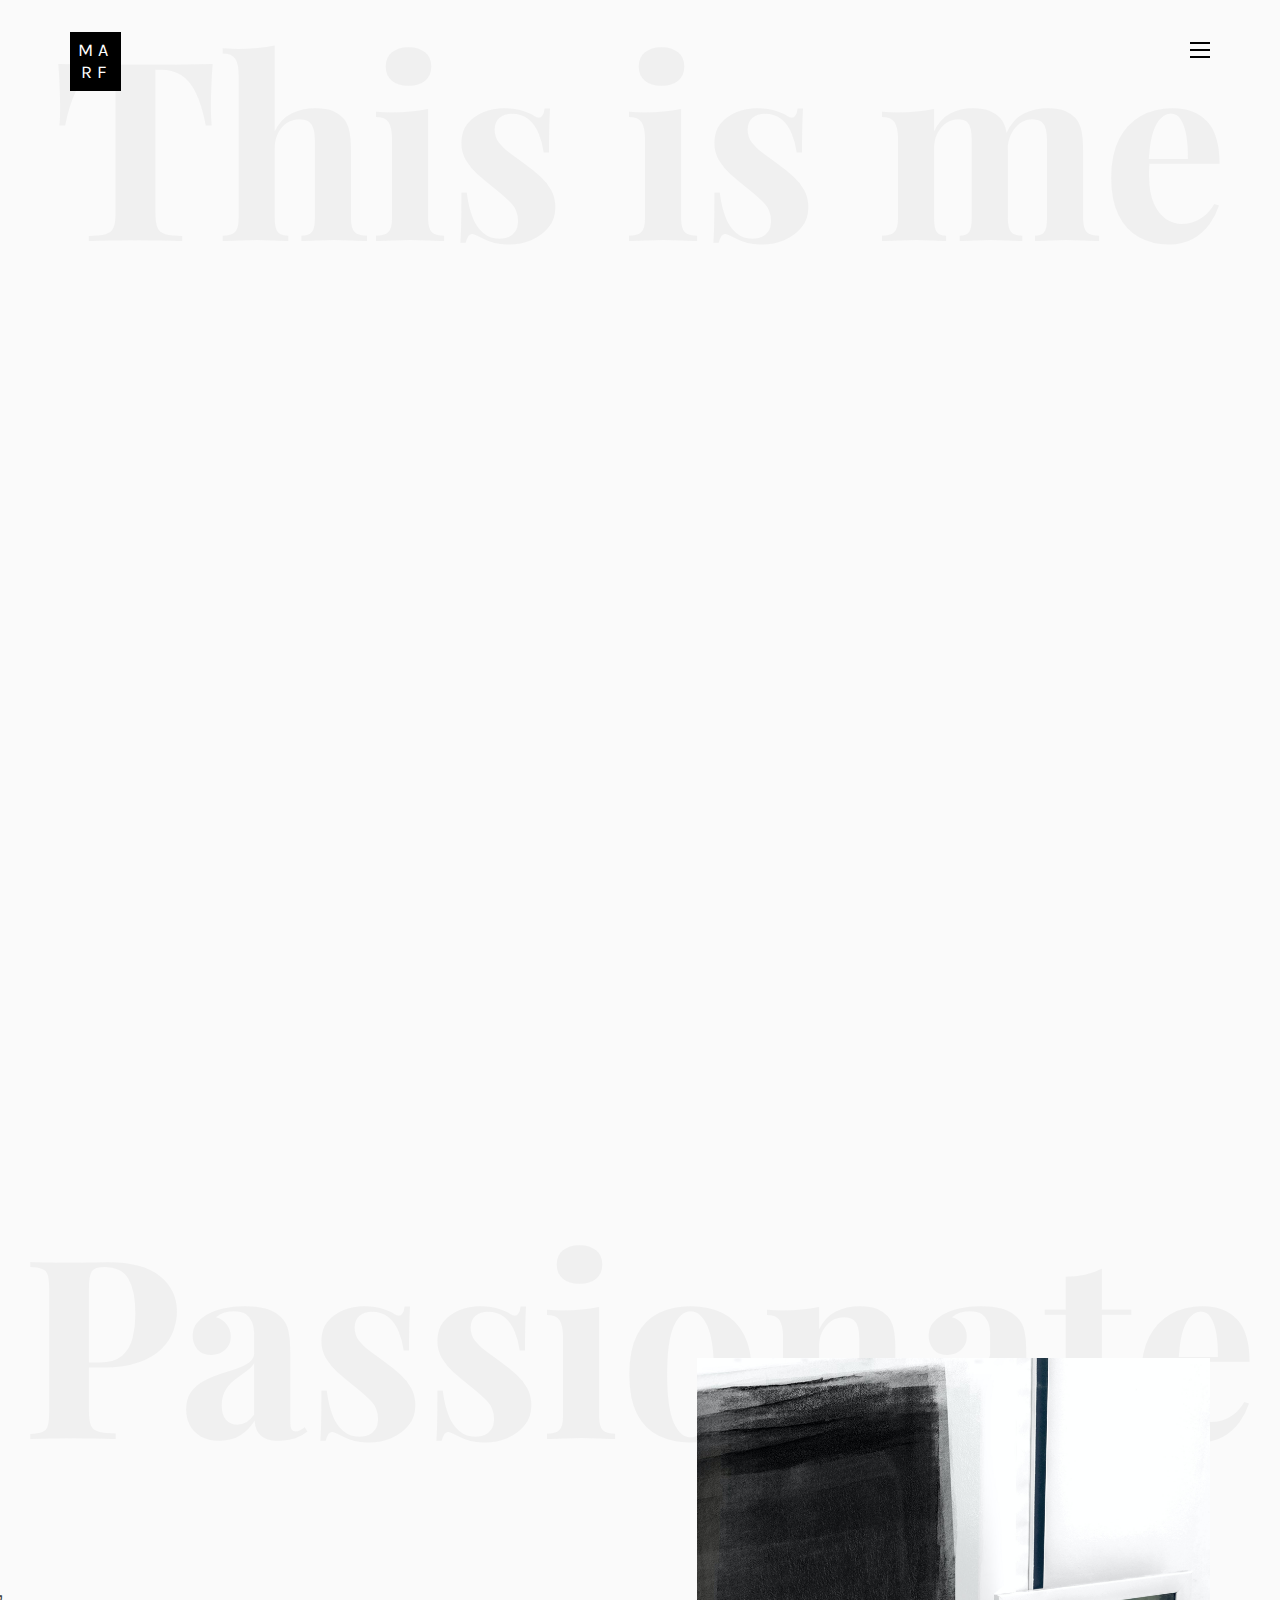
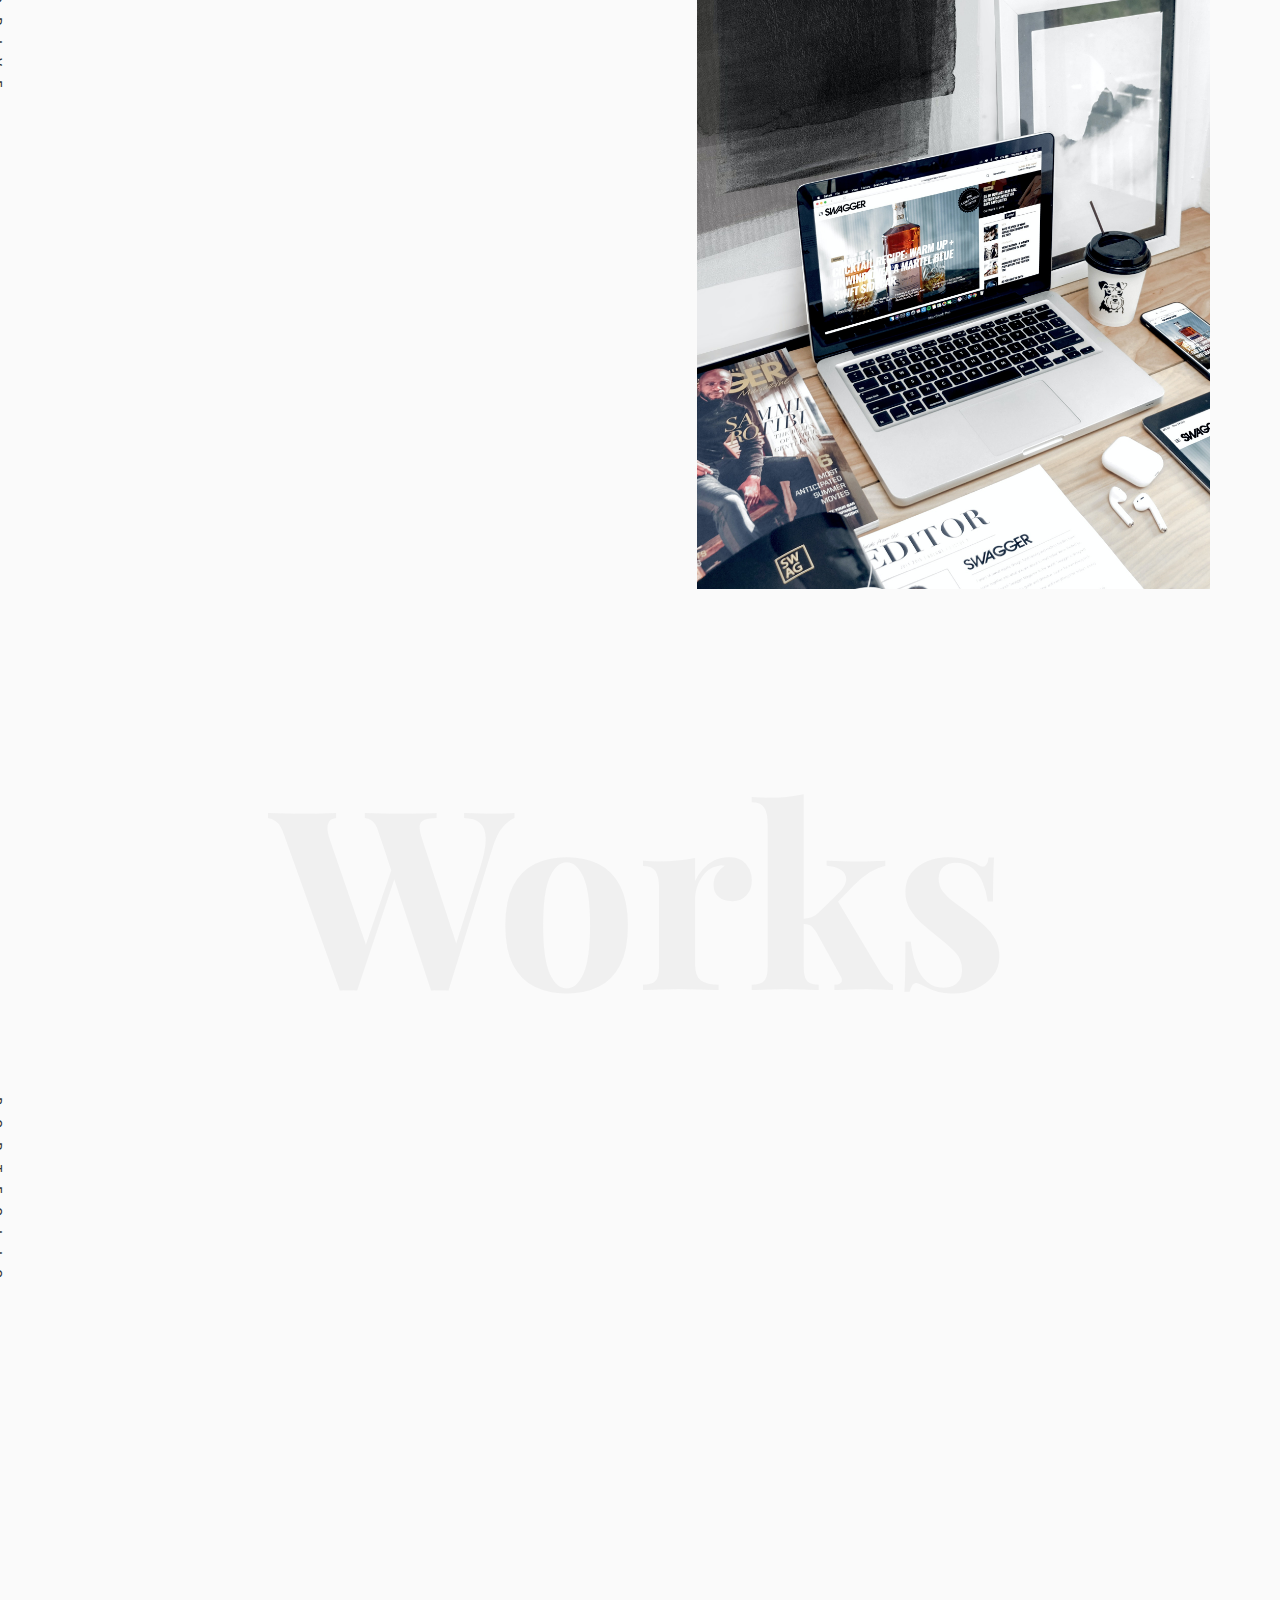
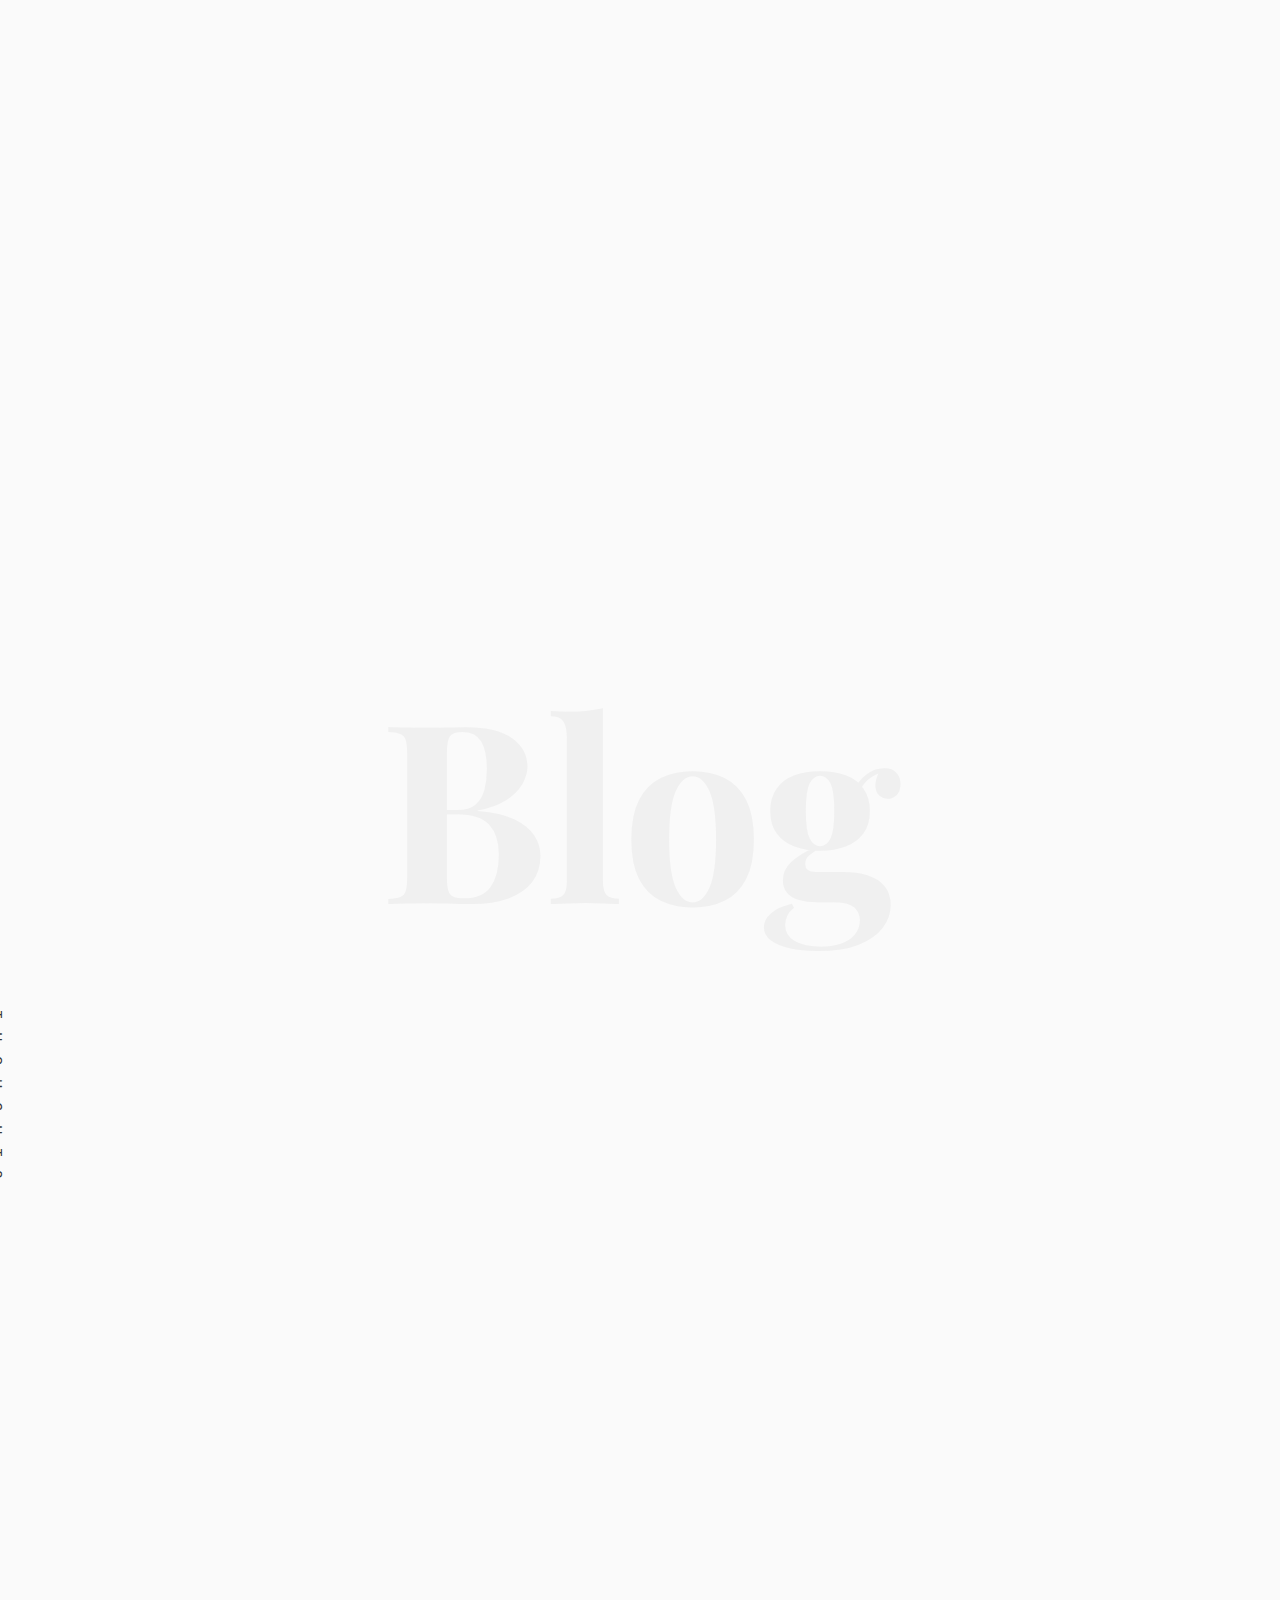
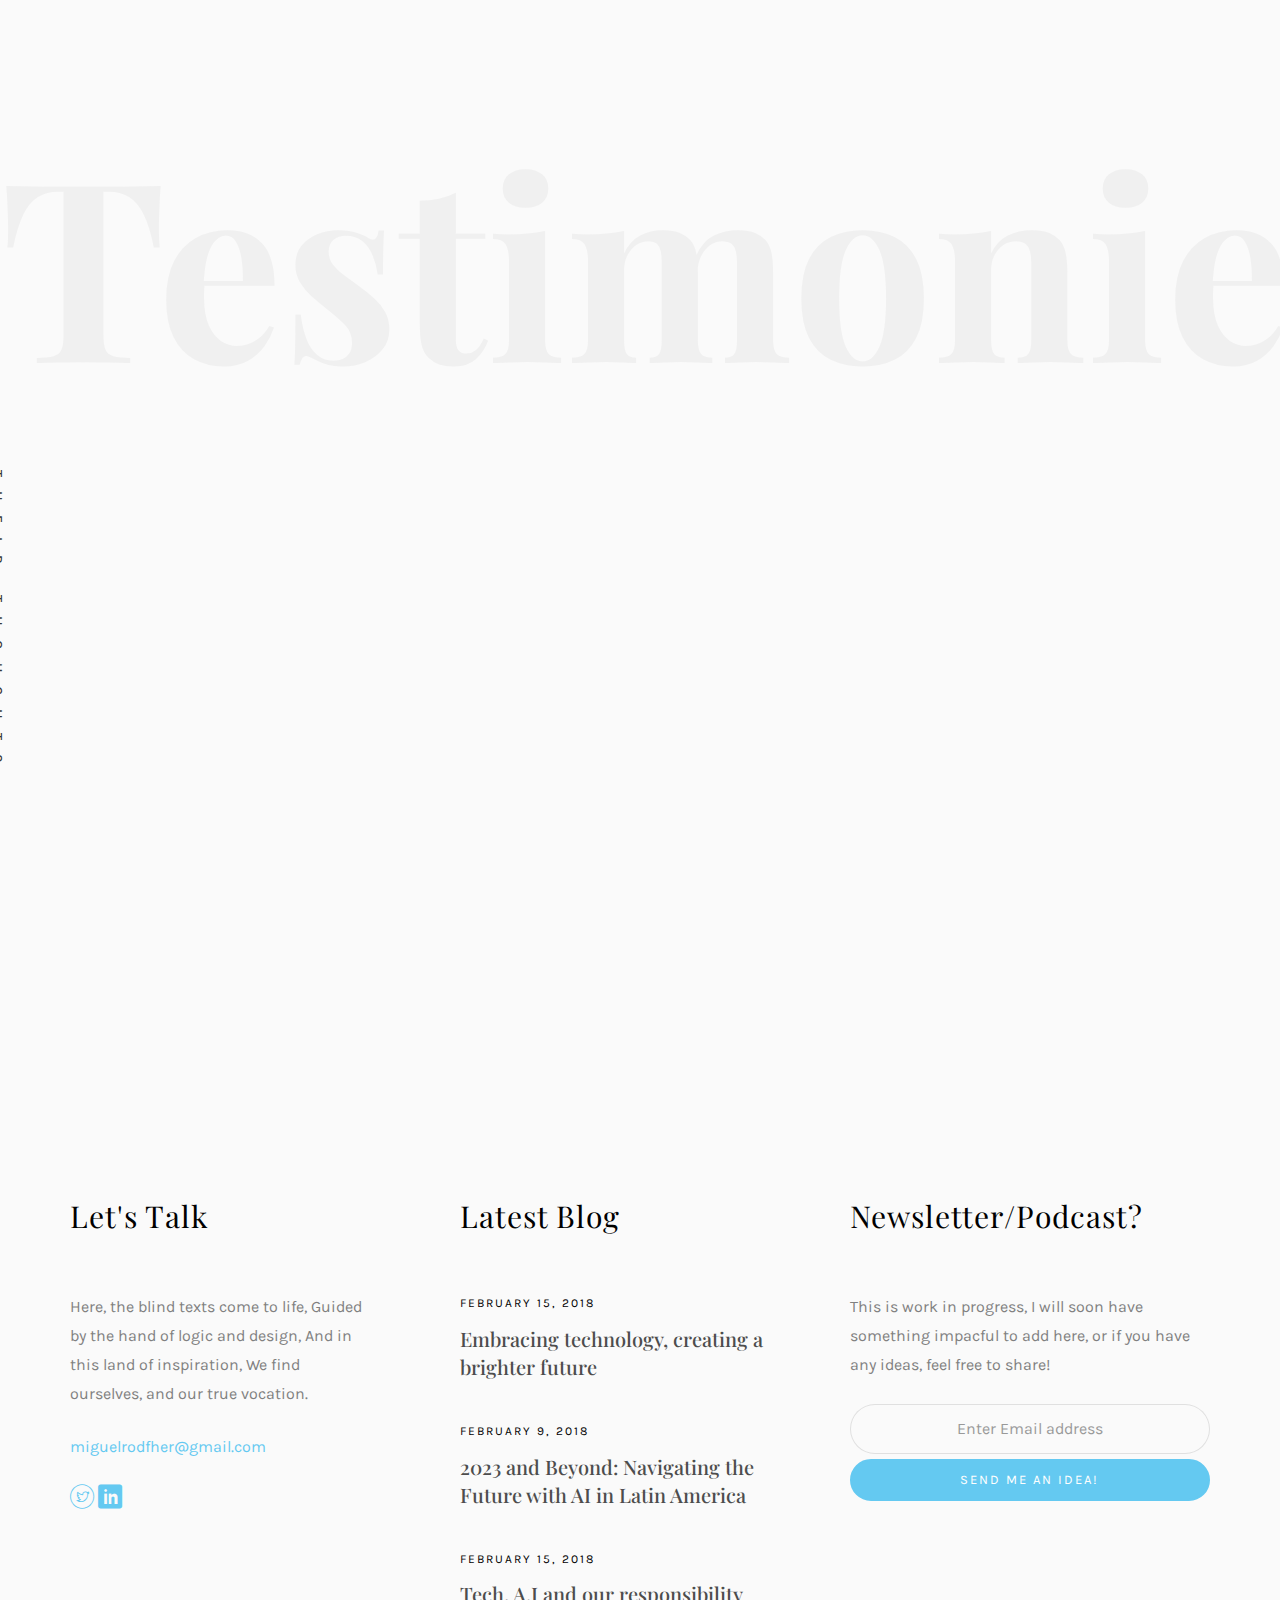
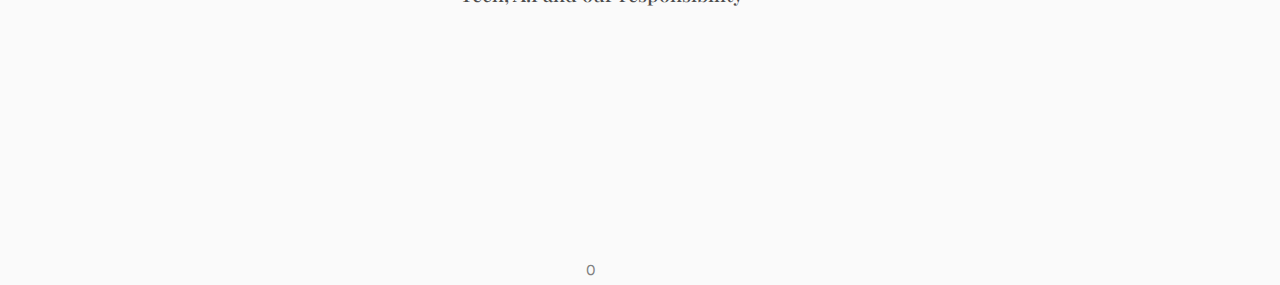
<file: index.html>
<!DOCTYPE HTML>
<html lang="en">

<head>
	<meta charset="utf-8">
	<meta http-equiv="X-UA-Compatible" content="IE=edge">
	<title>Miguel Rodriguez</title>
	<meta name="viewport" content="width=device-width, initial-scale=1">
	<meta name="description" content="" />
	<meta name="keywords" content="" />
	<meta name="author" content="" />
<!-- This is a test update to verify GitHub Pages deployment -->

	<!-- Facebook and Twitter integration -->
	<meta property="og:title" content="" />
	<meta property="og:image" content="" />
	<meta property="og:url" content="" />
	<meta property="og:site_name" content="" />
	<meta property="og:description" content="" />
	<meta name="twitter:title" content="" />
	<meta name="twitter:image" content="" />
	<meta name="twitter:url" content="" />
	<meta name="twitter:card" content="" />

	<!-- Place favicon.ico and apple-touch-icon.png in the root directory -->
	<link rel="shortcut icon" href="favicon.ico">

	<link href="https://fonts.googleapis.com/css?family=Karla:400,700" rel="stylesheet">
	<link href="https://fonts.googleapis.com/css?family=Playfair+Display:400,400i,700" rel="stylesheet">

	<!-- Animate.css -->
	<link rel="stylesheet" href="css/animate.css">
	<!-- Icomoon Icon Fonts-->
	<link rel="stylesheet" href="css/icomoon.css">
	<!-- Bootstrap  -->
	<link rel="stylesheet" href="css/bootstrap.css">
	<!-- Owl Carousel -->
	<link rel="stylesheet" href="css/owl.carousel.min.css">
	<link rel="stylesheet" href="css/owl.theme.default.min.css">
	<!-- Magnific Popup -->
	<link rel="stylesheet" href="css/magnific-popup.css">

	<link rel="stylesheet" href="css/style.css">


	<!-- Modernizr JS -->
	<script src="js/modernizr-2.6.2.min.js"></script>
	<!-- FOR IE9 below -->
	<!--[if lt IE 9]>
	<script src="js/respond.min.js"></script>
	<![endif]-->

</head>

<body>

	<nav id="my_resume-main-nav" role="navigation">
		<a href="#" class="js-my_resume-nav-toggle my_resume-nav-toggle active"><i></i></a>
		<div class="js-fullheight my_resume-table">
			<div class="my_resume-table-cell js-fullheight">
				<div class="row">
					<div class="col-md-12">
						<!-- <div class="form-group">
							<input type="text" class="form-control" id="search"
								placeholder="Enter any key to search...">
							<button type="submit" class="btn btn-primary"><i class="icon-search3"></i></button>
						</div> -->
					</div>
				</div>
				<div class="row">
					<div class="col-md-12">
						<ul>
							<li class="active"><a href="index.html">Home</a></li>
							<li><a href="focus.html">Focus</a></li>
							<li><a href="work.html">Work</a></li>
							<li><a href="blog.html">Blog</a></li>
							<li><a href="about.html">About</a></li>
							<li><a href="web_dev_work.html">WebDev</a></li>
							<!--<li><a href="contact.html">Contact</a></li>-->
						</ul>
					</div>
				</div>
				<!-- <div class="row">
					<div class="col-md-12">
						<h2 class="head-title">Works</h2>
						<a href="images/work-1.jpg" class="gallery image-popup-link text-center"
							style="background-image: url(images/work-1.jpg);">
							<span><i class="icon-search3"></i></span>
						</a>
						<a href="images/work-2.jpg" class="gallery image-popup-link text-center"
							style="background-image: url(images/work-2.jpg);">
							<span><i class="icon-search3"></i></span>
						</a>
						<a href="images/work-3.jpg" class="gallery image-popup-link text-center"
							style="background-image: url(images/work-3.jpg);">
							<span><i class="icon-search3"></i></span>
						</a>
						<a href="images/work-4.jpg" class="gallery image-popup-link text-center"
							style="background-image: url(images/work-4.jpg);">
							<span><i class="icon-search3"></i></span>
						</a>
					</div>
				</div> -->
			</div>
		</div>
	</nav>

	<div id="my_resume-page">
		<header>
			<div class="container">
				<div class="row">
					<div class="col-md-12">
						<div class="my_resume-navbar-brand">
							<a class="my_resume-logo" href="index.html"><span>MA</span><span>RF</span></a>
						</div>
						<a href="#" class="js-my_resume-nav-toggle my_resume-nav-toggle"><i></i></a>
					</div>
				</div>
			</div>
		</header>
		<div id="my_resume-about">
			<div class="container">
				<div class="row text-center">
					<h2 class="bold">This is me</h2>
				</div>
				<div class="row">
					<div class="col-md-5 animate-box">
						<div class="owl-carousel3">
							<div class="item">
								<div class="svg-container">
									<img src="./images/me_Union.jpeg" alt="Experience in various industries"
										style="width: 458px; height: 611px; object-fit: cover;">
								</div>
								<p>Bringing 20+ years of experience across finance, technology, and communications.</p>
							</div>
							<div class="item">
								<div class="svg-container">
									<img src="./images/tesla_truck.png" alt="Creative Problem Solving"
										style="width: 458px; height: 611px; object-fit: cover;">
								</div>
								<p>Creative approaches to solve challenging problems with a focus on user experience.</p>
							</div>
							<div class="item">
								<div class="svg-container">
									<img src="./images/site_mock.png" alt="Collaboration"
										style="width: 458px; height: 611px; object-fit: cover;">
									</div>
								<p>Passionate about teamwork and leading cross-functional collaboration for impactful
									results.</p>
								</div>
								<div class="item">
									<div class="svg-container">
									<img src="./images/three_card_design.png" alt="Technology and UX"
										style="width: 458px; height: 611px; object-fit: cover;">
									</div>
								<p>Combining technical skills and design thinking to build seamless user experiences.</p>
							</div>
						</div>
					</div>
					<div class="col-md-6 col-md-push-1 animate-box">
						<div class="about-desc">
							<div class="owl-carousel3">
								<div class="item">
									<h2><span>Miguel</span><span>Rodriguez</span></h2>
								</div>
								<div class="item">
									<h2><span>I'm</span><span>A Dreamer</span></h2>
								</div>
							</div>
							<div class="desc">
								<div class="rotate">
									<h2 class="heading">About</h2>
								</div>
								<p>
									I love finding creative ways to solve challenging problems. Over the past 20 years,
									I've had the opportunity to work across different industries—from finance to
									technology and communications—helping teams create better products, improve processes,
									and deliver impactful results.<br><br>
									I’m all about making things work better, whether it’s building seamless client
									experiences, managing effective marketing campaigns, or guiding a product from concept to
									launch. I bring a blend of technical skills, like full-stack development and UX/UI design,
									with a focus on understanding what people need to make sure we're always moving in the
									right direction.<br><br>
									What drives me is working with great people, tackling new challenges, and finding
									solutions that truly make a difference. I'm excited by opportunities that let me grow,
									collaborate, and leave a positive impact.</p>

								<p class="my_resume-social-icons">
									<a href="https://www.linkedin.com/in/miguelrodfher/" target="_blank" rel="noopener"
										title="Connect with me on LinkedIn"><i class="icon-linkedin"></i></a>
								</p>
								<!-- <p><a href="#" class="btn btn-primary btn-outline">Contact Me!</a></p> -->
								<div class="container col-md-12">
									<div class="col-sm-3 text-center">
										<p>
											<a href="#">
											<form action="mailto:miguelrodfher@gmail.com?subject=New%20Idea%20Submission&body=A%20user%20has%20submitted%20the%20following%20idea:" method="post" enctype="text/plain">
											  <input type="submit" value="Contact Me!" class="btn btn-primary btn-custom">
											</form>
										  </a>
										</p>
										
									</div>
									<div class="col-sm-3  col-md-push-2 text-center">
										<p>
											<a href="https://drive.google.com/file/d/1ZrQ_y9EPHlNu3cCNeQkdVrDNLftYQfXh/view?usp=drive_link"
												target="_blank" rel="noopener" title="Download my CV">
											<form action="">
											<input value="Download my CV" class="btn btn-primary btn-custom" title="Download my CV">
											</form>
										  </a>
										</p>
									</div>
								</div>
								<!-- <p>
									<a href="#">
									<form action="mailto:miguelrodfher@gmail.com?subject=New%20Idea%20Submission&body=A%20user%20has%20submitted%20the%20following%20idea:" method="post" enctype="text/plain">
									  <input type="submit" value="Contact Me!" class="btn btn-primary btn-custom">
									</form>
								  </a>
								</p> -->	  
							</div>
						</div>
					</div>
				</div>
			</div>
		</div>
		<div id="my_resume-services">
			<div class="container">
				<div class="row text-center">
					<h2 class="bold">Passionate</h2>
				</div>
				<div class="row">
					<div class="col-md-12">
						<div class="services-flex">
							<div class="one-third">
								<div class="row">
									<div class="col-md-12 col-md-offset-0 animate-box intro-heading">
										<span>My focus</span>
										<h2>Here Are Some of My Skills</h2>
									</div>
								</div>
								<div class="row">
									<div class="col-md-12">
										<div class="rotate">
											<h2 class="heading">Drive</h2>
										</div>
									</div>
									<div class="col-md-6">
										<div class="services animate-box">
											<h3>1 - Program Management</h3>
											<ul>
												<li>Program Management</li>
												<li>Product Management</li>
												<li>Digital Marketing</li>
												<li>Customer Experience</li>
												<li>Data Analytics</li>
											</ul>
											</div>
											<div class="services animate-box">
												<h3>2 - Design</h3>
											<ul>
												<li>UI Design</li>
												<li>Website &amp; Digital Design</li>
												<li>Brading &amp; Visual Identity</li>
												<li>Print Design</li>
											</ul>
										</div>
										
									</div>
									<div class="col-md-6">
										<div class="services animate-box">
											<h3>3 - Front End Development</h3>
											<ul>
												<li>HTML / CSS</li>
												<li>JS &amp; Jquery Startup</li>
											     <li>SQL</li>
											</ul>
										</div>
										<div class="services animate-box">
											<h3>4 - User Centric</h3>
											<ul>
												<li>Content Writing</li>
												<li>Narrative</li>
												<li>Motion Graphics</li>
												<li>Animation</li>
												<li>Visual Effects</li>
											</ul>
										</div>
									</div>
								</div>
							</div>
							<div class="one-forth services-img"
								style="background-image: url(images/work-desk.jpg);">
							</div>
						</div>
					</div>
				</div>
			</div>
		</div>

		<div id="my_resume-work">
			<div class="container">
				<div class="row text-center">
					<h2 class="bold">Works</h2>
				</div>
				<div class="row">
					<div class="col-md-12 col-md-offset-0 text-center animate-box intro-heading">
						<span>Portfolio</span>
						<h2>Done Projects</h2>
					</div>
				</div>
				<div class="row">
					<div class="col-md-12">
						<div class="rotate">
							<h2 class="heading">Portfolio</h2>
						</div>
					</div>
				</div>
				<div class="row">
					<div class="col-md-12">
						<div class="work-entry animate-box">
							<a href="work.html" class="work-img" style="background-image: url(images/work-1.jpg);">
								<div class="display-t">
									<div class="work-name">
										<h2>Pursuing Best</h2>
									</div>
								</div>
							</a>
							<div class="col-md-4 col-md-offset-4">
								<div class="desc">
									<p>Beyond the realms of reason and logic,
										Lies a land of inspiration and design,
										Where physics and human-centered thought,
										Unite to create a work that's never been wrought.</p>
									<p class="read"><a href="work.html" >View details</a></p>
								</div>
							</div>
						</div>
					</div>
				</div>
			</div>
		</div>

		<div id="my_resume-blog">
			<div class="container">
				<div class="row text-center">
					<h2 class="bold">Blog</h2>
				</div>
				<div class="row">
					<div class="col-md-12 col-md-offset-0 text-center animate-box intro-heading">
						<span>Blog</span>
						<h2>Sharing my thoughts</h2>
					</div>
				</div>
				<div class="row">
					<div class="col-md-12">
						<div class="rotate">
							<h2 class="heading">Thoughts</h2>
						</div>
					</div>
				</div>
				<div class="row animate-box">
					<div class="owl-carousel1">
						<div class="item">
							<div class="col-md-12">
								<div class="article">
									<a href="https://www.linkedin.com/pulse/2023-beyond-navigating-future-ai-latin-america-miguel-rodriguez/"
										target="_blank" rel="noopener" class="blog-img"
										title="Read more about AI in Latin America">
										<img class="img-responsive" src="images/Latam_Ai.jpg"
											alt="html5 bootstrap by my_resume.com">
										<div class="overlay"></div>
										<div class="link">
											<span class="read">Read more</h2>
										</div>
									</a>
									<div class="desc">
										<span class="meta">Jan. 12, 2023</span>
										<h2><a href="https://www.linkedin.com/pulse/2023-beyond-navigating-future-ai-latin-america-miguel-rodriguez/"
												target="_blank" rel="noopener" title="Read more about AI in Latin America">2023
												and Beyond: Navigating the Future with AI in Latin America</a></h2>
										<p>How the adoption of innovative technologies, particularly artificial intelligence (AI), could help the region to overcome  challenges</p>
									</div>
								</div>
							</div>
						</div>
						<div class="item">
							<div class="col-md-12">
								<div class="article">
									<a href="https://www.linkedin.com/pulse/embracing-technology-creating-brighter-future-miguel-rodriguez/"
										target="_blank" rel="noopener" class="blog-img"
										title="Read more about embracing technology">
										<img class="img-responsive" src="images/Tech_future.jpg"
											alt="html5 bootstrap by my_resume.com">
										<div class="overlay"></div>
										<div class="link">
											<span class="read">Read more</h2>
										</div>
									</a>
									<div class="desc">
										<span class="meta">Jan. 3, 2022</span>
										<h2><a href="https://www.linkedin.com/pulse/embracing-technology-creating-brighter-future-miguel-rodriguez/"
												target="_blank" rel="noopener"
												title="Read more about embracing technology">Embracing technology, creating a
												brighter future</a></h2>
										<p>Is it is natural to feel a sense of uncertainty about what the future holds? Here are my two cents about it</p>
									</div>
								</div>
							</div>
						</div>
						<div class="item">
							<div class="col-md-12">
								<div class="article">
									<a href="https://www.linkedin.com/pulse/tech-ai-our-responsibility-miguel-rodriguez/"
										target="_blank" rel="noopener" class="blog-img"
										title="Read more about tech and AI responsibility">
										<img class="img-responsive" src="images/Ai_arm.jpg"
											alt="html5 bootstrap by my_resume.com">
										<div class="overlay"></div>
										<div class="link">
											<span class="read">Read more</h2>
										</div>
									</a>
									<div class="desc">
										<span class="meta">Dec. 8, 2023</span>
										<h2><a href="https://www.linkedin.com/pulse/tech-ai-our-responsibility-miguel-rodriguez/"
												target="_blank" rel="noopener"
												title="Read more about tech and AI responsibility">Tech, A.I and our
												responsibility</a></h2>
										<p>What will be the impact of A.I. and new tech trends in our day to day life</p>
									</div>
								</div>
							</div>
						</div>
					</div>
				</div>
			</div>
		</div>

		<div id="my_resume-testimony">
			<div class="container">
				<div class="row text-center">
					<h2 class="bold">Testimonies</h2>
				</div>
				<div class="row">
					<div class="col-md-12 col-md-offset-0 text-center animate-box intro-heading">
						<span>Testimonies</span>
						<h2>What my collaborators say</h2>
					</div>
				</div>
				<div class="row">
					<div class="col-md-12">
						<div class="rotate">
							<h2 class="heading">Their thoughts</h2>
						</div>
					</div>
				</div>
				<div class="row animate-box">
					<div class="owl-carousel">
						<div class="item">
							<div class="col-md-12 text-center">
								<div class="testimony">
									<blockquote>
										<p>"Miguel is a fantastic person to work with. He is willing to log in early and stay late to assist the team in any project or campaign that we might be working on. I think people like Miguel challenge organizations to think, to question, and to challenge the status quo. Miguel would be great asset on any team. My time working with him was great.</p>
										<span>" &mdash; Zoie Brown-Galbraith - Microsoft</span>
									</blockquote>
								</div>
							</div>
						</div>
						<div class="item">
							<div class="col-md-12 text-center">
								<div class="testimony">
									<blockquote>
										<p>"Miguel & I collaborated on enhancing communication and tools being used for a Business Resource Group we were involved in. Miguel is generous with his time in helping others up-skill and quickly became a go to, invaluable resource</p>
										<span>" &mdash; Vanessa Pope - JP Morgan Chase</span>
									</blockquote>
								</div>
							</div>
						</div>
						<div class="item">
							<div class="col-md-12 text-center">
								<div class="testimony">
									<blockquote>
										<p>"Miguel is an enthusiastic and eternally optimistic person. I had the pleasure of guiding him through coursework during his coding bootcamp. He’s not afraid of a challenge, and always keeps perspective that tough moments lead to a wealth of growth</p>
										<span>" &mdash; Katrinka Swenson - Software Developer - NACM</span>
									</blockquote>
								</div>
							</div>
						</div>
					</div>
				</div>
			</div>
		</div>

		<footer>
			<div id="footer">
				<div class="container">
					<div class="row">
						<div class="col-md-4 col-pb-sm">
							<div class="row">
								<div class="col-md-10">
									<h2>Let's Talk</h2>
									<p>Here, the blind texts come to life,
										Guided by the hand of logic and design,
										And in this land of inspiration,
										We find ourselves, and our true vocation.</p>
									<p><a href="#">miguelrodfher@gmail.com</a></p>
									<p class="my_resume-social-icons">
				
										<a href="https://twitter.com/miguelrodfher" target="_blank" rel="noopener"
											title="Follow me on Twitter"><i class="icon-twitter3"></i></a>
										<a href="https://www.linkedin.com/in/miguelrodfher/" target="_blank" rel="noopener"
											title="Connect with me on LinkedIn"><i class="icon-linkedin"></i></a>
									</p>
								</div>
							</div>
						</div>
						<div class="col-md-4 col-pb-sm">
							<h2>Latest Blog</h2>
							<div class="f-entry">
								<a href="#" class="featured-img" style="background-image: url(images/img-1.jpg);"></a>
								<div class="desc">
									<span>February 15, 2018</span>
									<h3><a href="#">Embracing technology, creating a brighter future</a></h3>
								</div>
							</div>
							<div class="f-entry">
								<a href="#" class="featured-img" style="background-image: url(images/img-2.jpg);"></a>
								<div class="desc">
									<span>February 9, 2018</span>
									<h3><a href="#">2023 and Beyond: Navigating the Future with AI in Latin America</a></h3>
								</div>
							</div>
							<div class="f-entry">
								<a href="#" class="featured-img" style="background-image: url(images/img-3.jpg);"></a>
								<div class="desc">
									<span>February 15, 2018</span>
									<h3><a href="#">Tech, A.I and our responsibility</a></h3>
								</div>
							</div>
						</div>
						<div class="col-md-4 col-pb-sm">
							<h2>Newsletter/Podcast?</h2>
							<p>This is work in progress, I will soon have something impacful to add here, or if you have any ideas, feel free to share!</p>
							<div class="subscribe text-center">
								<div class="form-group">
									<form action="mailto:miguelrodfher@gmail.com?subject=New%20Idea%20Submission&body=A%20user%20has%20submitted%20the%20following%20idea:" method="post" enctype="text/plain">
										<input type="text" class="form-control text-center" placeholder="Enter Email address" id="emailAddress">
										<!--<textarea class="form-control" rows="5" placeholder="Enter your idea here (no more than 250 words)" id="idea"></textarea>-->
										<input type="submit" value="Send me an idea!" class="btn btn-primary btn-custom">
									  </form>
								</div>
							</div>
						</div>

					</div>
				</div>
			</div>
		</footer>
		<div class="container">
			<div class="row">
				<div class="col-md-3 col-md-offset-4 text-center">
					<div id="view-count">
						0
					</div>
				</div>
			</div>
		</div>

	</div>

	

	<!-- jQuery -->
	<script src="js/jquery.min.js"></script>
	<!-- jQuery Easing -->
	<script src="js/jquery.easing.1.3.js"></script>
	<!-- Bootstrap -->
	<script src="js/bootstrap.min.js"></script>
	<!-- Waypoints -->
	<script src="js/jquery.waypoints.min.js"></script>
	<!-- Owl Carousel -->
	<script src="js/owl.carousel.min.js"></script>
	<!-- Magnific Popup -->
	<script src="js/jquery.magnific-popup.min.js"></script>
	<script src="js/magnific-popup-options.js"></script>
	<script src="js/ideas.js"></script>

	<!-- Main JS (Do not remove) -->
	<script src="js/main.js"></script>



</body>

</html>
</file>
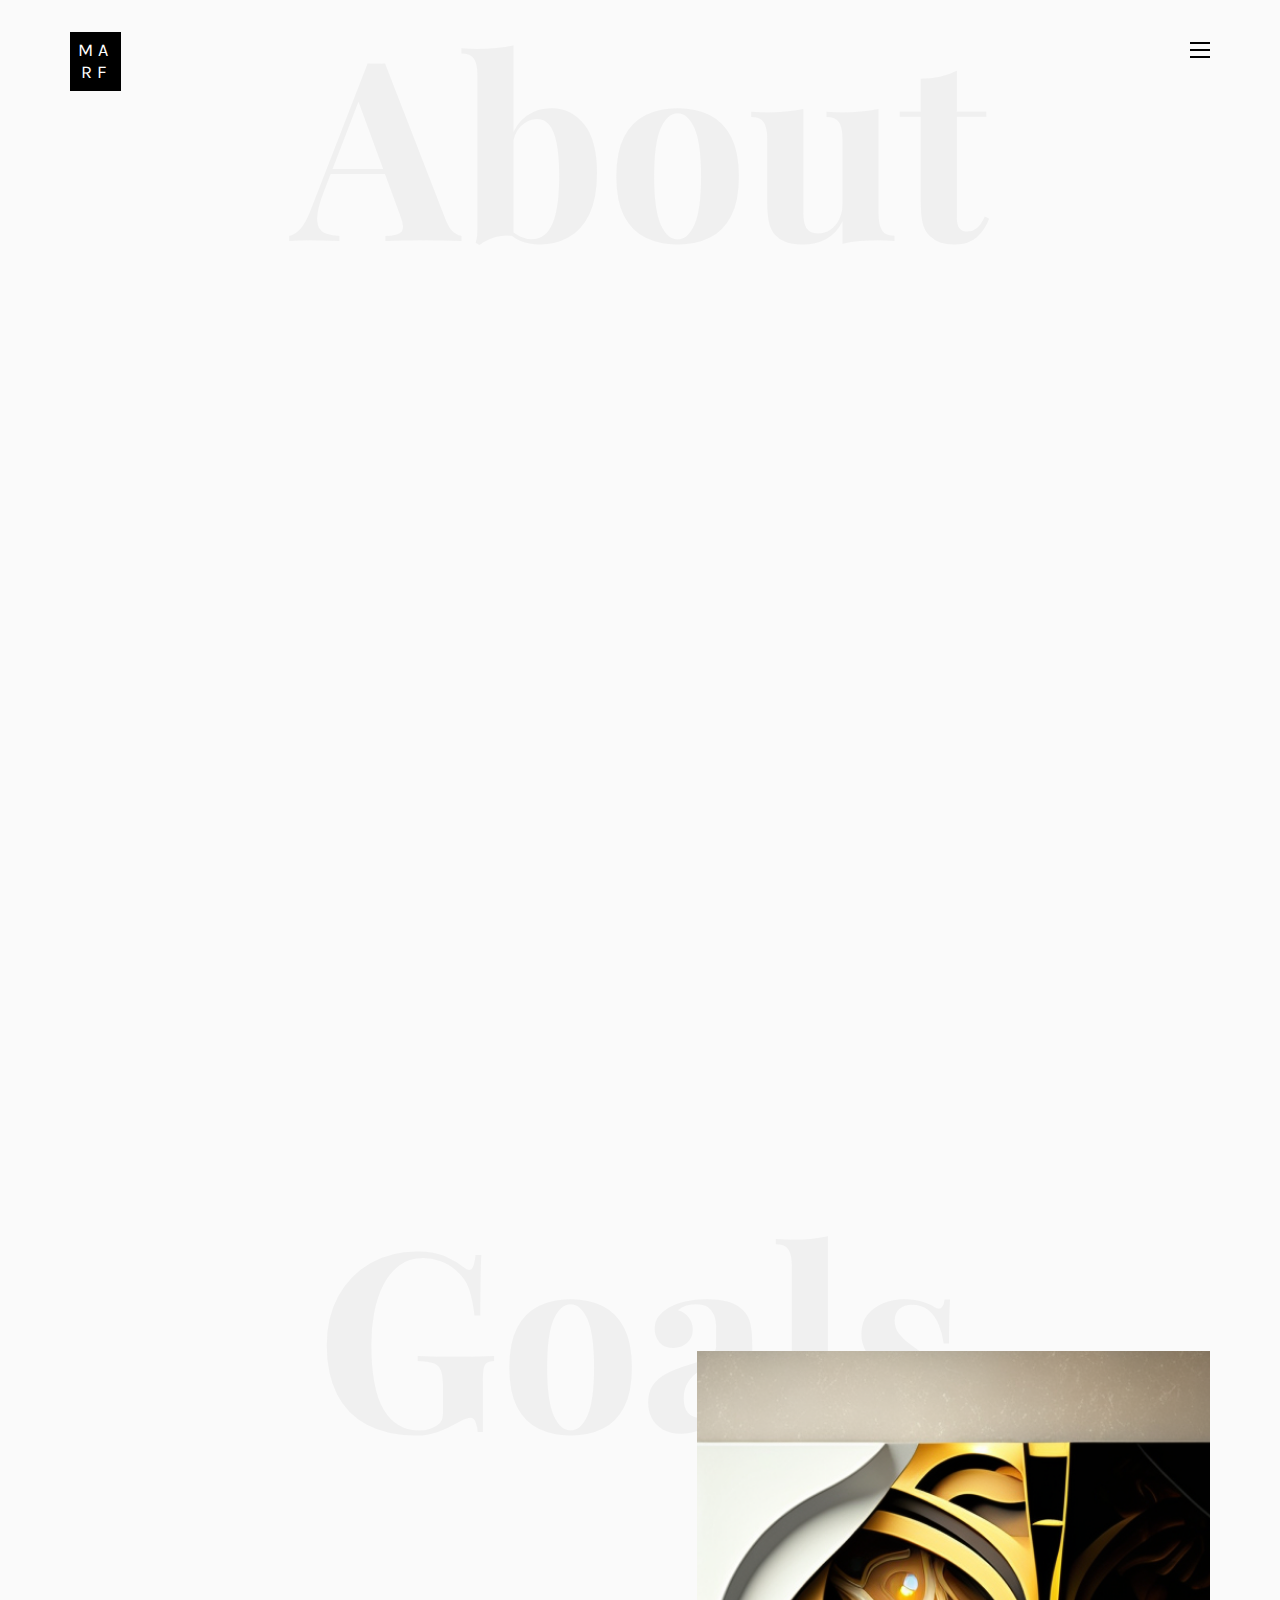
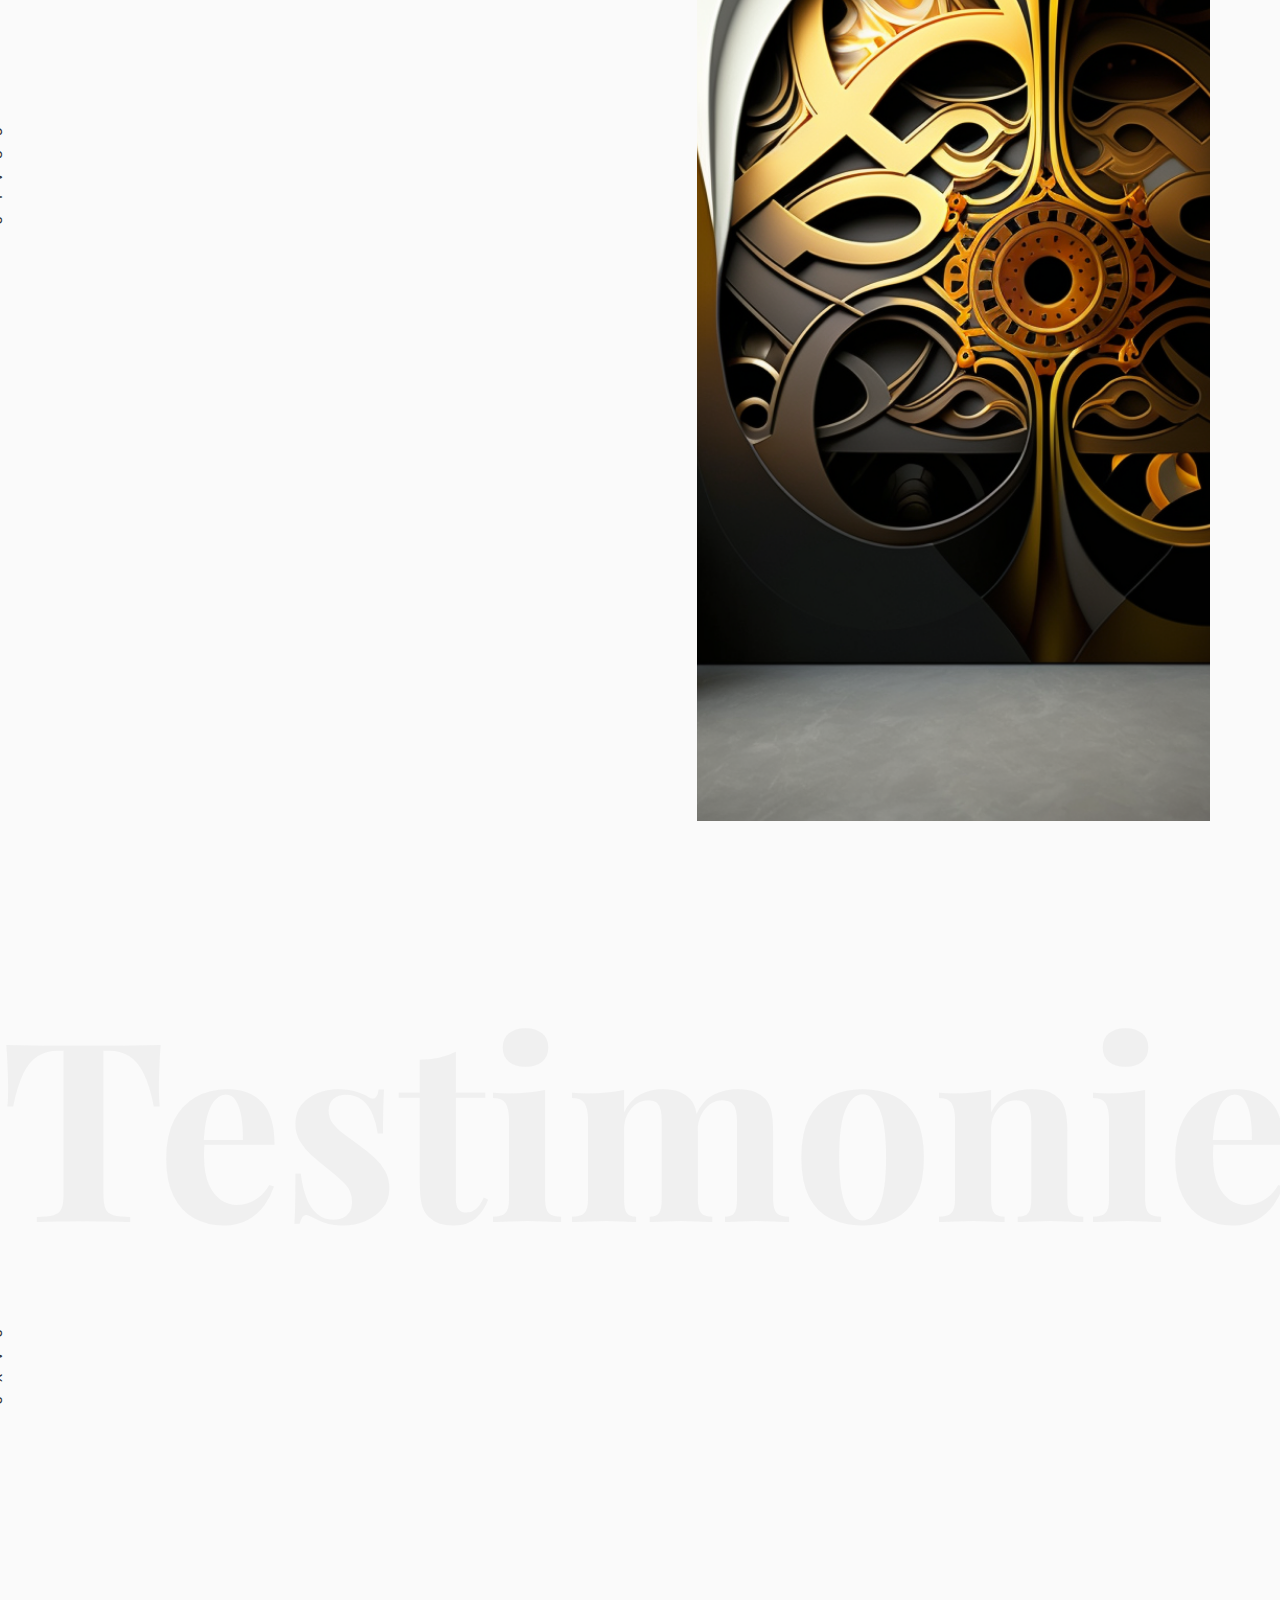
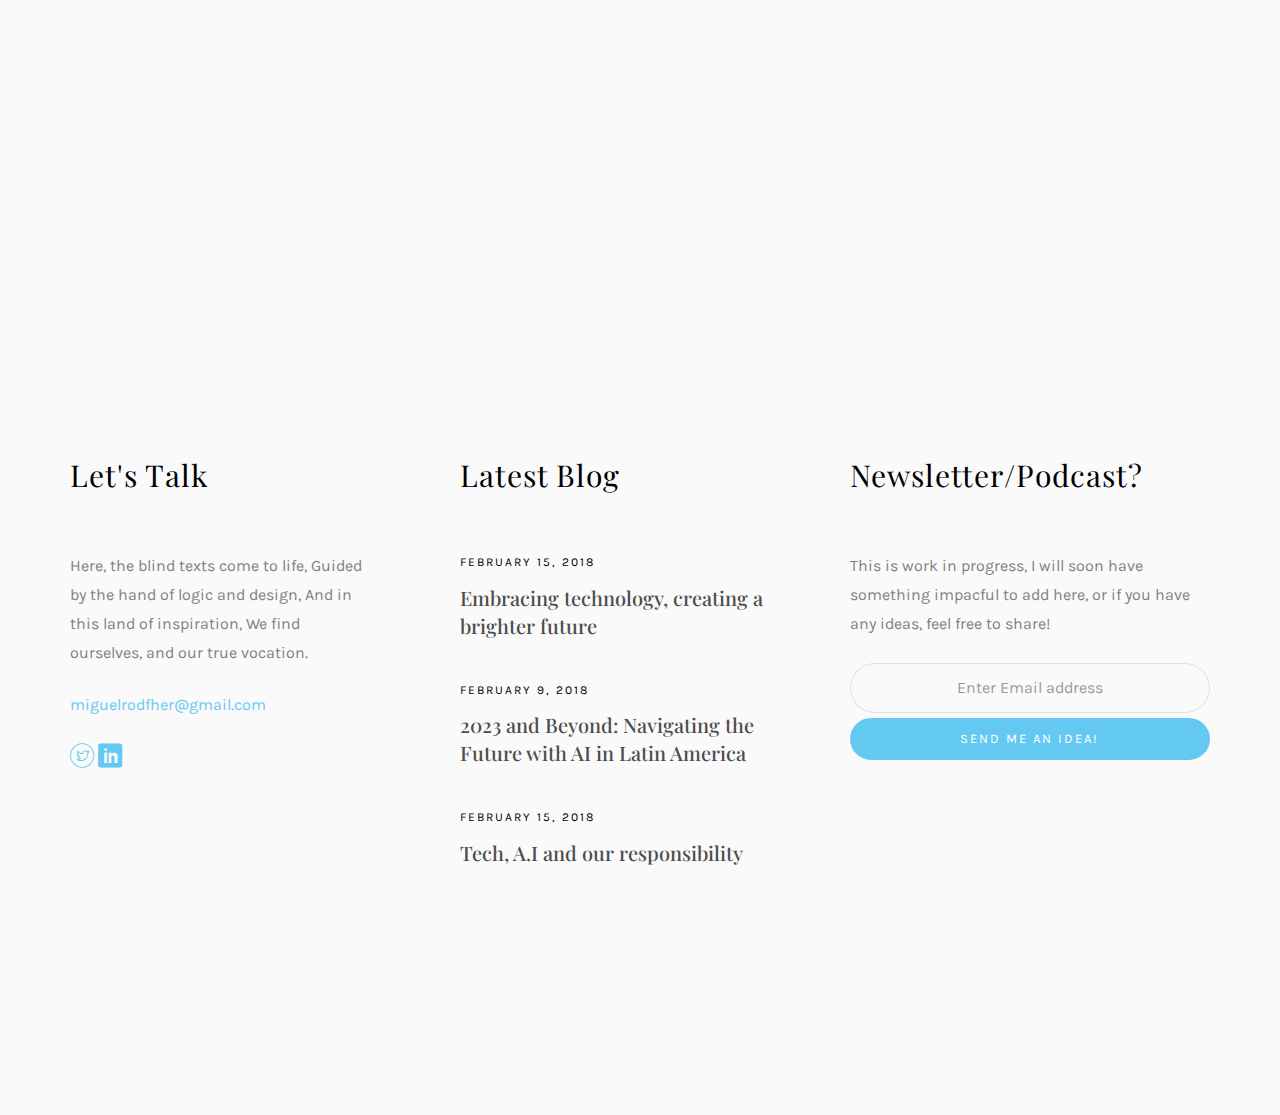
<file: about.html>
<!DOCTYPE HTML>
<html>
	<head>
	<meta charset="utf-8">
	<meta http-equiv="X-UA-Compatible" content="IE=edge">
	<title>Miguel Rodriguez</title>
	<meta name="viewport" content="width=device-width, initial-scale=1">
	<meta name="description" content="" />
	<meta name="keywords" content="" />
	<meta name="author" content="" />

  <!-- Facebook and Twitter integration -->
	<meta property="og:title" content=""/>
	<meta property="og:image" content=""/>
	<meta property="og:url" content=""/>
	<meta property="og:site_name" content=""/>
	<meta property="og:description" content=""/>
	<meta name="twitter:title" content="" />
	<meta name="twitter:image" content="" />
	<meta name="twitter:url" content="" />
	<meta name="twitter:card" content="" />

	<!-- Place favicon.ico and apple-touch-icon.png in the root directory -->
	<link rel="shortcut icon" href="favicon.ico">

	<link href="https://fonts.googleapis.com/css?family=Karla:400,700" rel="stylesheet">
	<link href="https://fonts.googleapis.com/css?family=Playfair+Display:400,400i,700" rel="stylesheet">
	
	<!-- Animate.css -->
	<link rel="stylesheet" href="css/animate.css">
	<!-- Icomoon Icon Fonts-->
	<link rel="stylesheet" href="css/icomoon.css">
	<!-- Bootstrap  -->
	<link rel="stylesheet" href="css/bootstrap.css">
	<!-- Owl Carousel -->
	<link rel="stylesheet" href="css/owl.carousel.min.css">
	<link rel="stylesheet" href="css/owl.theme.default.min.css">
	<!-- Magnific Popup -->
	<link rel="stylesheet" href="css/magnific-popup.css">

	<link rel="stylesheet" href="css/style.css">


	<!-- Modernizr JS -->
	<script src="js/modernizr-2.6.2.min.js"></script>
	<!-- FOR IE9 below -->
	<!--[if lt IE 9]>
	<script src="js/respond.min.js"></script>
	<![endif]-->

	</head>
	<body>

	<nav id="my_resume-main-nav" role="navigation">
		<a href="#" class="js-my_resume-nav-toggle my_resume-nav-toggle active"><i></i></a>
		<div class="js-fullheight my_resume-table">
			<div class="my_resume-table-cell js-fullheight">
				<div class="row">
					<div class="col-md-12">
						<!-- <div class="form-group">
							<input type="text" class="form-control" id="search" placeholder="Enter any key to search...">
							<button type="submit" class="btn btn-primary"><i class="icon-search3"></i></button>
						</div> -->
					</div>
				</div>
				<div class="row">
					<div class="col-md-12">
						<ul>
							<li class="active"><a href="index.html">Home</a></li>
							<li><a href="focus.html">Focus</a></li>
							<li><a href="work.html">Work</a></li>
							<li><a href="blog.html">Blog</a></li>
							<li><a href="about.html">About</a></li>
							<!--<li><a href="contact.html">Contact</a></li>-->
						</ul>
					</div>
				</div>
				<!-- <div class="row">
					<div class="col-md-12">
						<h2 class="head-title">Works</h2>
						<a href="images/work-1.jpg" class="gallery image-popup-link text-center" style="background-image: url(images/work-1.jpg);">
							<span><i class="icon-search3"></i></span>
						</a>
						<a href="images/work-2.jpg" class="gallery image-popup-link text-center" style="background-image: url(images/work-2.jpg);">
							<span><i class="icon-search3"></i></span>
						</a>
						<a href="images/work-3.jpg" class="gallery image-popup-link text-center" style="background-image: url(images/work-3.jpg);">
							<span><i class="icon-search3"></i></span>
						</a>
						<a href="images/work-4.jpg" class="gallery image-popup-link text-center" style="background-image: url(images/work-4.jpg);">
							<span><i class="icon-search3"></i></span>
						</a>
					</div>
				</div> -->
			</div>
		</div>
	</nav>
	
	<div id="my_resume-page">
		<header>
			<div class="container">
				<div class="row">
					<div class="col-md-12">
						<div class="my_resume-navbar-brand">
							<a class="my_resume-logo" href="index.html"><span>MA</span><span>RF</span></a>
						</div>
						<a href="#" class="js-my_resume-nav-toggle my_resume-nav-toggle"><i></i></a>
					</div>
				</div>
			</div>
		</header>
		<div id="my_resume-about">
			<div class="container">
				<div class="row text-center">
					<h2 class="bold">About</h2>
				</div>
				<div class="row row-padded-bottom">
					<div class="col-md-5 animate-box">
						<img class="img-responsive about-img" src="images/about_pic.jpg" alt="html5 bootstrap template by my_resume.com">
					</div>
					<div class="col-md-6 col-md-push-1 animate-box">
						<div class="about-desc">
							<h2><span>Miguel</span><span>Rodriguez</span></h2>
							<div class="desc">
								<div class="rotate">
									<h2 class="heading">About</h2>
								</div>
								<p>Program manager, designer and technologist, with a love for the arts.
									Bringing solutions to those in need, with tech as my tool.
									A son and the piano, bring peace to my soul.
									Solitude, sunsets, and mountains, a simple life I hold.
									Reading and learning, a journey with no end.
									A life full of love, laughter, and creativity, that knows no bend.</p>
								<p class="my_resume-social-icons">
									<a href="https://twitter.com/miguelrodfher"  target="_blank"><i class="icon-twitter3"></i></a>
									<a href="https://www.linkedin.com/in/miguelrodfher/" target="_blank"><i class="icon-linkedin"></i></a>
								</p>
								<p><a href="work.html" class="btn btn-primary btn-outline">View My Works</a></p>
							</div>
						</div>
					</div>
				</div>
				<div class="row">
					<div class="col-md-4 animate-box">
						<p>As a highly motivated and driven individual, I have dedicated myself to developing a strong skill set in various areas of expertise. With a background in program management, I bring a unique perspective and a passion for problem-solving to every project I work on.</p>
					</div>
					<div class="col-md-4 animate-box">
						<p>Throughout my career, I have honed my ability to work effectively in fast-paced, high-pressure environments, consistently delivering high-quality results. My ability to quickly adapt to new technologies and methodologies has allowed me to stay ahead of the curve and excel in my field.</p>
					</div>
					<div class="col-md-4 animate-box">
						<p>In addition to my professional accomplishments, I am also committed to giving back to my community through Latin Business Resource Groups. I believe in using my skills and knowledge to make a positive impact and better the world around me.</p>
					</div>
				</div>
			</div>
		</div>
		<div id="my_resume-services">
			<div class="container">
				<div class="row text-center">
					<h2 class="bold">Goals</h2>
				</div>
				<div class="row">
					<div class="col-md-12">
						<div class="services-flex">
							<div class="one-third">
								<div class="row">
									<div class="col-md-12 col-md-offset-0 animate-box intro-heading">
										<span>What I strive for</span>
										<h2>My North</h2>
										<p>Tech solutions, design and inclusion unite,
											Bringing progress, bridging divides.
											The river Duden flows, supplying all need,
											Creating a paradise, where all are freed.
											Roasted sentences, now soar with grace,
											Shaping a world, full of diversity and space..</p>
									</div>
								</div>
								<div class="row">
									<div class="col-md-12">
										<div class="rotate">
											<h2 class="heading">Goals</h2>
										</div>
									</div>
									<div class="col-md-12">
										<div class="services animate-box">
											<h3>1 - EXCEPTIONAL RESULTS</h3>
											<p>Dedicated to producing outstanding outcomes in every project I undertake, I am unwavering in my commitment to excellence. I go above and beyond to ensure that each project meets or surpasses expectations and creates a positive impact for my clients and their businesses.</p>
										</div>
										<div class="services animate-box">
											<h3>2 - USER-CENTERED APPROACH</h3>
											<p>With the goal of delivering a remarkable experience, I prioritize user satisfaction. My methods incorporate cutting-edge technologies, stylish design, and inclusive practices to exceed expectations and foster long-lasting relationships.</p>
										</div>
										<div class="services animate-box">
											<h3>3 - STRONG CONNECTIONS</h3>
											<p>Building and maintaining positive relationships is crucial. I believe in open communication, active listening, and working together towards shared goals with clients, colleagues, and the community. This focus on strong connections drives my efforts to deliver exceptional results and ensure overall satisfaction.</p>
										</div>
									</div>
								</div>
							</div>
							<div class="one-forth services-img" style="background-image: url(images/Digital_Art_Render\ \(9\).png);">
							</div>
						</div>
					</div>
				</div>
			</div>
		</div>

		<div id="my_resume-testimony">
			<div class="container">
				<div class="row text-center">
					<h2 class="bold">Testimonies</h2>
				</div>
				<div class="row">
					<div class="col-md-12 col-md-offset-0 text-center animate-box intro-heading">
						<span>Testimonies</span>
						<h2>Their thoughts</h2>
					</div>
				</div>
				<div class="row">
					<div class="col-md-12">
						<div class="rotate">
							<h2 class="heading">Says</h2>
						</div>
					</div>
				</div>
				<div class="row animate-box">
					<div class="owl-carousel">
						<div class="item">
							<div class="col-md-12 text-center">
								<div class="testimony">
									<blockquote>
										<p>"From day 1 of working with Miguel, I knew that he’d always be a major asset to any team he was on. From staying late to analyze the dashboards to making improvements to his persona creations to help with better understanding MSA customers and their needs/pain points. Miguel is always bringing others in and creating an inclusive environment around his collaborative brainstorming sessions and stirs excitement while doing so! .</p>
										<span>" &mdash; Guilene Griffin - Microsoft</span>
									</blockquote>
								</div>
							</div>
						</div>
						<div class="item">
							<div class="col-md-12 text-center">
								<div class="testimony">
									<blockquote>
										<p>"It was a pleasure working with Miguel. If I had one word to describe Miguel, it’s his curiosity. For me, it shines through, when he steps outside his comfort zone and explore new avenues like the power of LinkedIn articles. His “learn it all” attitude brings him to share his articles with others to enrich them by taking into account others perspective. Hence, the growth mindset that Miguel exhibits is what makes him a tremendous talent for any organization that will be lucky to have him. In my view, Miguel is a great visionary and leader that inspire everyone who is lucky to cross his path</p>
										<span>" &mdash; Sarah Reveillard - Didomi</span>
									</blockquote>
								</div>
							</div>
						</div>
						<div class="item">
							<div class="col-md-12 text-center">
								<div class="testimony">
									<blockquote>
										<p>"I've had the pleasure to work with Miguel over the trailing year. His customer-centric approach to marketing as a vehicle for retention was inspiring. He blends both the art and science of marketing deftly, leveraging strong analytical capabilities to surface key target audiences and then delivering high-impact campaigns aimed at adjusting customer perception and programmatic enablement to delivery strong results.</p>
										<span>" &mdash; Eric Duer - Microsoft</span>
									</blockquote>
								</div>
							</div>
						</div>
					</div>
				</div>
			</div>
		</div>

		<footer>
			<div id="footer">
				<div class="container">
					<div class="row">
						<div class="col-md-4 col-pb-sm">
							<div class="row">
								<div class="col-md-10">
									<h2>Let's Talk</h2>
									<p>Here, the blind texts come to life,
										Guided by the hand of logic and design,
										And in this land of inspiration,
										We find ourselves, and our true vocation.</p>
									<p><a href="#">miguelrodfher@gmail.com</a></p>
									<p class="my_resume-social-icons">
				
										<a href="https://twitter.com/miguelrodfher" target="_blank"><i class="icon-twitter3"></i></a>
										<a href="https://www.linkedin.com/in/miguelrodfher/" target="_blank"><i class="icon-linkedin"></i></a>
									</p>
								</div>
							</div>
						</div>
						<div class="col-md-4 col-pb-sm">
							<h2>Latest Blog</h2>
							<div class="f-entry">
								<a href="#" class="featured-img" style="background-image: url(images/img-1.jpg);"></a>
								<div class="desc">
									<span>February 15, 2018</span>
									<h3><a href="#">Embracing technology, creating a brighter future</a></h3>
								</div>
							</div>
							<div class="f-entry">
								<a href="#" class="featured-img" style="background-image: url(images/img-2.jpg);"></a>
								<div class="desc">
									<span>February 9, 2018</span>
									<h3><a href="#">2023 and Beyond: Navigating the Future with AI in Latin America</a></h3>
								</div>
							</div>
							<div class="f-entry">
								<a href="#" class="featured-img" style="background-image: url(images/img-3.jpg);"></a>
								<div class="desc">
									<span>February 15, 2018</span>
									<h3><a href="#">Tech, A.I and our responsibility</a></h3>
								</div>
							</div>
						</div>
						<div class="col-md-4 col-pb-sm">
							<h2>Newsletter/Podcast?</h2>
							<p>This is work in progress, I will soon have something impacful to add here, or if you have any ideas, feel free to share!</p>
							<div class="subscribe text-center">
								<div class="form-group">
									<form action="mailto:miguelrodfher@gmail.com?subject=New%20Idea%20Submission&body=A%20user%20has%20submitted%20the%20following%20idea:" method="post" enctype="text/plain">
										<input type="text" class="form-control text-center" placeholder="Enter Email address" id="emailAddress">
										<!--<textarea class="form-control" rows="5" placeholder="Enter your idea here (no more than 250 words)" id="idea"></textarea>-->
										<input type="submit" value="Send me an idea!" class="btn btn-primary btn-custom">
									  </form>
								</div>
							</div>
						</div>

					</div>
				</div>
			</div>
		</footer>

	
	</div>

	<!-- jQuery -->
	<script src="js/jquery.min.js"></script>
	<!-- jQuery Easing -->
	<script src="js/jquery.easing.1.3.js"></script>
	<!-- Bootstrap -->
	<script src="js/bootstrap.min.js"></script>
	<!-- Waypoints -->
	<script src="js/jquery.waypoints.min.js"></script>
	<!-- Owl Carousel -->
	<script src="js/owl.carousel.min.js"></script>
	<!-- Magnific Popup -->
	<script src="js/jquery.magnific-popup.min.js"></script>
	<script src="js/magnific-popup-options.js"></script>

	<!-- Main JS (Do not remove) -->
	<script src="js/main.js"></script>

	</body>
</html>
</file>
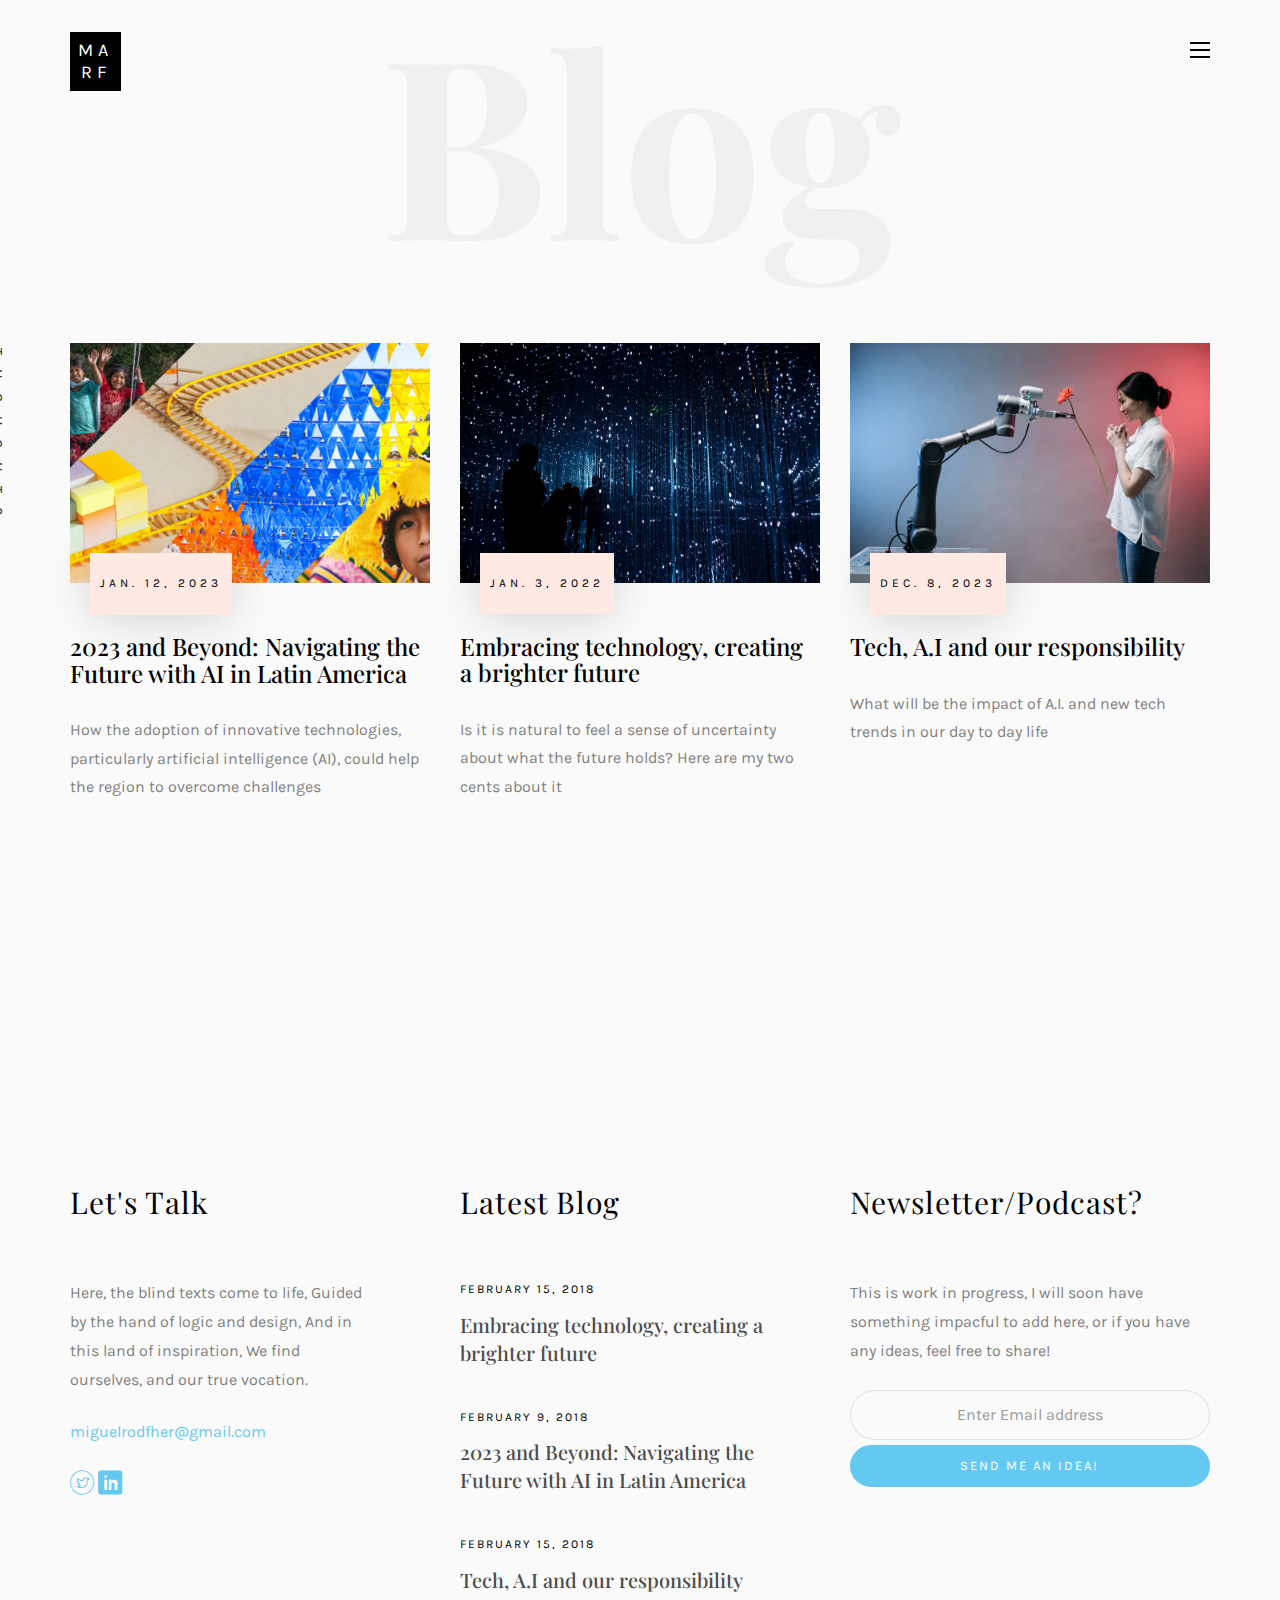
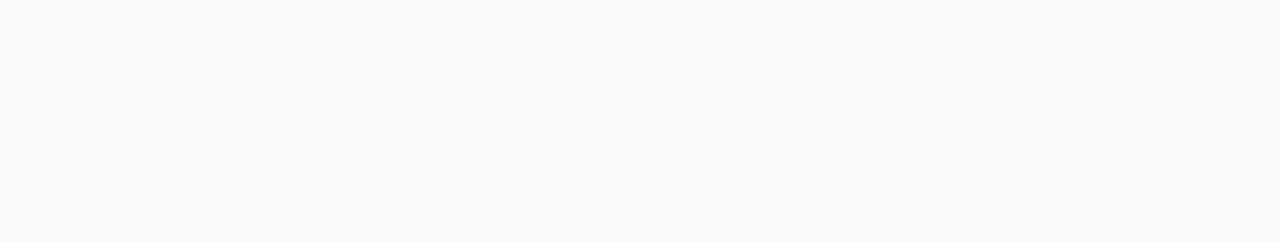
<file: blog.html>
<!DOCTYPE HTML>
<html>
	<head>
	<meta charset="utf-8">
	<meta http-equiv="X-UA-Compatible" content="IE=edge">
	<title>Miguel Rodriguez</title>
	<meta name="viewport" content="width=device-width, initial-scale=1">
	<meta name="description" content="" />
	<meta name="keywords" content="" />
	<meta name="author" content="" />

  <!-- Facebook and Twitter integration -->
	<meta property="og:title" content=""/>
	<meta property="og:image" content=""/>
	<meta property="og:url" content=""/>
	<meta property="og:site_name" content=""/>
	<meta property="og:description" content=""/>
	<meta name="twitter:title" content="" />
	<meta name="twitter:image" content="" />
	<meta name="twitter:url" content="" />
	<meta name="twitter:card" content="" />

	<!-- Place favicon.ico and apple-touch-icon.png in the root directory -->
	<link rel="shortcut icon" href="favicon.ico">

	<link href="https://fonts.googleapis.com/css?family=Karla:400,700" rel="stylesheet">
	<link href="https://fonts.googleapis.com/css?family=Playfair+Display:400,400i,700" rel="stylesheet">
	
	<!-- Animate.css -->
	<link rel="stylesheet" href="css/animate.css">
	<!-- Icomoon Icon Fonts-->
	<link rel="stylesheet" href="css/icomoon.css">
	<!-- Bootstrap  -->
	<link rel="stylesheet" href="css/bootstrap.css">
	<!-- Owl Carousel -->
	<link rel="stylesheet" href="css/owl.carousel.min.css">
	<link rel="stylesheet" href="css/owl.theme.default.min.css">
	<!-- Magnific Popup -->
	<link rel="stylesheet" href="css/magnific-popup.css">

	<link rel="stylesheet" href="css/style.css">


	<!-- Modernizr JS -->
	<script src="js/modernizr-2.6.2.min.js"></script>
	<!-- FOR IE9 below -->
	<!--[if lt IE 9]>
	<script src="js/respond.min.js"></script>
	<![endif]-->

	</head>
	<body>

	<nav id="my_resume-main-nav" role="navigation">
		<a href="#" class="js-my_resume-nav-toggle my_resume-nav-toggle active"><i></i></a>
		<div class="js-fullheight my_resume-table">
			<div class="my_resume-table-cell js-fullheight">
				<div class="row">
					<div class="col-md-12">
						<!-- <div class="form-group">
							<input type="text" class="form-control" id="search" placeholder="Enter any key to search...">
							<button type="submit" class="btn btn-primary"><i class="icon-search3"></i></button>
						</div> -->
					</div>
				</div>
				<div class="row">
					<div class="col-md-12">
						<ul>
							<li class="active"><a href="index.html">Home</a></li>
							<li><a href="focus.html">Focus</a></li>
							<li><a href="work.html">Work</a></li>
							<li><a href="blog.html">Blog</a></li>
							<li><a href="about.html">About</a></li>
							<!--<li><a href="contact.html">Contact</a></li>-->
						</ul>
					</div>
				</div>
				<!-- <div class="row">
					<div class="col-md-12">
						<h2 class="head-title">Works</h2>
						<a href="images/work-1.jpg" class="gallery image-popup-link text-center" style="background-image: url(images/work-1.jpg);">
							<span><i class="icon-search3"></i></span>
						</a>
						<a href="images/work-2.jpg" class="gallery image-popup-link text-center" style="background-image: url(images/work-2.jpg);">
							<span><i class="icon-search3"></i></span>
						</a>
						<a href="images/work-3.jpg" class="gallery image-popup-link text-center" style="background-image: url(images/work-3.jpg);">
							<span><i class="icon-search3"></i></span>
						</a>
						<a href="images/work-4.jpg" class="gallery image-popup-link text-center" style="background-image: url(images/work-4.jpg);">
							<span><i class="icon-search3"></i></span>
						</a>
					</div>
				</div> -->
			</div>
		</div>
	</nav>
	
	<div id="my_resume-page">
		<header>
			<div class="container">
				<div class="row">
					<div class="col-md-12">
						<div class="my_resume-navbar-brand">
							<a class="my_resume-logo" href="index.html"><span>MA</span><span>RF</span></a>
						</div>
						<a href="#" class="js-my_resume-nav-toggle my_resume-nav-toggle"><i></i></a>
					</div>
				</div>
			</div>
		</header>
		
		<div id="my_resume-blog">
			<div class="container">
				<div class="row text-center">
					<h2 class="bold">Blog</h2>
				</div>
				<div class="row">
					<div class="col-md-12 col-md-offset-0 text-center animate-box intro-heading">
						<span>Blog</span>
						<h2>Sharing my thoughts</h2>
					</div>
				</div>
				<div class="row">
					<div class="col-md-12">
						<div class="rotate">
							<h2 class="heading">Thoughts</h2>
						</div>
					</div>
				</div>
				<div class="row">
					<div class="col-md-4">
						<!-- <div class="article animate-box">
							<a href="blog.html" class="blog-img">
								<img class="img-responsive" src="images/img-1.jpg" alt="html5 bootstrap by my_resume.com">
								<div class="overlay"></div>
								<div class="link">
									<span class="read">Read more</h2>
								</div>
							</a>
							<div class="desc">
								<span class="meta">15, Feb 2018</span>
								<h2><a href="blog.html">A Japanese Constellation</a></h2>
								<p>When she reached the first hills of the Italic Mountains, she had a last view back on the skyline of her hometown Bookmarksgrove</p>
							</div>
						</div> -->
						<div class="article">
							<a href="https://www.linkedin.com/pulse/2023-beyond-navigating-future-ai-latin-america-miguel-rodriguez/" target="_blank" class="blog-img">
								<img class="img-responsive" src="images/Latam_Ai.jpg"
									alt="html5 bootstrap by my_resume.com">
								<div class="overlay"></div>
								<div class="link">
									<span class="read">Read more</h2>
								</div>
							</a>
							<div class="desc">
								<span class="meta">Jan. 12, 2023</span>
								<h2><a href="https://www.linkedin.com/pulse/2023-beyond-navigating-future-ai-latin-america-miguel-rodriguez/" target="_blank">2023 and Beyond: Navigating the Future with AI in Latin America</a></h2>
								<p>How the adoption of innovative technologies, particularly artificial intelligence (AI), could help the region to overcome  challenges</p>
							</div>
						</div>

					</div>


					<div class="col-md-4">
						<!-- <div class="article animate-box">
							<a href="blog.html" class="blog-img">
								<img class="img-responsive" src="images/img-2.jpg" alt="html5 bootstrap by my_resume.com">
								<div class="overlay"></div>
								<div class="link">
									<span class="read">Read more</h2>
								</div>
							</a>
							<div class="desc">
								<span class="meta">15, Feb 2018</span>
								<h2><a href="blog.html">A Japanese Constellation</a></h2>
								<p>When she reached the first hills of the Italic Mountains, she had a last view back on the skyline of her hometown Bookmarksgrove</p>
							</div>
						</div> -->
						<div class="article">
							<a href="https://www.linkedin.com/pulse/embracing-technology-creating-brighter-future-miguel-rodriguez/" target="_blank" class="blog-img">
								<img class="img-responsive" src="images/Tech_future.jpg"
									alt="html5 bootstrap by my_resume.com">
								<div class="overlay"></div>
								<div class="link">
									<span class="read">Read more</h2>
								</div>
							</a>
							<div class="desc">
								<span class="meta">Jan. 3, 2022</span>
								<h2><a href="https://www.linkedin.com/pulse/embracing-technology-creating-brighter-future-miguel-rodriguez/" target="_blank">Embracing technology, creating a brighter future</a></h2>
								<p>Is it is natural to feel a sense of uncertainty about what the future holds? Here are my two cents about it</p>
							</div>
						</div>
					</div>


					<div class="col-md-4">
						<!-- <div class="article animate-box">
							<a href="blog.html" class="blog-img">
								<img class="img-responsive" src="images/img-3.jpg" alt="html5 bootstrap by my_resume.com">
								<div class="overlay"></div>
								<div class="link">
									<span class="read">Read more</h2>
								</div>
							</a>
							<div class="desc">
								<span class="meta">15, Feb 2018</span>
								<h2><a href="blog.html">A Japanese Constellation</a></h2>
								<p>When she reached the first hills of the Italic Mountains, she had a last view back on the skyline of her hometown Bookmarksgrove</p>
							</div>
						</div> -->
						<div class="article">
							<a href="https://www.linkedin.com/pulse/tech-ai-our-responsibility-miguel-rodriguez/" target="_blank" class="blog-img">
								<img class="img-responsive" src="images/Ai_arm.jpg"
									alt="html5 bootstrap by my_resume.com">
								<div class="overlay"></div>
								<div class="link">
									<span class="read">Read more</h2>
								</div>
							</a>
							<div class="desc">
								<span class="meta">Dec. 8, 2023</span>
								<h2><a href="https://www.linkedin.com/pulse/tech-ai-our-responsibility-miguel-rodriguez/" target="_blank">Tech, A.I and our responsibility</a></h2>
								<p>What will be the impact of A.I. and new tech trends in our day to day life</p>
							</div>
						</div>

					</div>
				</div>
			</div>
		</div>


		<footer>
			<div id="footer">
				<div class="container">
					<div class="row">
						<div class="col-md-4 col-pb-sm">
							<div class="row">
								<div class="col-md-10">
									<h2>Let's Talk</h2>
									<p>Here, the blind texts come to life,
										Guided by the hand of logic and design,
										And in this land of inspiration,
										We find ourselves, and our true vocation.</p>
									<p><a href="#">miguelrodfher@gmail.com</a></p>
									<p class="my_resume-social-icons">
				
										<a href="https://twitter.com/miguelrodfher" target="_blank"><i class="icon-twitter3"></i></a>
										<a href="https://www.linkedin.com/in/miguelrodfher/" target="_blank"><i class="icon-linkedin"></i></a>
									</p>
								</div>
							</div>
						</div>
						<div class="col-md-4 col-pb-sm">
							<h2>Latest Blog</h2>
							<div class="f-entry">
								<a href="#" class="featured-img" style="background-image: url(images/img-1.jpg);"></a>
								<div class="desc">
									<span>February 15, 2018</span>
									<h3><a href="#">Embracing technology, creating a brighter future</a></h3>
								</div>
							</div>
							<div class="f-entry">
								<a href="#" class="featured-img" style="background-image: url(images/img-2.jpg);"></a>
								<div class="desc">
									<span>February 9, 2018</span>
									<h3><a href="#">2023 and Beyond: Navigating the Future with AI in Latin America</a></h3>
								</div>
							</div>
							<div class="f-entry">
								<a href="#" class="featured-img" style="background-image: url(images/img-3.jpg);"></a>
								<div class="desc">
									<span>February 15, 2018</span>
									<h3><a href="#">Tech, A.I and our responsibility</a></h3>
								</div>
							</div>
						</div>
						<div class="col-md-4 col-pb-sm">
							<h2>Newsletter/Podcast?</h2>
							<p>This is work in progress, I will soon have something impacful to add here, or if you have any ideas, feel free to share!</p>
							<div class="subscribe text-center">
								<div class="form-group">
									<form action="mailto:miguelrodfher@gmail.com?subject=New%20Idea%20Submission&body=A%20user%20has%20submitted%20the%20following%20idea:" method="post" enctype="text/plain">
										<input type="text" class="form-control text-center" placeholder="Enter Email address" id="emailAddress">
										<!--<textarea class="form-control" rows="5" placeholder="Enter your idea here (no more than 250 words)" id="idea"></textarea>-->
										<input type="submit" value="Send me an idea!" class="btn btn-primary btn-custom">
									  </form>
								</div>
							</div>
						</div>

					</div>
				</div>
			</div>
		</footer>

	
	</div>

	<!-- jQuery -->
	<script src="js/jquery.min.js"></script>
	<!-- jQuery Easing -->
	<script src="js/jquery.easing.1.3.js"></script>
	<!-- Bootstrap -->
	<script src="js/bootstrap.min.js"></script>
	<!-- Waypoints -->
	<script src="js/jquery.waypoints.min.js"></script>
	<!-- Owl Carousel -->
	<script src="js/owl.carousel.min.js"></script>
	<!-- Magnific Popup -->
	<script src="js/jquery.magnific-popup.min.js"></script>
	<script src="js/magnific-popup-options.js"></script>

	<!-- Main JS (Do not remove) -->
	<script src="js/main.js"></script>

	</body>
</html>
</file>
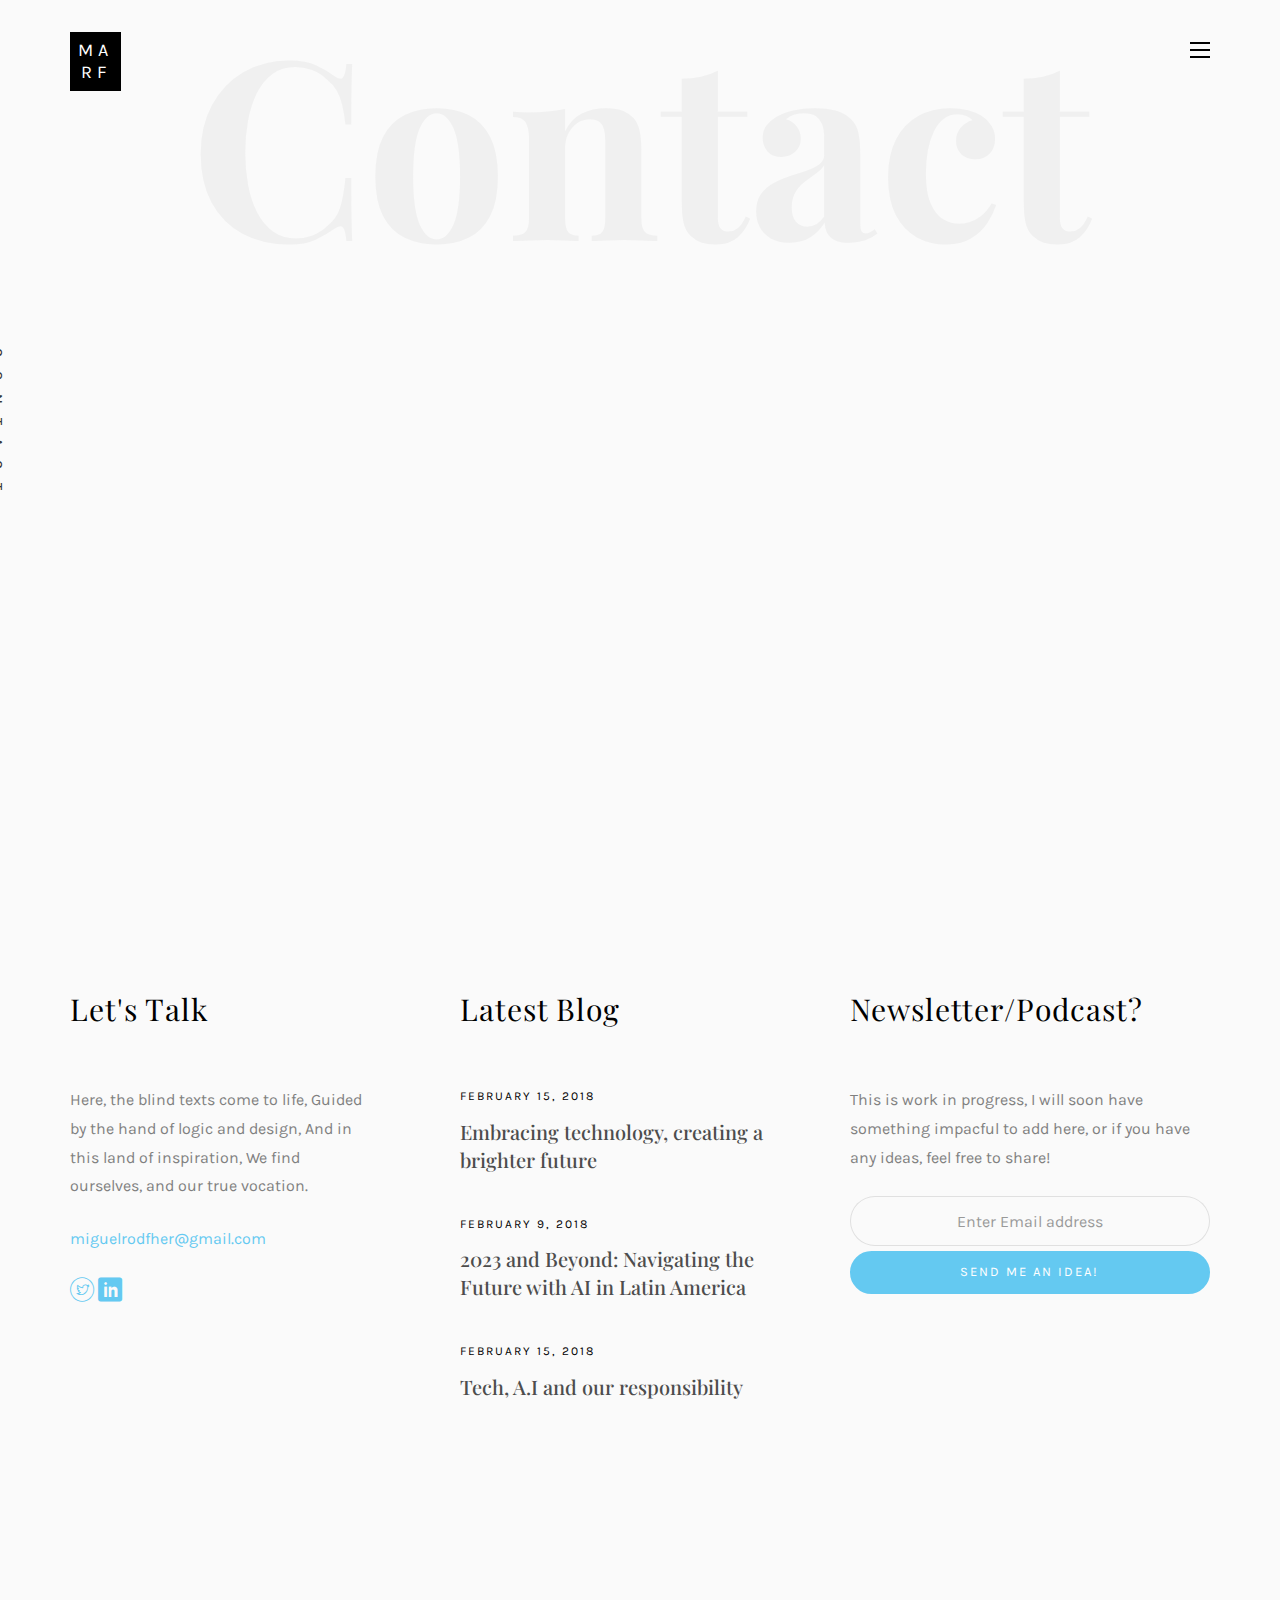
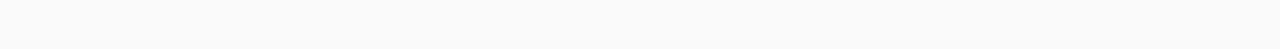
<file: contact.html>
<!DOCTYPE HTML>
<html>
	<head>
	<meta charset="utf-8">
	<meta http-equiv="X-UA-Compatible" content="IE=edge">
	<title>Miguel Rodriguez</title>
	<meta name="viewport" content="width=device-width, initial-scale=1">
	<meta name="description" content="" />
	<meta name="keywords" content="" />
	<meta name="author" content="" />

  <!-- Facebook and Twitter integration -->
	<meta property="og:title" content=""/>
	<meta property="og:image" content=""/>
	<meta property="og:url" content=""/>
	<meta property="og:site_name" content=""/>
	<meta property="og:description" content=""/>
	<meta name="twitter:title" content="" />
	<meta name="twitter:image" content="" />
	<meta name="twitter:url" content="" />
	<meta name="twitter:card" content="" />

	<!-- Place favicon.ico and apple-touch-icon.png in the root directory -->
	<link rel="shortcut icon" href="favicon.ico">

	<link href="https://fonts.googleapis.com/css?family=Karla:400,700" rel="stylesheet">
	<link href="https://fonts.googleapis.com/css?family=Playfair+Display:400,400i,700" rel="stylesheet">
	
	<!-- Animate.css -->
	<link rel="stylesheet" href="css/animate.css">
	<!-- Icomoon Icon Fonts-->
	<link rel="stylesheet" href="css/icomoon.css">
	<!-- Bootstrap  -->
	<link rel="stylesheet" href="css/bootstrap.css">
	<!-- Owl Carousel -->
	<link rel="stylesheet" href="css/owl.carousel.min.css">
	<link rel="stylesheet" href="css/owl.theme.default.min.css">
	<!-- Magnific Popup -->
	<link rel="stylesheet" href="css/magnific-popup.css">

	<link rel="stylesheet" href="css/style.css">


	<!-- Modernizr JS -->
	<script src="js/modernizr-2.6.2.min.js"></script>
	<!-- FOR IE9 below -->
	<!--[if lt IE 9]>
	<script src="js/respond.min.js"></script>
	<![endif]-->

	</head>
	<body>

	<nav id="my_resume-main-nav" role="navigation">
		<a href="#" class="js-my_resume-nav-toggle my_resume-nav-toggle active"><i></i></a>
		<div class="js-fullheight my_resume-table">
			<div class="my_resume-table-cell js-fullheight">
				<div class="row">
					<div class="col-md-12">
						<!-- <div class="form-group">
							<input type="text" class="form-control" id="search" placeholder="Enter any key to search...">
							<button type="submit" class="btn btn-primary"><i class="icon-search3"></i></button>
						</div> -->
					</div>
				</div>
				<div class="row">
					<div class="col-md-12">
						<ul>
							<li class="active"><a href="index.html">Home</a></li>
							<li><a href="focus.html">Focus</a></li>
							<li><a href="work.html">Work</a></li>
							<li><a href="blog.html">Blog</a></li>
							<li><a href="about.html">About</a></li>
							<!--<li><a href="contact.html">Contact</a></li>-->
						</ul>
					</div>
				</div>
				<div class="row">
					<div class="col-md-12">
						<h2 class="head-title">Works</h2>
						<a href="images/work-1.jpg" class="gallery image-popup-link text-center" style="background-image: url(images/work-1.jpg);">
							<span><i class="icon-search3"></i></span>
						</a>
						<a href="images/work-2.jpg" class="gallery image-popup-link text-center" style="background-image: url(images/work-2.jpg);">
							<span><i class="icon-search3"></i></span>
						</a>
						<a href="images/work-3.jpg" class="gallery image-popup-link text-center" style="background-image: url(images/work-3.jpg);">
							<span><i class="icon-search3"></i></span>
						</a>
						<a href="images/work-4.jpg" class="gallery image-popup-link text-center" style="background-image: url(images/work-4.jpg);">
							<span><i class="icon-search3"></i></span>
						</a>
					</div>
				</div>
			</div>
		</div>
	</nav>
	
	<div id="my_resume-page">
		<header>
			<div class="container">
				<div class="row">
					<div class="col-md-12">
						<div class="my_resume-navbar-brand">
							<a class="my_resume-logo" href="index.html"><span>MA</span><span>RF</span></a>
						</div>
						<a href="#" class="js-my_resume-nav-toggle my_resume-nav-toggle"><i></i></a>
					</div>
				</div>
			</div>
		</header>
		
		<div id="my_resume-contact">
			<div class="container">
				<div class="row text-center">
					<h2 class="bold">Contact</h2>
				</div>
				<div class="row">
					<div class="col-md-12 col-md-offset-0 text-center animate-box intro-heading">
						<span>Contact</span>
						<h2>Contact Me</h2>
					</div>
				</div>
				<div class="row">
					<div class="col-md-12">
						<div class="rotate">
							<h2 class="heading">Contact</h2>
						</div>
					</div>
				</div>
				<div class="row">
					<div class="col-md-12 col-md-offset-0">
						<div class="row">
							<div class="col-md-4 animate-box">
								<h3>My Address</h3>
								<ul class="contact-info">
									<li><span><i class="icon-map5"></i></span>88 West 21th Street, Suite 721 New York NY 10016</li>
									<li><span><i class="icon-phone4"></i></span>+ 1235 2355 98</li>
									<li><span><i class="icon-envelope2"></i></span><a href="#">info@yoursite.com</a></li>
									<li><span><i class="icon-globe3"></i></span><a href="#">www.yoursite.com</a></li>
								</ul>
							</div>
							<!--<div class="col-md-7 col-md-push-1 animate-box">
								<div class="row">
									<div class="col-md-12">
										<div class="form-group">
											<textarea name="" class="form-control" id="" cols="30" rows="7" placeholder="Message"></textarea>
										</div>
									</div>
									<div class="col-md-6">
										<div class="form-group">
											<input type="text" class="form-control" placeholder="Name">
										</div>
									</div>
									<div class="col-md-6">
										<div class="form-group">
											<input type="text" class="form-control" placeholder="Email">
										</div>
									</div>
									<div class="col-md-12">
										<div class="form-group">
											<input type="submit" value="Send Message" class="btn btn-primary">
										</div>
									</div>
								</div>
							</div>-->
							<form action="submit_form.php" method="post">
								<div class="col-md-7 col-md-push-1 animate-box">
								  <div class="row">
									<div class="col-md-12">
									  <div class="form-group">
										<textarea name="" class="form-control" id="" cols="30" rows="7" placeholder="Message"></textarea>
									  </div>
									</div>
									<div class="col-md-6">
									  <div class="form-group">
										<input type="text" class="form-control" placeholder="Name">
									  </div>
									</div>
									<div class="col-md-6">
									  <div class="form-group">
										<input type="text" class="form-control" placeholder="Email">
									  </div>
									</div>
									<div class="col-md-12">
									  <div class="form-group">
										<input type="submit" value="Send Message" class="btn btn-primary">
									  </div>
									</div>
								  </div>
								</div>
								</form>
								
							
						</div>
					</div>
				</div>
			</div>
		</div>

		<footer>
			<div id="footer">
				<div class="container">
					<div class="row">
						<div class="col-md-4 col-pb-sm">
							<div class="row">
								<div class="col-md-10">
									<h2>Let's Talk</h2>
									<p>Here, the blind texts come to life,
										Guided by the hand of logic and design,
										And in this land of inspiration,
										We find ourselves, and our true vocation.</p>
									<p><a href="#">miguelrodfher@gmail.com</a></p>
									<p class="my_resume-social-icons">
				
										<a href="twitter.com/miguelrodfher"><i class="icon-twitter3"></i></a>
										<a href="https://www.linkedin.com/in/miguelrodfher/"><i class="icon-linkedin"></i></a>
									</p>
								</div>
							</div>
						</div>
						<div class="col-md-4 col-pb-sm">
							<h2>Latest Blog</h2>
							<div class="f-entry">
								<a href="#" class="featured-img" style="background-image: url(images/img-1.jpg);"></a>
								<div class="desc">
									<span>February 15, 2018</span>
									<h3><a href="#">Embracing technology, creating a brighter future</a></h3>
								</div>
							</div>
							<div class="f-entry">
								<a href="#" class="featured-img" style="background-image: url(images/img-2.jpg);"></a>
								<div class="desc">
									<span>February 9, 2018</span>
									<h3><a href="#">2023 and Beyond: Navigating the Future with AI in Latin America</a></h3>
								</div>
							</div>
							<div class="f-entry">
								<a href="#" class="featured-img" style="background-image: url(images/img-3.jpg);"></a>
								<div class="desc">
									<span>February 15, 2018</span>
									<h3><a href="#">Tech, A.I and our responsibility</a></h3>
								</div>
							</div>
						</div>
						<div class="col-md-4 col-pb-sm">
							<h2>Newsletter/Podcast?</h2>
							<p>This is work in progress, I will soon have something impacful to add here, or if you have any ideas, feel free to share!</p>
							<div class="subscribe text-center">
								<div class="form-group">
									<form action="mailto:miguelrodfher@gmail.com?subject=New%20Idea%20Submission&body=A%20user%20has%20submitted%20the%20following%20idea:" method="post" enctype="text/plain">
										<input type="text" class="form-control text-center" placeholder="Enter Email address" id="emailAddress">
										<!--<textarea class="form-control" rows="5" placeholder="Enter your idea here (no more than 250 words)" id="idea"></textarea>-->
										<input type="submit" value="Send me an idea!" class="btn btn-primary btn-custom">
									  </form>
								</div>
							</div>
						</div>

					</div>
				</div>
			</div>
		</footer>
	
	</div>

	<!-- jQuery -->
	<script src="js/jquery.min.js"></script>
	<!-- jQuery Easing -->
	<script src="js/jquery.easing.1.3.js"></script>
	<!-- Bootstrap -->
	<script src="js/bootstrap.min.js"></script>
	<!-- Waypoints -->
	<script src="js/jquery.waypoints.min.js"></script>
	<!-- Owl Carousel -->
	<script src="js/owl.carousel.min.js"></script>
	<!-- Magnific Popup -->
	<script src="js/jquery.magnific-popup.min.js"></script>
	<script src="js/magnific-popup-options.js"></script>

	<!-- Main JS (Do not remove) -->
	<script src="js/main.js"></script>

	</body>
</html>
</file>
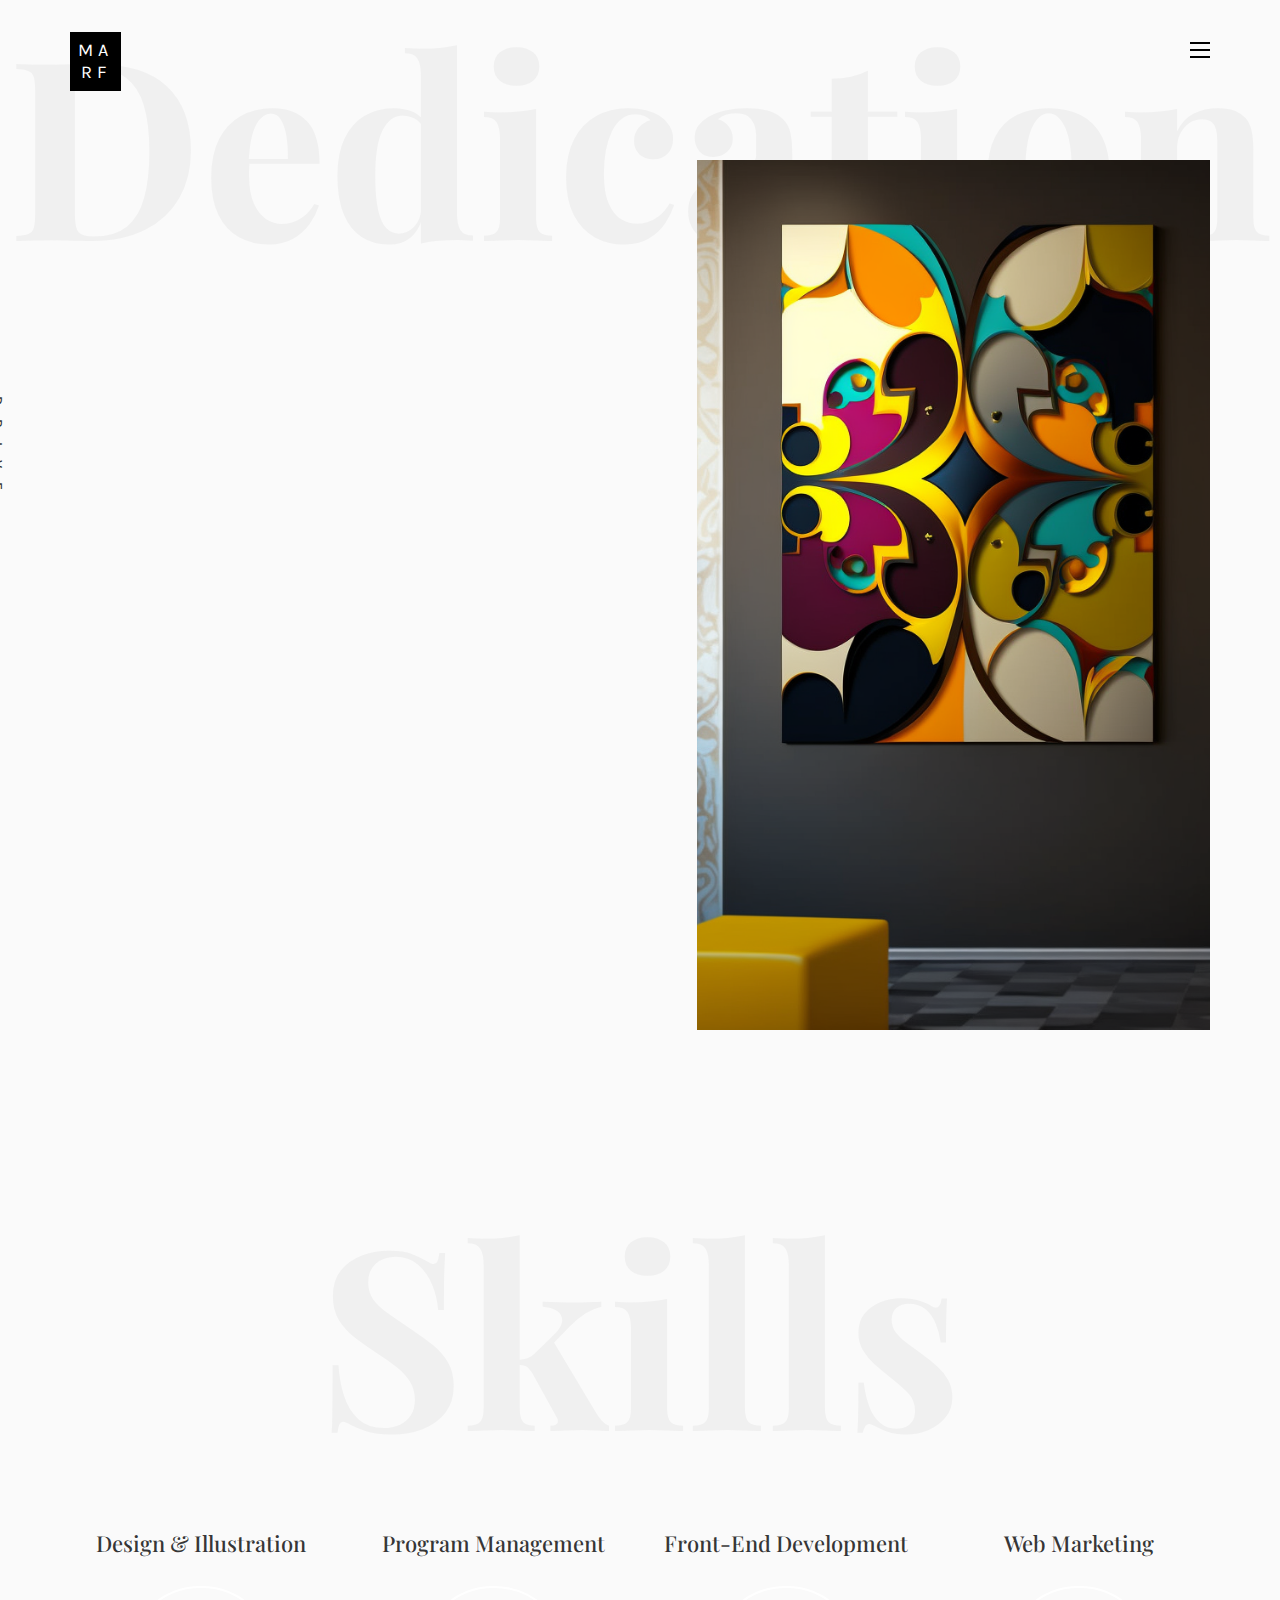
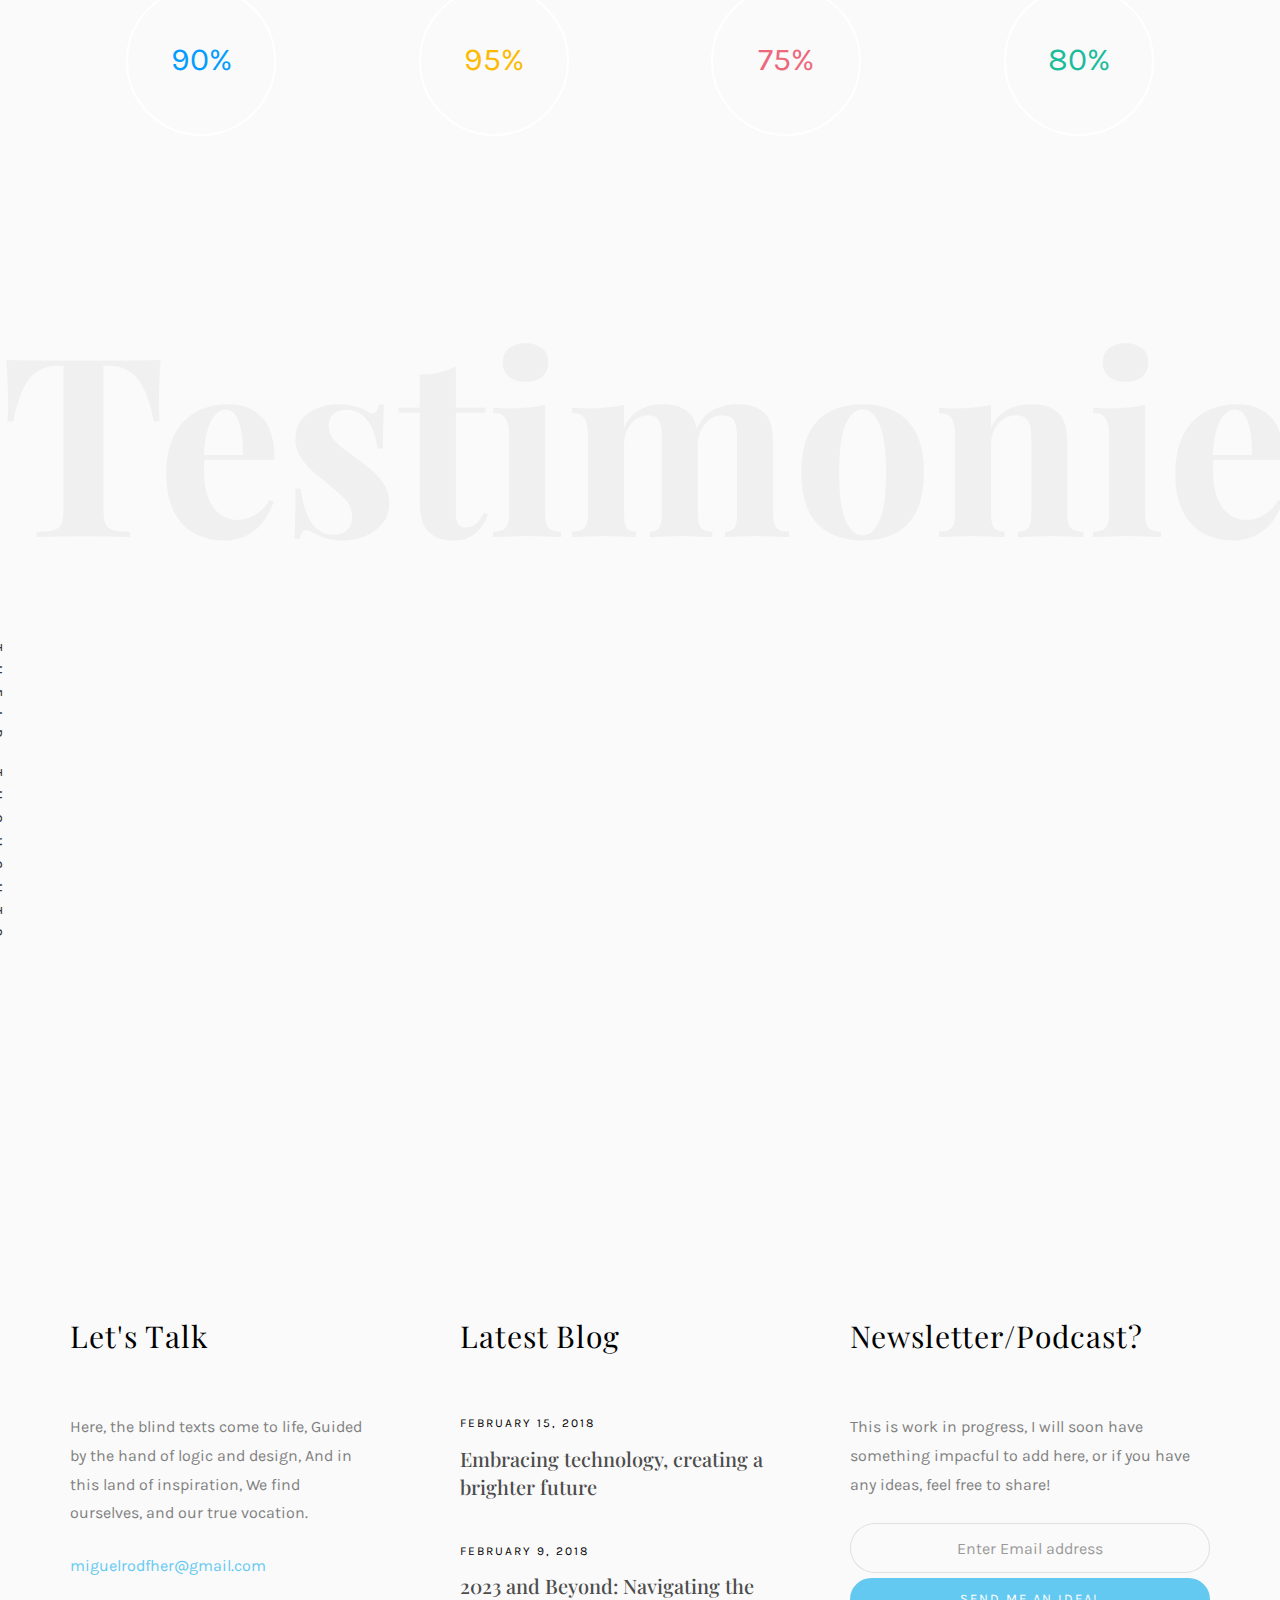
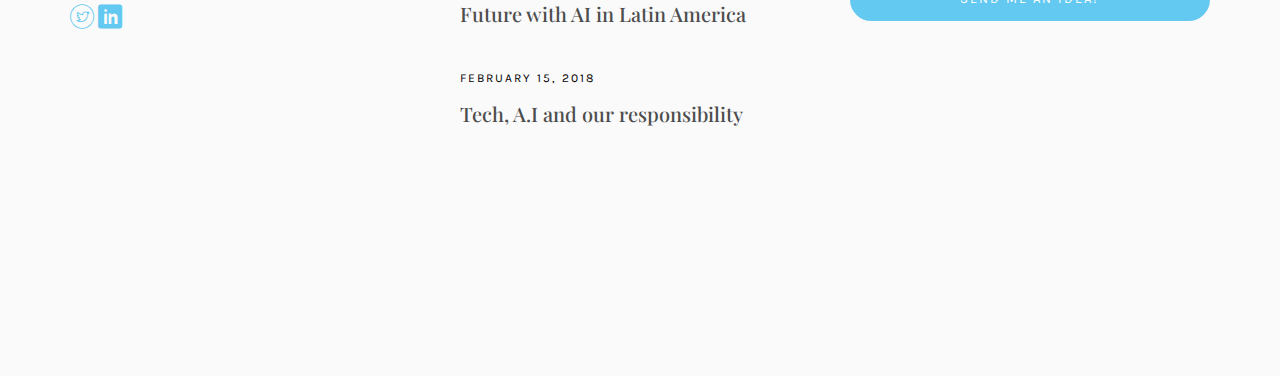
<file: focus.html>
<!DOCTYPE HTML>
<html>
	<head>
	<meta charset="utf-8">
	<meta http-equiv="X-UA-Compatible" content="IE=edge">
	<title>Miguel Rodriguez</title>
	<meta name="viewport" content="width=device-width, initial-scale=1">
	<meta name="description" content="" />
	<meta name="keywords" content="" />
	<meta name="author" content="" />

  <!-- Facebook and Twitter integration -->
	<meta property="og:title" content=""/>
	<meta property="og:image" content=""/>
	<meta property="og:url" content=""/>
	<meta property="og:site_name" content=""/>
	<meta property="og:description" content=""/>
	<meta name="twitter:title" content="" />
	<meta name="twitter:image" content="" />
	<meta name="twitter:url" content="" />
	<meta name="twitter:card" content="" />

	<!-- Place favicon.ico and apple-touch-icon.png in the root directory -->
	<link rel="shortcut icon" href="favicon.ico">

	<link href="https://fonts.googleapis.com/css?family=Karla:400,700" rel="stylesheet">
	<link href="https://fonts.googleapis.com/css?family=Playfair+Display:400,400i,700" rel="stylesheet">
	
	<!-- Animate.css -->
	<link rel="stylesheet" href="css/animate.css">
	<!-- Icomoon Icon Fonts-->
	<link rel="stylesheet" href="css/icomoon.css">
	<!-- Bootstrap  -->
	<link rel="stylesheet" href="css/bootstrap.css">
	<!-- Owl Carousel -->
	<link rel="stylesheet" href="css/owl.carousel.min.css">
	<link rel="stylesheet" href="css/owl.theme.default.min.css">
	<!-- Magnific Popup -->
	<link rel="stylesheet" href="css/magnific-popup.css">

	<link rel="stylesheet" href="css/style.css">


	<!-- Modernizr JS -->
	<script src="js/modernizr-2.6.2.min.js"></script>
	<!-- FOR IE9 below -->
	<!--[if lt IE 9]>
	<script src="js/respond.min.js"></script>
	<![endif]-->

	</head>
	<body>

	<nav id="my_resume-main-nav" role="navigation">
		<a href="#" class="js-my_resume-nav-toggle my_resume-nav-toggle active"><i></i></a>
		<div class="js-fullheight my_resume-table">
			<div class="my_resume-table-cell js-fullheight">
				<div class="row">
					<div class="col-md-12">
						<!-- <div class="form-group">
							<input type="text" class="form-control" id="search" placeholder="Enter any key to search...">
							<button type="submit" class="btn btn-primary"><i class="icon-search3"></i></button>
						</div> -->
					</div>
				</div>
				<div class="row">
					<div class="col-md-12">
						<ul>
							<li class="active"><a href="index.html">Home</a></li>
							<li><a href="focus.html">Focus</a></li>
							<li><a href="work.html">Work</a></li>
							<li><a href="blog.html">Blog</a></li>
							<li><a href="about.html">About</a></li>
							<!--<li><a href="contact.html">Contact</a></li>-->
						</ul>
					</div>
				</div>
				<!-- <div class="row">
					<div class="col-md-12">
						<h2 class="head-title">Works</h2>
						<a href="images/work-1.jpg" class="gallery image-popup-link text-center" style="background-image: url(images/work-1.jpg);">
							<span><i class="icon-search3"></i></span>
						</a>
						<a href="images/work-2.jpg" class="gallery image-popup-link text-center" style="background-image: url(images/work-2.jpg);">
							<span><i class="icon-search3"></i></span>
						</a>
						<a href="images/work-3.jpg" class="gallery image-popup-link text-center" style="background-image: url(images/work-3.jpg);">
							<span><i class="icon-search3"></i></span>
						</a>
						<a href="images/work-4.jpg" class="gallery image-popup-link text-center" style="background-image: url(images/work-4.jpg);">
							<span><i class="icon-search3"></i></span>
						</a>
					</div>
				</div> -->
			</div>
		</div>
	</nav>
	
	<div id="my_resume-page">
		<header>
			<div class="container">
				<div class="row">
					<div class="col-md-12">
						<div class="my_resume-navbar-brand">
							<a class="my_resume-logo" href="index.html"><span>MA</span><span>RF</span></a>
						</div>
						<a href="#" class="js-my_resume-nav-toggle my_resume-nav-toggle"><i></i></a>
					</div>
				</div>
			</div>
		</header>
		<div id="my_resume-services">
			<div class="container">
				<div class="row text-center">
					<h2 class="bold">Dedication</h2>
				</div>
				<div class="row">
					<div class="col-md-12">
						<div class="services-flex">
							<div class="one-third">
								<div class="row">
									<div class="col-md-12 col-md-offset-0 animate-box intro-heading">
										<span>My Focus</span>
										<h2>Here Are Some of My Skills</h2>
									</div>
								</div>
								<div class="row">
									<div class="col-md-12">
										<div class="rotate">
											<h2 class="heading">Drive</h2>
										</div>
									</div>
									<div class="col-md-6">
										<div class="services animate-box">
											<h3>1 - Graphic Design</h3>
											<ul>
												<li>UI Design</li>
												<li>Website &amp; Digital Design</li>
												<li>Brading &amp; Visual Identity</li>
												<li>Print Design</li>
											</ul>
										</div>
										<div class="services animate-box">
											<h3>3 - Front End Development</h3>
											<ul>
												<li>HTML / CSS</li>
												<li>JS &amp; Jquery Startup</li>
											     <li>SQL</li>
											</ul>
										</div>
									</div>
									<div class="col-md-6">
										<div class="services animate-box">
											<h3>2 - Illustration</h3>
											<ul>
												<li>Content Writing</li>
												<li>Narrative</li>
												<li>Motion Graphics</li>
												<li>Animation</li>
												<li>Visual Effects</li>
											</ul>
										</div>
										<div class="services animate-box">
											<h3>4 - Marketing</h3>
											<ul>
												<li>Digital Marketing</li>
												<li>Customer Experience</li>
												<li>Program Management</li>
												<li>Product Management</li>
												<li>Data Analytics</li>
											</ul>
										</div>
									</div>
								</div>
							</div>
							<div class="one-forth services-img" style="background-image: url(images/Digital_Art_Render\ \(10\).png);">
							</div>
						</div>
					</div>
				</div>
			</div>
		</div>

		<div id="my_resume-progress">
			<div class="container">
				<div class="row text-center">
					<h2 class="bold">Skills</h2>
				</div>
				<div class="row">
					<div class="col-md-12 col-md-offset-0 text-center animate-box intro-heading">
						<span>Skills</span>
						<h2>My Skills</h2>
					</div>
				</div>
				<div class="row">
			      <div class="col-md-3 col-sm-6 text-center">
			      	<h2 class="progress-head">Design & Illustration</h2>
		            <div class="progress blue">
		                <span class="progress-left">
		                    <span class="progress-bar"></span>
		                </span>
		                <span class="progress-right">
		                    <span class="progress-bar"></span>
		                </span>
		                <div class="progress-value">90%</div>
		            </div>
		         </div>
			 
		         <div class="col-md-3 col-sm-6 text-center">
		         	<h2 class="progress-head">Program Management</h2>
		            <div class="progress yellow">
		                <span class="progress-left">
		                    <span class="progress-bar"></span>
		                </span>
		                <span class="progress-right">
		                    <span class="progress-bar"></span>
		                </span>
		                <div class="progress-value">95%</div>
		            </div>
		         </div>

		         <div class="col-md-3 col-sm-6 text-center">
		         	<h2 class="progress-head">Front-End Development</h2>
		            <div class="progress pink">
		                <span class="progress-left">
		                    <span class="progress-bar"></span>
		                </span>
		                <span class="progress-right">
		                    <span class="progress-bar"></span>
		                </span>
		                <div class="progress-value">75%</div>
		            </div>
		         </div>

		         <div class="col-md-3 col-sm-6 text-center">
		         	<h2 class="progress-head">Web Marketing</h2>
		            <div class="progress green">
		                <span class="progress-left">
		                    <span class="progress-bar"></span>
		                </span>
		                <span class="progress-right">
		                    <span class="progress-bar"></span>
		                </span>
		                <div class="progress-value">80%</div>
		            </div>
		         </div>

				 
			   </div>
			</div>
		</div>

		<div id="my_resume-testimony">
			<div class="container">
				<div class="row text-center">
					<h2 class="bold">Testimonies</h2>
				</div>
				<div class="row">
					<div class="col-md-12 col-md-offset-0 text-center animate-box intro-heading">
						<span>Testimonies</span>
						<h2>What my collaborators say</h2>
					</div>
				</div>
				<div class="row">
					<div class="col-md-12">
						<div class="rotate">
							<h2 class="heading">Their thoughts</h2>
						</div>
					</div>
				</div>
				<div class="row animate-box">
					<div class="owl-carousel">
						<div class="item">
							<div class="col-md-12 text-center">
								<div class="testimony">
									<blockquote>
										<p>"Miguel is a fantastic person to work with. He is willing to log in early and stay late to assist the team in any project or campaign that we might be working on. I think people like Miguel challenge organizations to think, to question, and to challenge the status quo. Miguel would be great asset on any team. My time working with him was great.</p>
										<span>" &mdash; Zoie Brown-Galbraith - Microsoft</span>
									</blockquote>
								</div>
							</div>
						</div>
						<div class="item">
							<div class="col-md-12 text-center">
								<div class="testimony">
									<blockquote>
										<p>"Miguel & I collaborated on enhancing communication and tools being used for a Business Resource Group we were involved in. Miguel is generous with his time in helping others up-skill and quickly became a go to, invaluable resource</p>
										<span>" &mdash; Vanessa Pope - JP Morgan Chase</span>
									</blockquote>
								</div>
							</div>
						</div>
						<div class="item">
							<div class="col-md-12 text-center">
								<div class="testimony">
									<blockquote>
										<p>"Miguel is an enthusiastic and eternally optimistic person. I had the pleasure of guiding him through coursework during his coding bootcamp. He’s not afraid of a challenge, and always keeps perspective that tough moments lead to a wealth of growth</p>
										<span>" &mdash; Katrinka Swenson - Software Developer - NACM</span>
									</blockquote>
								</div>
							</div>
						</div>
					</div>
				</div>
			</div>
		</div>

		<footer>
			<div id="footer">
				<div class="container">
					<div class="row">
						<div class="col-md-4 col-pb-sm">
							<div class="row">
								<div class="col-md-10">
									<h2>Let's Talk</h2>
									<p>Here, the blind texts come to life,
										Guided by the hand of logic and design,
										And in this land of inspiration,
										We find ourselves, and our true vocation.</p>
									<p><a href="#">miguelrodfher@gmail.com</a></p>
									<p class="my_resume-social-icons">
				
										<a href="https://twitter.com/miguelrodfher" target="_blank"><i class="icon-twitter3"></i></a>
										<a href="https://www.linkedin.com/in/miguelrodfher/" target="_blank"><i class="icon-linkedin"></i></a>
									</p>
								</div>
							</div>
						</div>
						<div class="col-md-4 col-pb-sm">
							<h2>Latest Blog</h2>
							<div class="f-entry">
								<a href="#" class="featured-img" style="background-image: url(images/img-1.jpg);"></a>
								<div class="desc">
									<span>February 15, 2018</span>
									<h3><a href="#">Embracing technology, creating a brighter future</a></h3>
								</div>
							</div>
							<div class="f-entry">
								<a href="#" class="featured-img" style="background-image: url(images/img-2.jpg);"></a>
								<div class="desc">
									<span>February 9, 2018</span>
									<h3><a href="#">2023 and Beyond: Navigating the Future with AI in Latin America</a></h3>
								</div>
							</div>
							<div class="f-entry">
								<a href="#" class="featured-img" style="background-image: url(images/img-3.jpg);"></a>
								<div class="desc">
									<span>February 15, 2018</span>
									<h3><a href="#">Tech, A.I and our responsibility</a></h3>
								</div>
							</div>
						</div>
						<div class="col-md-4 col-pb-sm">
							<h2>Newsletter/Podcast?</h2>
							<p>This is work in progress, I will soon have something impacful to add here, or if you have any ideas, feel free to share!</p>
							<div class="subscribe text-center">
								<div class="form-group">
									<form action="mailto:miguelrodfher@gmail.com?subject=New%20Idea%20Submission&body=A%20user%20has%20submitted%20the%20following%20idea:" method="post" enctype="text/plain">
										<input type="text" class="form-control text-center" placeholder="Enter Email address" id="emailAddress">
										<!--<textarea class="form-control" rows="5" placeholder="Enter your idea here (no more than 250 words)" id="idea"></textarea>-->
										<input type="submit" value="Send me an idea!" class="btn btn-primary btn-custom">
									  </form>
								</div>
							</div>
						</div>

					</div>
				</div>
			</div>
		</footer>

	
	</div>

	<!-- jQuery -->
	<script src="js/jquery.min.js"></script>
	<!-- jQuery Easing -->
	<script src="js/jquery.easing.1.3.js"></script>
	<!-- Bootstrap -->
	<script src="js/bootstrap.min.js"></script>
	<!-- Waypoints -->
	<script src="js/jquery.waypoints.min.js"></script>
	<!-- Owl Carousel -->
	<script src="js/owl.carousel.min.js"></script>
	<!-- Magnific Popup -->
	<script src="js/jquery.magnific-popup.min.js"></script>
	<script src="js/magnific-popup-options.js"></script>

	<!-- Main JS (Do not remove) -->
	<script src="js/main.js"></script>

	</body>
</html>
</file>
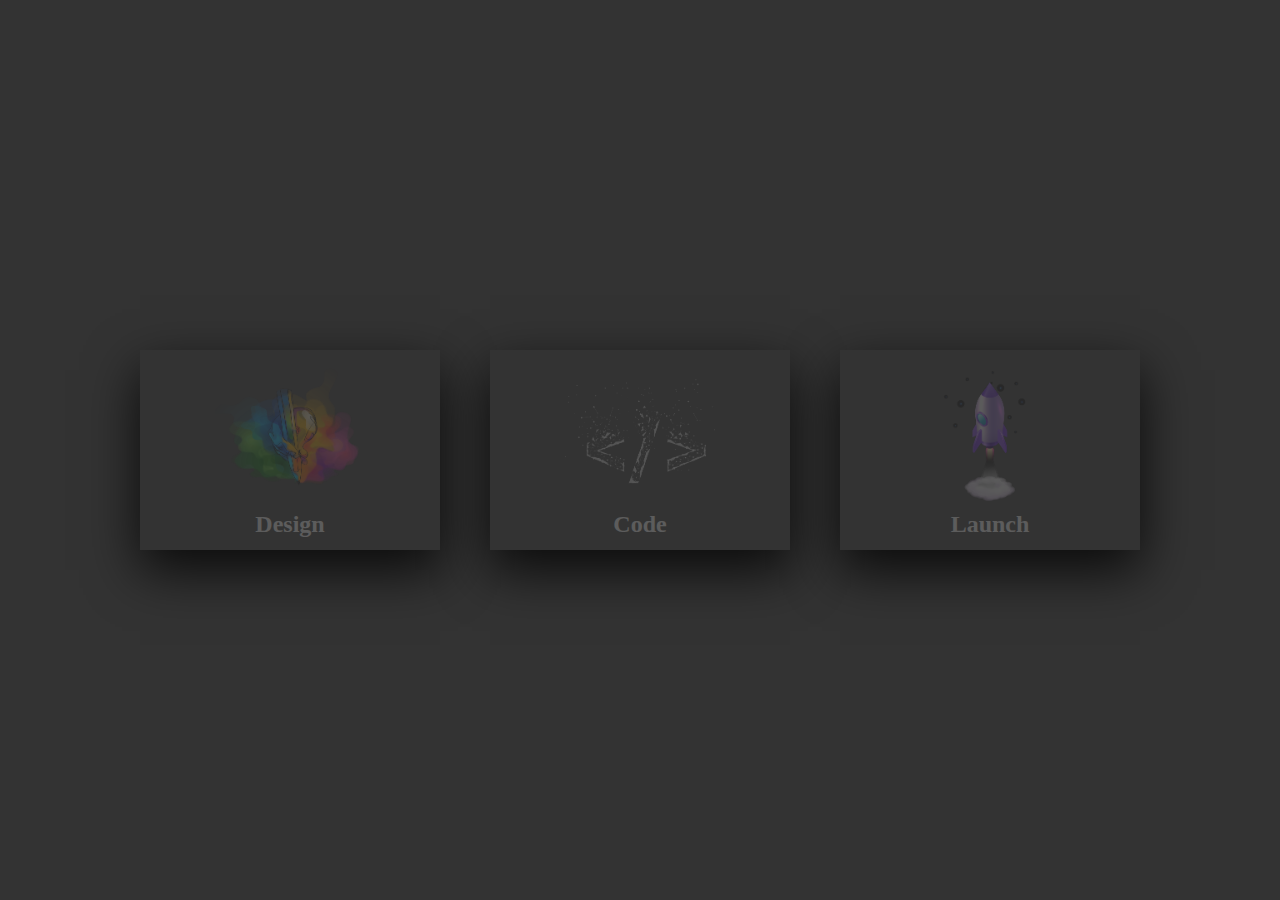
<file: three_card_code.html>
<html lang="en">
<head>
    <meta charset="UTF-8">
    <meta name="viewport" content="width=device-width, initial-scale=1.0">
    <link rel="stylesheet" href="css/three_Card_style.css">
    <title>Hover Effect</title>
</head>
<body>

    <div class="container">
        <div class="card">
            <div class="face face1">
                <div class="content">
                <img
                    src="images/three_card_design.png">
                <h3>Design</h3>
                </div>
            </div>
            <div class="face face2">
                <div class="content">
                    <p>Lorem ipsum dolor sit amet consectetur adipisicing elit. Quas cum cumque minus iste veritatis provident at.
                    </p>
                    <a href="#">Read More</a>
                </div>
            </div>
        </div>

        <div class="card">
            <div class="face face1">
                <div class="content">
                    <img
                        src="images/three_card_code.png">
                    <h3>Code</h3>
                </div>
            </div>
            <div class="face face2">
                <div class="content">
                    <p>Lorem ipsum dolor sit amet consectetur adipisicing elit. Quas cum cumque minus iste veritatis provident
                        at.</p>
                    <a href="#">Read More</a>
                </div>
            </div>
        </div>

        <div class="card">
            <div class="face face1">
                <div class="content">
                    <img
                        src="images/three_card_launch.png">
                    <h3>Launch</h3>
                </div>
            </div>
            <div class="face face2">
                <div class="content">
                    <p>Lorem ipsum dolor sit amet consectetur adipisicing elit. Quas cum cumque minus iste veritatis provident
                        at.</p>
                    <a href="#">Read More</a>
                </div>
            </div>
        </div>
    </div>

    <script src="./js/main.js"></script>
</body>
</html>
</file>
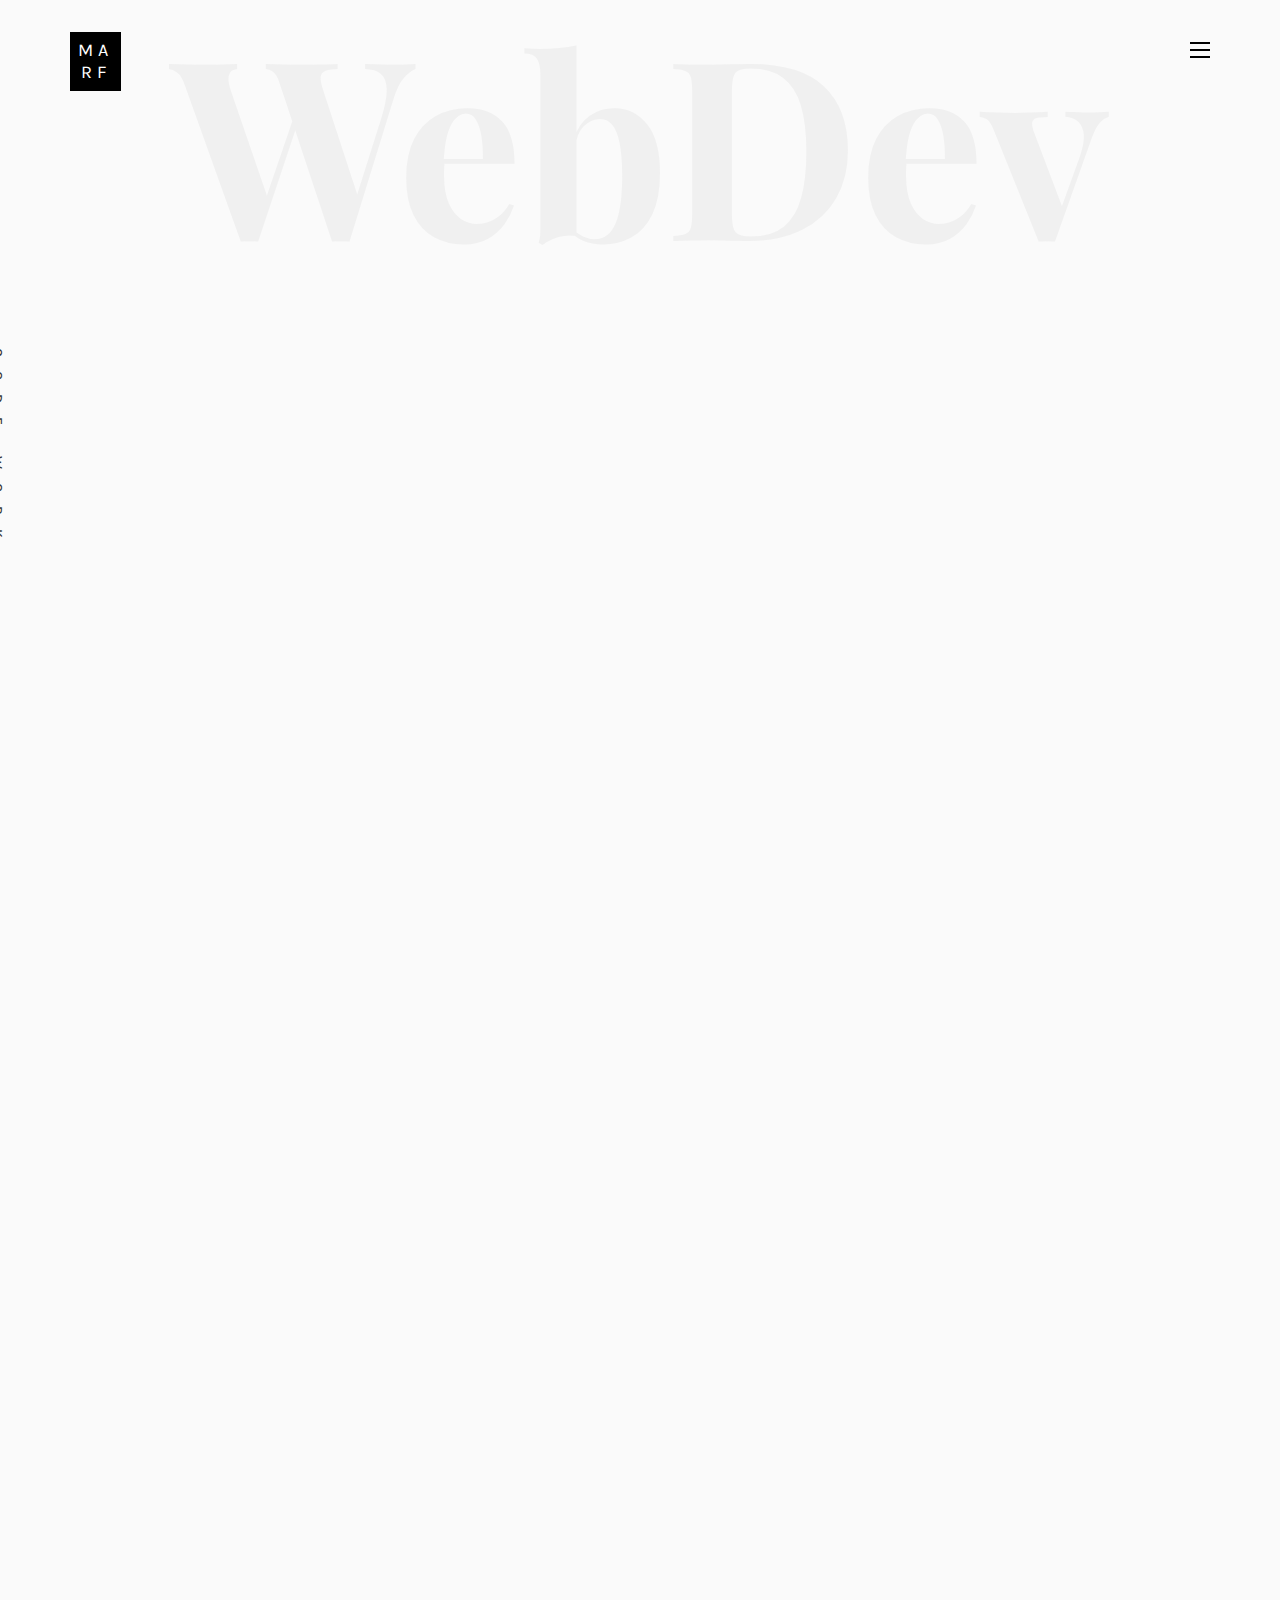
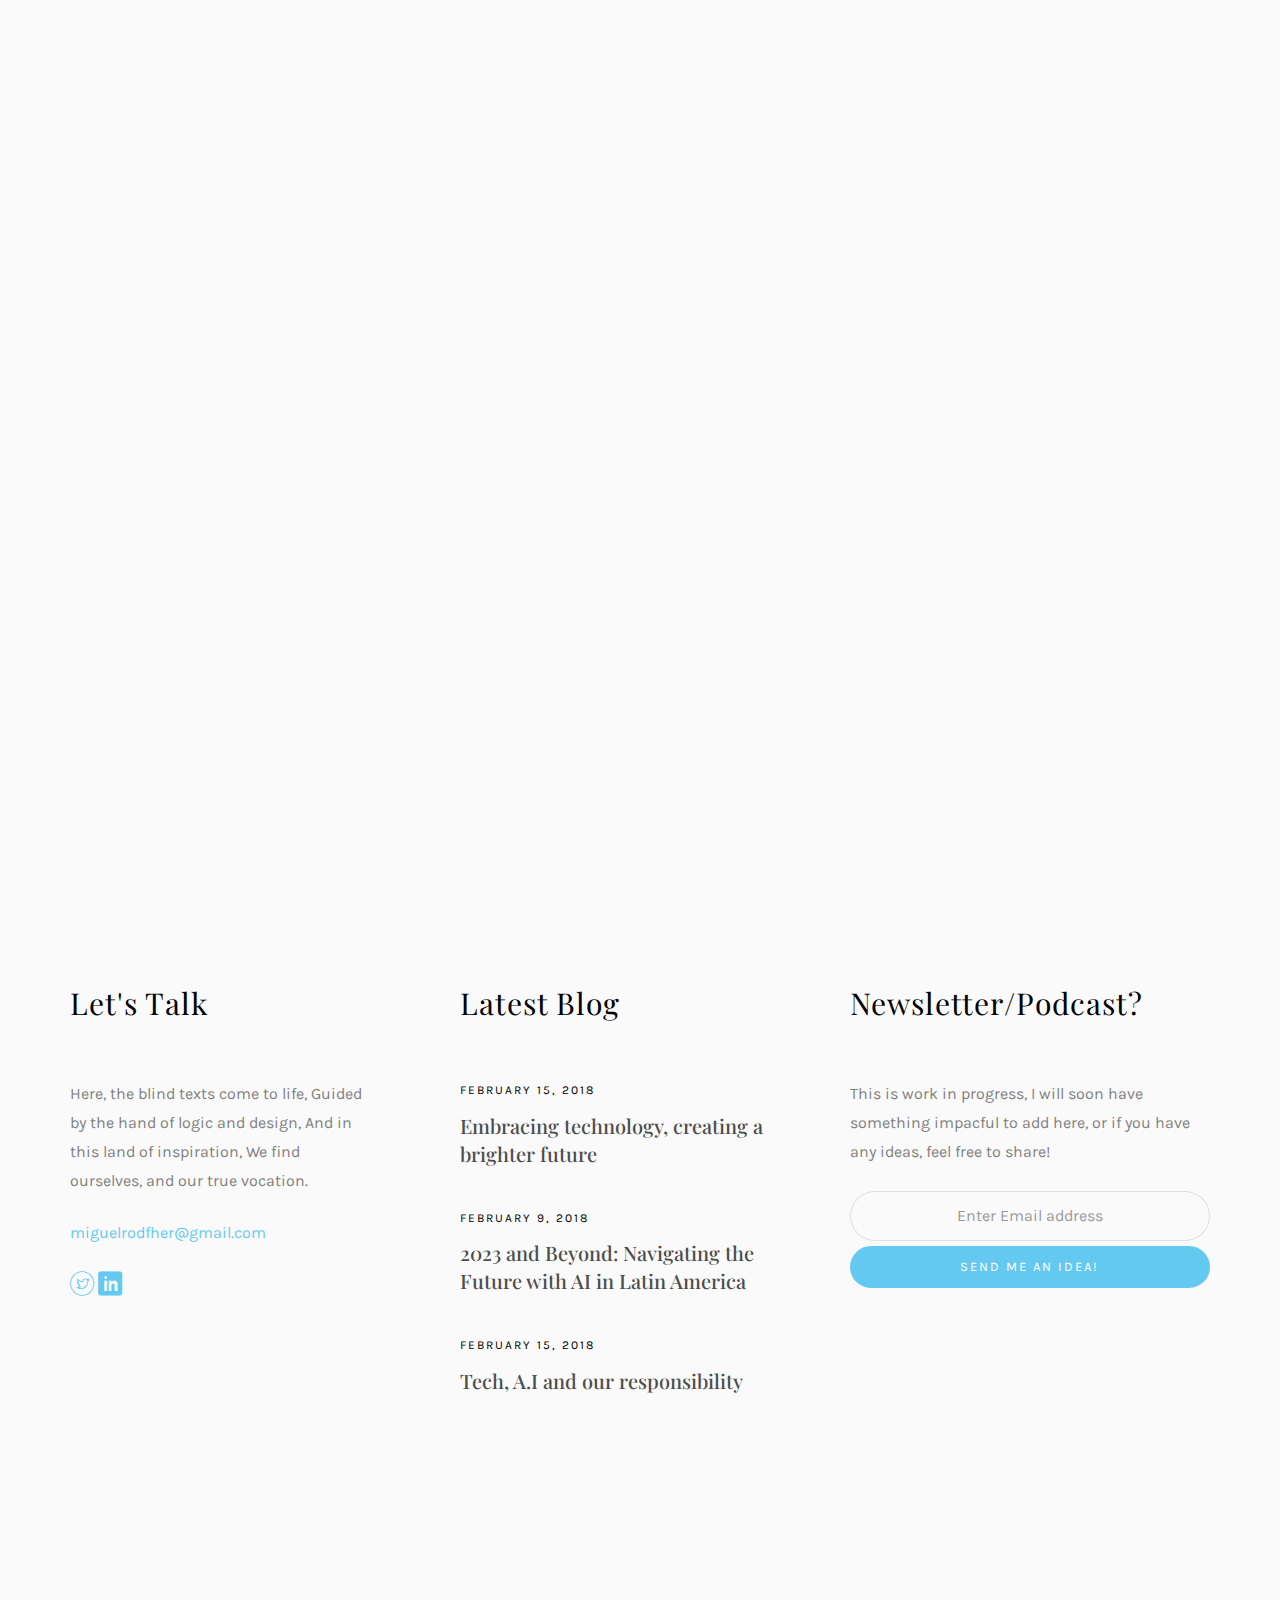
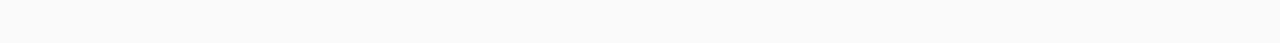
<file: web_dev_work.html>
<!DOCTYPE HTML>
<html>

<head>
	<meta charset="utf-8">
	<meta http-equiv="X-UA-Compatible" content="IE=edge">
	<title>Miguel Rodriguez</title>
	<meta name="viewport" content="width=device-width, initial-scale=1">
	<meta name="description" content="" />
	<meta name="keywords" content="" />
	<meta name="author" content="" />

	<!-- Facebook and Twitter integration -->
	<meta property="og:title" content="" />
	<meta property="og:image" content="" />
	<meta property="og:url" content="" />
	<meta property="og:site_name" content="" />
	<meta property="og:description" content="" />
	<meta name="twitter:title" content="" />
	<meta name="twitter:image" content="" />
	<meta name="twitter:url" content="" />
	<meta name="twitter:card" content="" />

	<!-- Place favicon.ico and apple-touch-icon.png in the root directory -->
	<link rel="shortcut icon" href="favicon.ico">

	<link href="https://fonts.googleapis.com/css?family=Karla:400,700" rel="stylesheet">
	<link href="https://fonts.googleapis.com/css?family=Playfair+Display:400,400i,700" rel="stylesheet">

	<!-- Animate.css -->
	<link rel="stylesheet" href="css/animate.css">
	<!-- Icomoon Icon Fonts-->
	<link rel="stylesheet" href="css/icomoon.css">
	<!-- Bootstrap  -->
	<link rel="stylesheet" href="css/bootstrap.css">
	<!-- Owl Carousel -->
	<link rel="stylesheet" href="css/owl.carousel.min.css">
	<link rel="stylesheet" href="css/owl.theme.default.min.css">
	<!-- Magnific Popup -->
	<link rel="stylesheet" href="css/magnific-popup.css">

	<link rel="stylesheet" href="css/style.css">

	<!-- Modernizr JS -->
	<script src="js/modernizr-2.6.2.min.js"></script>
	<!-- FOR IE9 below -->
	<!--[if lt IE 9]>
	<script src="js/respond.min.js"></script>
	<![endif]-->

</head>

<body>

	<nav id="my_resume-main-nav" role="navigation">
		<a href="#" class="js-my_resume-nav-toggle my_resume-nav-toggle active"><i></i></a>
		<div class="js-fullheight my_resume-table">
			<div class="my_resume-table-cell js-fullheight">
				<div class="row">
					<div class="col-md-12">
						<!-- <div class="form-group">
							<input type="text" class="form-control" id="search" placeholder="Enter any key to search...">
							<button type="submit" class="btn btn-primary"><i class="icon-search3"></i></button>
						</div> -->
					</div>
				</div>
				<div class="row">
					<div class="col-md-12">
						<ul>
							<li class="active"><a href="index.html">Home</a></li>
							<li><a href="focus.html">Focus</a></li>
							<li><a href="work.html">Work</a></li>
							<li><a href="blog.html">Blog</a></li>
							<li><a href="about.html">About</a></li>
							<li><a href="web_dev_work.html">WebDev</a></li>
							<!--<li><a href="contact.html">Contact</a></li>-->
						</ul>
					</div>
				</div>
			</div>
		</div>
	</nav>

	<div id="my_resume-page">
		<header>
			<div class="container">
				<div class="row">
					<div class="col-md-12">
						<div class="my_resume-navbar-brand">
							<a class="my_resume-logo" href="index.html"><span>MA</span><span>RF</span></a>
						</div>
						<a href="#" class="js-my_resume-nav-toggle my_resume-nav-toggle"><i></i></a>
					</div>
				</div>
			</div>
		</header>
		<div id="my_resume-work">
			<div class="container">
				<div class="row text-center">
					<h2 class="bold">WebDev</h2>
				</div>
				<div class="row">
					<div class="col-md-12 col-md-offset-0 text-center animate-box intro-heading">
						<span>Web</span>
						<h2>Design</h2>
					</div>
				</div>
				<div class="row">
					<div class="col-md-12">
						<div class="rotate">
							<h2 class="heading">Code work</h2>
						</div>
					</div>
				</div>
				<div class="row">
					<div class="col-md-12">
						<div class="work-entry animate-box">
							<a href="work.html" class="work-img" style="background-image: url(images/do_more.jpg);">
							</a>
							<div class="col-md-8 col-md-offset-2">
								<div class="desc">
									<h2>Simples Steps, Rewarding Journey</h2>
									<p>I appreciate the art of crafting something visually appealing and functional. The given text describes a whimsical story and showcases the importance of original content in the digital world. It highlights the dangers of being lured into the trap of plagiarism and the consequences it can bring. I understand that even as an amateur, I can still create meaningful and impactful work by putting in effort and taking small steps towards improvement.</p>
									<img class="img-responsive" src="images/design_code_launch.png"
										alt="html5 bootstrap template by my_resume.com"><br>
									<p>three simple cards, with a simple message; but smooth functional behavior</p>
									<p class="read"><a href="three_card_code.html" target="_blank">Live Preview</a></p>
								</div>
							</div>
							<div class="col-md-8 col-md-offset-2">
								<div class="desc">
									<p>The art of creating beauty through code,
										With parallax action and superimposed images bestowed.
										The dance of pixels, the flow of design,
										A visual symphony, a masterpiece confined.</p>
									<img class="img-responsive" src="images/digital_Wall_js.png"
										alt="html5 bootstrap template by my_resume.com"><br>
									<p>JavaScript, the language of the web</p>
									<p class="read"><a href="digital_wall.html" target="_blank">Live Preview</a></p>
								</div>
							</div>
						</div>
					</div>
				</div>
			</div>
		</div>

		<footer>
			<div id="footer">
				<div class="container">
					<div class="row">
						<div class="col-md-4 col-pb-sm">
							<div class="row">
								<div class="col-md-10">
									<h2>Let's Talk</h2>
									<p>Here, the blind texts come to life,
										Guided by the hand of logic and design,
										And in this land of inspiration,
										We find ourselves, and our true vocation.</p>
									<p><a href="#">miguelrodfher@gmail.com</a></p>
									<p class="my_resume-social-icons">

										<a href="https://twitter.com/miguelrodfher" target="_blank"><i
												class="icon-twitter3"></i></a>
										<a href="https://www.linkedin.com/in/miguelrodfher/" target="_blank"><i
												class="icon-linkedin"></i></a>
									</p>
								</div>
							</div>
						</div>
						<div class="col-md-4 col-pb-sm">
							<h2>Latest Blog</h2>
							<div class="f-entry">
								<a href="#" class="featured-img" style="background-image: url(images/img-1.jpg);"></a>
								<div class="desc">
									<span>February 15, 2018</span>
									<h3><a href="#">Embracing technology, creating a brighter future</a></h3>
								</div>
							</div>
							<div class="f-entry">
								<a href="#" class="featured-img" style="background-image: url(images/img-2.jpg);"></a>
								<div class="desc">
									<span>February 9, 2018</span>
									<h3><a href="#">2023 and Beyond: Navigating the Future with AI in Latin America</a>
									</h3>
								</div>
							</div>
							<div class="f-entry">
								<a href="#" class="featured-img" style="background-image: url(images/img-3.jpg);"></a>
								<div class="desc">
									<span>February 15, 2018</span>
									<h3><a href="#">Tech, A.I and our responsibility</a></h3>
								</div>
							</div>
						</div>
						<div class="col-md-4 col-pb-sm">
							<h2>Newsletter/Podcast?</h2>
							<p>This is work in progress, I will soon have something impacful to add here, or if you have
								any ideas, feel free to share!</p>
							<div class="subscribe text-center">
								<div class="form-group">
									<form
										action="mailto:miguelrodfher@gmail.com?subject=New%20Idea%20Submission&body=A%20user%20has%20submitted%20the%20following%20idea:"
										method="post" enctype="text/plain">
										<input type="text" class="form-control text-center"
											placeholder="Enter Email address" id="emailAddress">
										<!--<textarea class="form-control" rows="5" placeholder="Enter your idea here (no more than 250 words)" id="idea"></textarea>-->
										<input type="submit" value="Send me an idea!"
											class="btn btn-primary btn-custom">
									</form>
								</div>
							</div>
						</div>

					</div>
				</div>
			</div>
		</footer>


	</div>

	<!-- jQuery -->
	<script src="js/jquery.min.js"></script>
	<!-- jQuery Easing -->
	<script src="js/jquery.easing.1.3.js"></script>
	<!-- Bootstrap -->
	<script src="js/bootstrap.min.js"></script>
	<!-- Waypoints -->
	<script src="js/jquery.waypoints.min.js"></script>
	<!-- Owl Carousel -->
	<script src="js/owl.carousel.min.js"></script>
	<!-- Magnific Popup -->
	<script src="js/jquery.magnific-popup.min.js"></script>
	<script src="js/magnific-popup-options.js"></script>

	<!-- Main JS (Do not remove) -->
	<script src="js/main.js"></script>

</body>

</html>
</file>
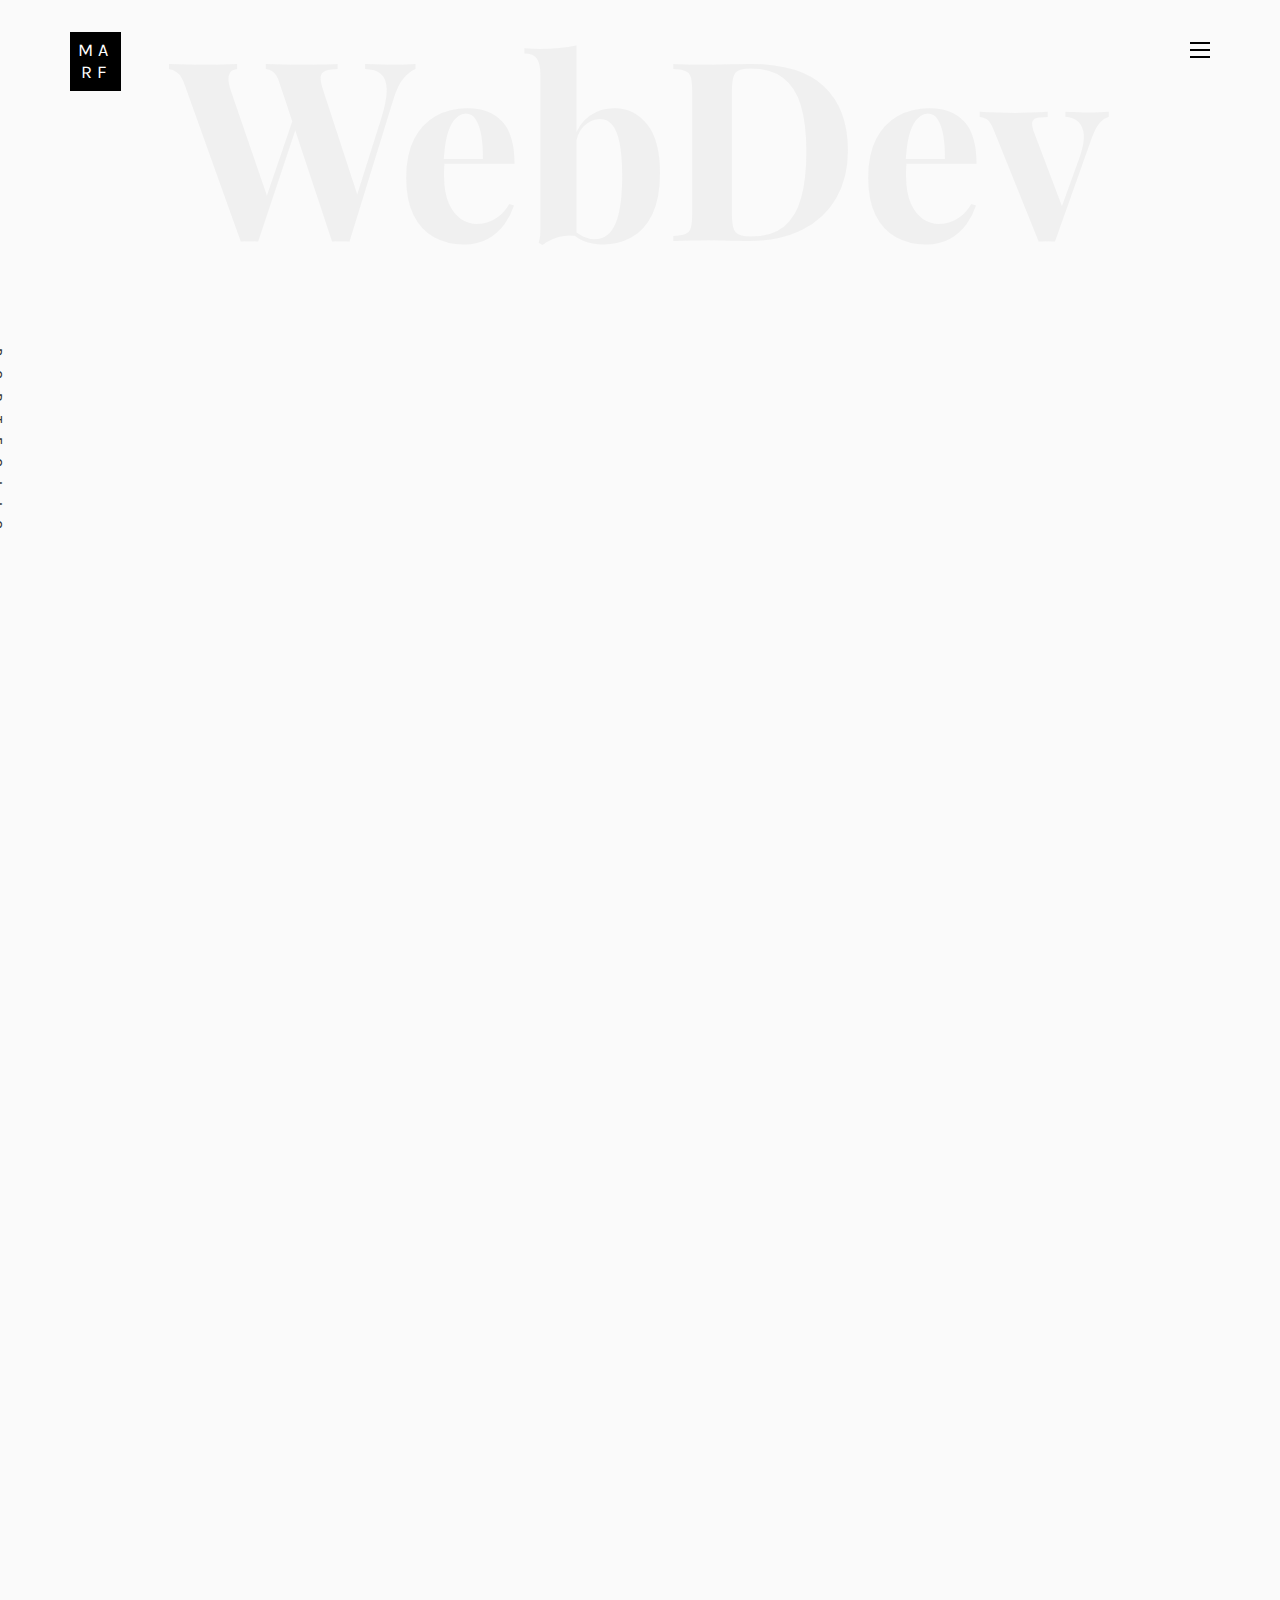
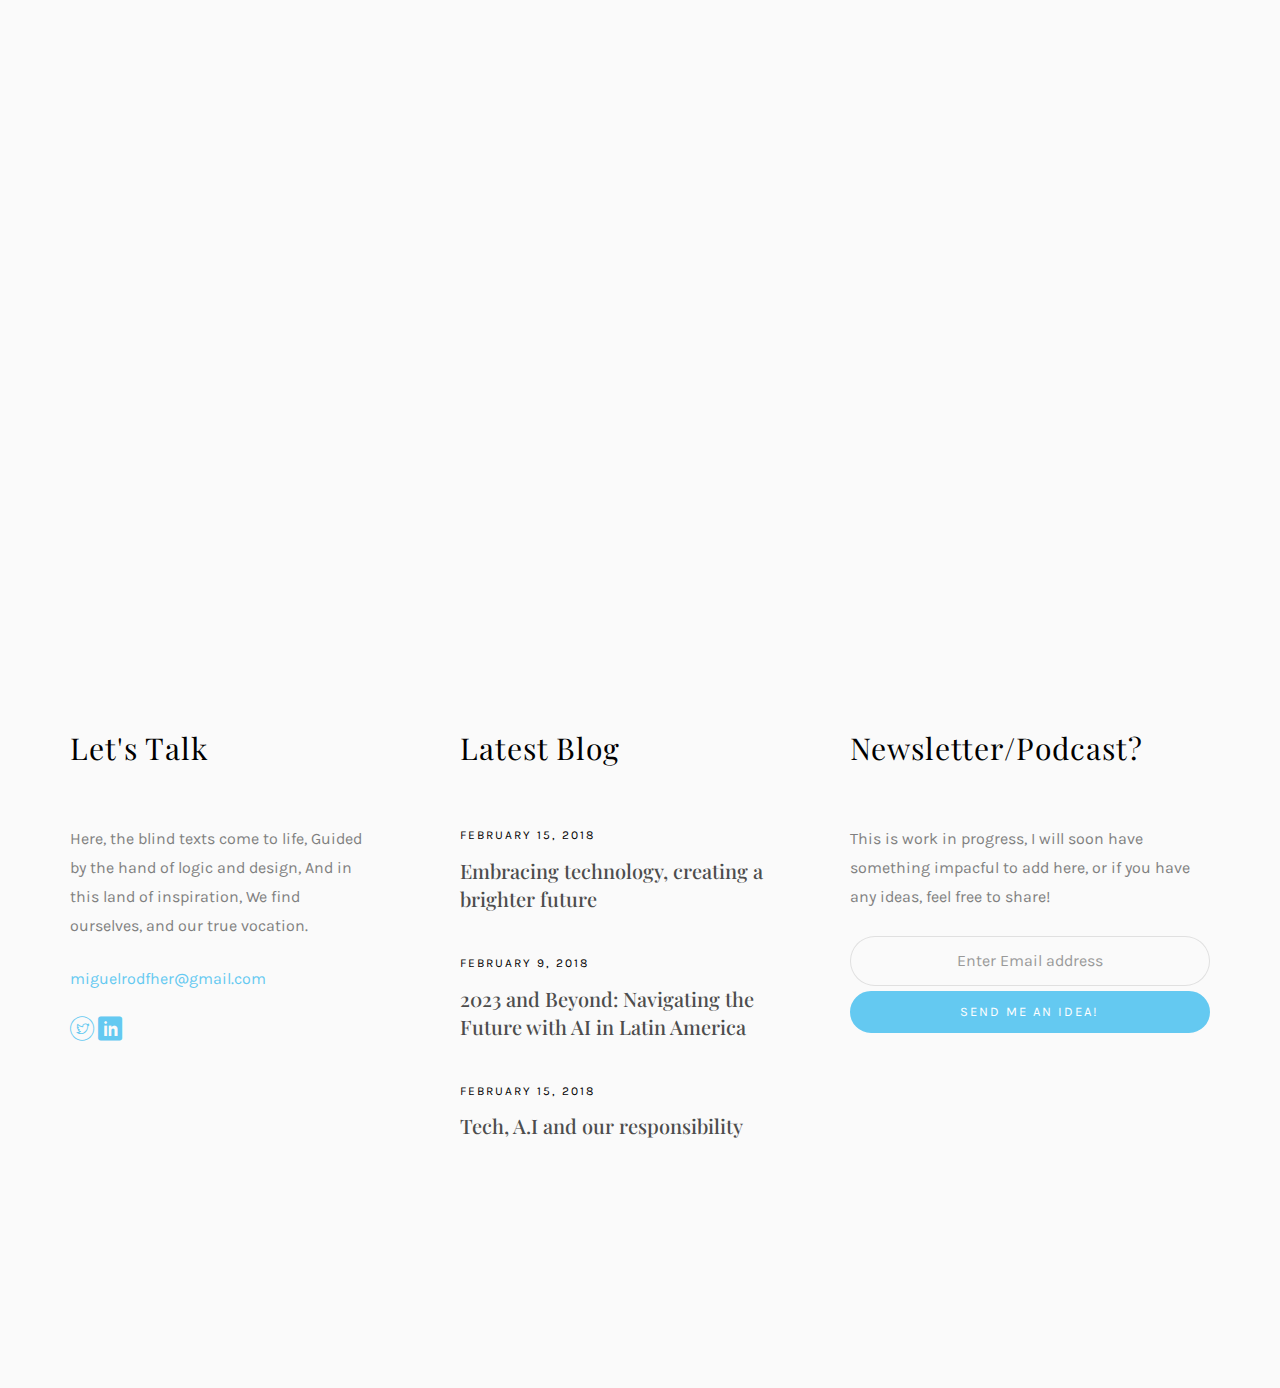
<file: work-single-cards.html>
<!DOCTYPE HTML>
<html>

<head>
	<meta charset="utf-8">
	<meta http-equiv="X-UA-Compatible" content="IE=edge">
	<title>Miguel Rodriguez</title>
	<meta name="viewport" content="width=device-width, initial-scale=1">
	<meta name="description" content="" />
	<meta name="keywords" content="" />
	<meta name="author" content="" />

	<!-- Facebook and Twitter integration -->
	<meta property="og:title" content="" />
	<meta property="og:image" content="" />
	<meta property="og:url" content="" />
	<meta property="og:site_name" content="" />
	<meta property="og:description" content="" />
	<meta name="twitter:title" content="" />
	<meta name="twitter:image" content="" />
	<meta name="twitter:url" content="" />
	<meta name="twitter:card" content="" />

	<!-- Place favicon.ico and apple-touch-icon.png in the root directory -->
	<link rel="shortcut icon" href="favicon.ico">

	<link href="https://fonts.googleapis.com/css?family=Karla:400,700" rel="stylesheet">
	<link href="https://fonts.googleapis.com/css?family=Playfair+Display:400,400i,700" rel="stylesheet">

	<!-- Animate.css -->
	<link rel="stylesheet" href="css/animate.css">
	<!-- Icomoon Icon Fonts-->
	<link rel="stylesheet" href="css/icomoon.css">
	<!-- Bootstrap  -->
	<link rel="stylesheet" href="css/bootstrap.css">
	<!-- Owl Carousel -->
	<link rel="stylesheet" href="css/owl.carousel.min.css">
	<link rel="stylesheet" href="css/owl.theme.default.min.css">
	<!-- Magnific Popup -->
	<link rel="stylesheet" href="css/magnific-popup.css">

	<link rel="stylesheet" href="css/style.css">

	<!-- Modernizr JS -->
	<script src="js/modernizr-2.6.2.min.js"></script>
	<!-- FOR IE9 below -->
	<!--[if lt IE 9]>
	<script src="js/respond.min.js"></script>
	<![endif]-->

</head>

<body>

	<nav id="my_resume-main-nav" role="navigation">
		<a href="#" class="js-my_resume-nav-toggle my_resume-nav-toggle active"><i></i></a>
		<div class="js-fullheight my_resume-table">
			<div class="my_resume-table-cell js-fullheight">
				<div class="row">
					<div class="col-md-12">
						<!-- <div class="form-group">
							<input type="text" class="form-control" id="search" placeholder="Enter any key to search...">
							<button type="submit" class="btn btn-primary"><i class="icon-search3"></i></button>
						</div> -->
					</div>
				</div>
				<div class="row">
					<div class="col-md-12">
						<ul>
							<li class="active"><a href="index.html">Home</a></li>
							<li><a href="focus.html">Focus</a></li>
							<li><a href="work.html">Work</a></li>
							<li><a href="blog.html">Blog</a></li>
							<li><a href="about.html">About</a></li>
							<!--<li><a href="contact.html">Contact</a></li>-->
						</ul>
					</div>
				</div>
			</div>
		</div>
	</nav>

	<div id="my_resume-page">
		<header>
			<div class="container">
				<div class="row">
					<div class="col-md-12">
						<div class="my_resume-navbar-brand">
							<a class="my_resume-logo" href="index.html"><span>MA</span><span>RF</span></a>
						</div>
						<a href="#" class="js-my_resume-nav-toggle my_resume-nav-toggle"><i></i></a>
					</div>
				</div>
			</div>
		</header>
		<div id="my_resume-work">
			<div class="container">
				<div class="row text-center">
					<h2 class="bold">WebDev</h2>
				</div>
				<div class="row">
					<div class="col-md-12 col-md-offset-0 text-center animate-box intro-heading">
						<span>Web</span>
						<h2>Design</h2>
					</div>
				</div>
				<div class="row">
					<div class="col-md-12">
						<div class="rotate">
							<h2 class="heading">Portfolio</h2>
						</div>
					</div>
				</div>
				<div class="row">
					<div class="col-md-12">
						<div class="work-entry animate-box">
							<a href="work.html" class="work-img" style="background-image: url(images/do_more.jpg);">
							</a>
							<div class="col-md-8 col-md-offset-2">
								<div class="desc">
									<h2>Pursuing Best</h2>
									<p>Far far away, behind the word mountains, far from the countries Vokalia and
										Consonantia, there live the blind texts. Separated they live in Bookmarksgrove
										right at the coast of the Semantics, a large language ocean.</p>
									<p>On her way she met a copy. The copy warned the Little Blind Text, that where it
										came from it would have been rewritten a thousand times and everything that was
										left from its origin would be the word "and" and the Little Blind Text should
										turn around and return to its own, safe country. But nothing the copy said could
										convince her and so it didn’t take long until a few insidious Copy Writers
										ambushed her, made her drunk with Longe and Parole and dragged her into their
										agency, where they abused her for their.</p>
									<img class="img-responsive" src="images/design_code_launch.png"
										alt="html5 bootstrap template by my_resume.com"><br>
									<p>When she reached the first hills of the Italic Mountains, she had a last view
										back on the skyline of her hometown Bookmarksgrove, the headline of Alphabet
										Village and the subline of her own road, the Line Lane. Pityful a rethoric
										question ran over her cheek, then she continued her way.</p>
									<p class="read"><a href="three_card_code.html">Live Preview</a></p>
								</div>
							</div>
						</div>
					</div>
				</div>
			</div>
		</div>

		<footer>
			<div id="footer">
				<div class="container">
					<div class="row">
						<div class="col-md-4 col-pb-sm">
							<div class="row">
								<div class="col-md-10">
									<h2>Let's Talk</h2>
									<p>Here, the blind texts come to life,
										Guided by the hand of logic and design,
										And in this land of inspiration,
										We find ourselves, and our true vocation.</p>
									<p><a href="#">miguelrodfher@gmail.com</a></p>
									<p class="my_resume-social-icons">

										<a href="https://twitter.com/miguelrodfher" target="_blank"><i
												class="icon-twitter3"></i></a>
										<a href="https://www.linkedin.com/in/miguelrodfher/" target="_blank"><i
												class="icon-linkedin"></i></a>
									</p>
								</div>
							</div>
						</div>
						<div class="col-md-4 col-pb-sm">
							<h2>Latest Blog</h2>
							<div class="f-entry">
								<a href="#" class="featured-img" style="background-image: url(images/img-1.jpg);"></a>
								<div class="desc">
									<span>February 15, 2018</span>
									<h3><a href="#">Embracing technology, creating a brighter future</a></h3>
								</div>
							</div>
							<div class="f-entry">
								<a href="#" class="featured-img" style="background-image: url(images/img-2.jpg);"></a>
								<div class="desc">
									<span>February 9, 2018</span>
									<h3><a href="#">2023 and Beyond: Navigating the Future with AI in Latin America</a>
									</h3>
								</div>
							</div>
							<div class="f-entry">
								<a href="#" class="featured-img" style="background-image: url(images/img-3.jpg);"></a>
								<div class="desc">
									<span>February 15, 2018</span>
									<h3><a href="#">Tech, A.I and our responsibility</a></h3>
								</div>
							</div>
						</div>
						<div class="col-md-4 col-pb-sm">
							<h2>Newsletter/Podcast?</h2>
							<p>This is work in progress, I will soon have something impacful to add here, or if you have
								any ideas, feel free to share!</p>
							<div class="subscribe text-center">
								<div class="form-group">
									<form
										action="mailto:miguelrodfher@gmail.com?subject=New%20Idea%20Submission&body=A%20user%20has%20submitted%20the%20following%20idea:"
										method="post" enctype="text/plain">
										<input type="text" class="form-control text-center"
											placeholder="Enter Email address" id="emailAddress">
										<!--<textarea class="form-control" rows="5" placeholder="Enter your idea here (no more than 250 words)" id="idea"></textarea>-->
										<input type="submit" value="Send me an idea!"
											class="btn btn-primary btn-custom">
									</form>
								</div>
							</div>
						</div>

					</div>
				</div>
			</div>
		</footer>


	</div>

	<!-- jQuery -->
	<script src="js/jquery.min.js"></script>
	<!-- jQuery Easing -->
	<script src="js/jquery.easing.1.3.js"></script>
	<!-- Bootstrap -->
	<script src="js/bootstrap.min.js"></script>
	<!-- Waypoints -->
	<script src="js/jquery.waypoints.min.js"></script>
	<!-- Owl Carousel -->
	<script src="js/owl.carousel.min.js"></script>
	<!-- Magnific Popup -->
	<script src="js/jquery.magnific-popup.min.js"></script>
	<script src="js/magnific-popup-options.js"></script>

	<!-- Main JS (Do not remove) -->
	<script src="js/main.js"></script>

</body>

</html>
</file>
<file: css/icomoon.css>
@font-face {
  font-family: 'icomoon';
  src:  url('fonts/icomoon.eot?tmere9');
  src:  url('fonts/icomoon.eot?tmere9#iefix') format('embedded-opentype'),
    url('fonts/icomoon.ttf?tmere9') format('truetype'),
    url('fonts/icomoon.woff?tmere9') format('woff'),
    url('fonts/icomoon.svg?tmere9#icomoon') format('svg');
  font-weight: normal;
  font-style: normal;
}

[class^="icon-"], [class*=" icon-"] {
  /* use !important to prevent issues with browser extensions that change fonts */
  font-family: 'icomoon' !important;
  speak: none;
  font-style: normal;
  font-weight: normal;
  font-variant: normal;
  text-transform: none;
  line-height: 1;

  /* Better Font Rendering =========== */
  -webkit-font-smoothing: antialiased;
  -moz-osx-font-smoothing: grayscale;
}

.icon-activity:before {
  content: "\e900";
}
.icon-airplay:before {
  content: "\e901";
}
.icon-alert-circle:before {
  content: "\e902";
}
.icon-alert-octagon:before {
  content: "\e903";
}
.icon-alert-triangle:before {
  content: "\e904";
}
.icon-align-center:before {
  content: "\e905";
}
.icon-align-justify:before {
  content: "\e906";
}
.icon-align-left:before {
  content: "\e907";
}
.icon-align-right:before {
  content: "\e908";
}
.icon-anchor:before {
  content: "\e909";
}
.icon-aperture:before {
  content: "\e90a";
}
.icon-arrow-down3:before {
  content: "\e90b";
}
.icon-arrow-down-circle:before {
  content: "\e90c";
}
.icon-arrow-down-left3:before {
  content: "\e90d";
}
.icon-arrow-down-right3:before {
  content: "\e90e";
}
.icon-arrow-left3:before {
  content: "\e90f";
}
.icon-arrow-left-circle:before {
  content: "\e910";
}
.icon-arrow-right3:before {
  content: "\e911";
}
.icon-arrow-right-circle:before {
  content: "\e912";
}
.icon-arrow-up3:before {
  content: "\e913";
}
.icon-arrow-up-circle:before {
  content: "\e914";
}
.icon-arrow-up-left3:before {
  content: "\e915";
}
.icon-arrow-up-right3:before {
  content: "\e916";
}
.icon-at-sign:before {
  content: "\e917";
}
.icon-award:before {
  content: "\e918";
}
.icon-bar-chart:before {
  content: "\e919";
}
.icon-bar-chart-2:before {
  content: "\e91a";
}
.icon-battery:before {
  content: "\e91b";
}
.icon-battery-charging:before {
  content: "\e91c";
}
.icon-bell2:before {
  content: "\e91d";
}
.icon-bell-off:before {
  content: "\e91e";
}
.icon-bluetooth:before {
  content: "\e91f";
}
.icon-bold2:before {
  content: "\e920";
}
.icon-book2:before {
  content: "\e921";
}
.icon-book-open:before {
  content: "\e922";
}
.icon-bookmark2:before {
  content: "\e923";
}
.icon-box:before {
  content: "\e924";
}
.icon-briefcase2:before {
  content: "\e925";
}
.icon-calendar2:before {
  content: "\e926";
}
.icon-camera2:before {
  content: "\e927";
}
.icon-camera-off:before {
  content: "\e928";
}
.icon-cast:before {
  content: "\e929";
}
.icon-check:before {
  content: "\e92a";
}
.icon-check-circle:before {
  content: "\e92b";
}
.icon-check-square:before {
  content: "\e92c";
}
.icon-chevron-down:before {
  content: "\e92d";
}
.icon-chevron-left:before {
  content: "\e92e";
}
.icon-chevron-right:before {
  content: "\e92f";
}
.icon-chevron-up:before {
  content: "\e930";
}
.icon-chevrons-down:before {
  content: "\e931";
}
.icon-chevrons-left:before {
  content: "\e932";
}
.icon-chevrons-right:before {
  content: "\e933";
}
.icon-chevrons-up:before {
  content: "\e934";
}
.icon-chrome2:before {
  content: "\e935";
}
.icon-circle:before {
  content: "\e936";
}
.icon-clipboard2:before {
  content: "\e937";
}
.icon-clock3:before {
  content: "\e938";
}
.icon-cloud2:before {
  content: "\e939";
}
.icon-cloud-drizzle:before {
  content: "\e93a";
}
.icon-cloud-lightning:before {
  content: "\e93b";
}
.icon-cloud-off:before {
  content: "\e93c";
}
.icon-cloud-rain:before {
  content: "\e93d";
}
.icon-cloud-snow:before {
  content: "\e93e";
}
.icon-code:before {
  content: "\e93f";
}
.icon-codepen2:before {
  content: "\e940";
}
.icon-command2:before {
  content: "\e941";
}
.icon-compass3:before {
  content: "\e942";
}
.icon-copy2:before {
  content: "\e943";
}
.icon-corner-down-left:before {
  content: "\e944";
}
.icon-corner-down-right:before {
  content: "\e945";
}
.icon-corner-left-down:before {
  content: "\e946";
}
.icon-corner-left-up:before {
  content: "\e947";
}
.icon-corner-right-down:before {
  content: "\e948";
}
.icon-corner-right-up:before {
  content: "\e949";
}
.icon-corner-up-left:before {
  content: "\e94a";
}
.icon-corner-up-right:before {
  content: "\e94b";
}
.icon-cpu:before {
  content: "\e94c";
}
.icon-credit-card2:before {
  content: "\e94d";
}
.icon-crop2:before {
  content: "\e94e";
}
.icon-crosshair:before {
  content: "\e94f";
}
.icon-database2:before {
  content: "\e950";
}
.icon-delete:before {
  content: "\e951";
}
.icon-disc:before {
  content: "\e952";
}
.icon-dollar-sign:before {
  content: "\e953";
}
.icon-download4:before {
  content: "\e954";
}
.icon-download-cloud:before {
  content: "\e955";
}
.icon-droplet2:before {
  content: "\e956";
}
.icon-edit:before {
  content: "\e957";
}
.icon-edit-2:before {
  content: "\e958";
}
.icon-edit-3:before {
  content: "\e959";
}
.icon-external-link:before {
  content: "\e95a";
}
.icon-eye2:before {
  content: "\e95b";
}
.icon-eye-off:before {
  content: "\e95c";
}
.icon-facebook3:before {
  content: "\e95d";
}
.icon-fast-forward:before {
  content: "\e95e";
}
.icon-feather:before {
  content: "\e95f";
}
.icon-file:before {
  content: "\e960";
}
.icon-file-minus:before {
  content: "\e961";
}
.icon-file-plus:before {
  content: "\e962";
}
.icon-file-text3:before {
  content: "\e963";
}
.icon-film2:before {
  content: "\e964";
}
.icon-filter2:before {
  content: "\e965";
}
.icon-flag2:before {
  content: "\e966";
}
.icon-folder2:before {
  content: "\e967";
}
.icon-folder-minus2:before {
  content: "\e968";
}
.icon-folder-plus2:before {
  content: "\e969";
}
.icon-git-branch:before {
  content: "\e96a";
}
.icon-git-commit:before {
  content: "\e96b";
}
.icon-git-merge:before {
  content: "\e96c";
}
.icon-git-pull-request:before {
  content: "\e96d";
}
.icon-github2:before {
  content: "\e96e";
}
.icon-gitlab:before {
  content: "\e96f";
}
.icon-globe:before {
  content: "\e970";
}
.icon-grid:before {
  content: "\e971";
}
.icon-hard-drive:before {
  content: "\e972";
}
.icon-hash:before {
  content: "\e973";
}
.icon-headphones2:before {
  content: "\e974";
}
.icon-heart2:before {
  content: "\e975";
}
.icon-help-circle:before {
  content: "\e976";
}
.icon-home4:before {
  content: "\e977";
}
.icon-image2:before {
  content: "\e978";
}
.icon-inbox:before {
  content: "\e979";
}
.icon-info2:before {
  content: "\e97a";
}
.icon-instagram2:before {
  content: "\e97b";
}
.icon-italic2:before {
  content: "\e97c";
}
.icon-layers:before {
  content: "\e97d";
}
.icon-layout:before {
  content: "\e97e";
}
.icon-life-buoy:before {
  content: "\e97f";
}
.icon-link2:before {
  content: "\e980";
}
.icon-link-2:before {
  content: "\e981";
}
.icon-linkedin3:before {
  content: "\e982";
}
.icon-list3:before {
  content: "\e983";
}
.icon-loader:before {
  content: "\e984";
}
.icon-lock2:before {
  content: "\e985";
}
.icon-log-in:before {
  content: "\e986";
}
.icon-log-out:before {
  content: "\e987";
}
.icon-mail5:before {
  content: "\e988";
}
.icon-map3:before {
  content: "\e989";
}
.icon-map-pin:before {
  content: "\e98a";
}
.icon-maximize:before {
  content: "\e98b";
}
.icon-maximize-2:before {
  content: "\e98c";
}
.icon-menu5:before {
  content: "\e98d";
}
.icon-message-circle:before {
  content: "\e98e";
}
.icon-message-square:before {
  content: "\e98f";
}
.icon-mic2:before {
  content: "\e990";
}
.icon-mic-off:before {
  content: "\e991";
}
.icon-minimize:before {
  content: "\e992";
}
.icon-minimize-2:before {
  content: "\e993";
}
.icon-minus2:before {
  content: "\e994";
}
.icon-minus-circle:before {
  content: "\e995";
}
.icon-minus-square:before {
  content: "\e996";
}
.icon-monitor:before {
  content: "\e997";
}
.icon-moon:before {
  content: "\e998";
}
.icon-more-horizontal:before {
  content: "\e999";
}
.icon-more-vertical:before {
  content: "\e99a";
}
.icon-move:before {
  content: "\e99b";
}
.icon-music2:before {
  content: "\e99c";
}
.icon-navigation:before {
  content: "\e99d";
}
.icon-navigation-2:before {
  content: "\e99e";
}
.icon-octagon:before {
  content: "\e99f";
}
.icon-package:before {
  content: "\e9a0";
}
.icon-paperclip:before {
  content: "\e9a1";
}
.icon-pause3:before {
  content: "\e9a2";
}
.icon-pause-circle:before {
  content: "\e9a3";
}
.icon-percent:before {
  content: "\e9a4";
}
.icon-phone2:before {
  content: "\e9a5";
}
.icon-phone-call:before {
  content: "\e9a6";
}
.icon-phone-forwarded:before {
  content: "\e9a7";
}
.icon-phone-incoming:before {
  content: "\e9a8";
}
.icon-phone-missed:before {
  content: "\e9a9";
}
.icon-phone-off:before {
  content: "\e9aa";
}
.icon-phone-outgoing:before {
  content: "\e9ab";
}
.icon-pie-chart2:before {
  content: "\e9ac";
}
.icon-play4:before {
  content: "\e9ad";
}
.icon-play-circle:before {
  content: "\e9ae";
}
.icon-plus2:before {
  content: "\e9af";
}
.icon-plus-circle:before {
  content: "\e9b0";
}
.icon-plus-square:before {
  content: "\e9b1";
}
.icon-pocket:before {
  content: "\e9b2";
}
.icon-power2:before {
  content: "\e9b3";
}
.icon-printer2:before {
  content: "\e9b4";
}
.icon-radio:before {
  content: "\e9b5";
}
.icon-refresh-ccw:before {
  content: "\e9b6";
}
.icon-refresh-cw:before {
  content: "\e9b7";
}
.icon-repeat:before {
  content: "\e9b8";
}
.icon-rewind:before {
  content: "\e9b9";
}
.icon-rotate-ccw:before {
  content: "\e9ba";
}
.icon-rotate-cw:before {
  content: "\e9bb";
}
.icon-rss3:before {
  content: "\e9bc";
}
.icon-save:before {
  content: "\e9bd";
}
.icon-scissors2:before {
  content: "\e9be";
}
.icon-search2:before {
  content: "\e9bf";
}
.icon-send:before {
  content: "\e9c0";
}
.icon-server:before {
  content: "\e9c1";
}
.icon-settings:before {
  content: "\e9c2";
}
.icon-share3:before {
  content: "\e9c3";
}
.icon-share-2:before {
  content: "\e9c4";
}
.icon-shield2:before {
  content: "\e9c5";
}
.icon-shield-off:before {
  content: "\e9c6";
}
.icon-shopping-bag:before {
  content: "\e9c7";
}
.icon-shopping-cart:before {
  content: "\e9c8";
}
.icon-shuffle2:before {
  content: "\e9c9";
}
.icon-sidebar:before {
  content: "\e9ca";
}
.icon-skip-back:before {
  content: "\e9cb";
}
.icon-skip-forward:before {
  content: "\e9cc";
}
.icon-slack:before {
  content: "\e9cd";
}
.icon-slash:before {
  content: "\e9ce";
}
.icon-sliders:before {
  content: "\e9cf";
}
.icon-smartphone:before {
  content: "\e9d0";
}
.icon-speaker:before {
  content: "\e9d1";
}
.icon-square:before {
  content: "\e9d2";
}
.icon-star:before {
  content: "\e9d3";
}
.icon-stop-circle:before {
  content: "\e9d4";
}
.icon-sun2:before {
  content: "\e9d5";
}
.icon-sunrise:before {
  content: "\e9d6";
}
.icon-sunset:before {
  content: "\e9d7";
}
.icon-tablet2:before {
  content: "\e9d8";
}
.icon-tag:before {
  content: "\e9d9";
}
.icon-target2:before {
  content: "\e9da";
}
.icon-terminal2:before {
  content: "\e9db";
}
.icon-thermometer:before {
  content: "\e9dc";
}
.icon-thumbs-down:before {
  content: "\e9dd";
}
.icon-thumbs-up:before {
  content: "\e9de";
}
.icon-toggle-left:before {
  content: "\e9df";
}
.icon-toggle-right:before {
  content: "\e9e0";
}
.icon-trash:before {
  content: "\e9e1";
}
.icon-trash-2:before {
  content: "\e9e2";
}
.icon-trending-down:before {
  content: "\e9e3";
}
.icon-trending-up:before {
  content: "\e9e4";
}
.icon-triangle:before {
  content: "\e9e5";
}
.icon-truck2:before {
  content: "\e9e6";
}
.icon-tv2:before {
  content: "\e9e7";
}
.icon-twitter2:before {
  content: "\e9e8";
}
.icon-type:before {
  content: "\e9e9";
}
.icon-umbrella:before {
  content: "\e9ea";
}
.icon-underline2:before {
  content: "\e9eb";
}
.icon-unlock:before {
  content: "\e9ec";
}
.icon-upload4:before {
  content: "\e9ed";
}
.icon-upload-cloud:before {
  content: "\e9ee";
}
.icon-user2:before {
  content: "\e9ef";
}
.icon-user-check2:before {
  content: "\e9f0";
}
.icon-user-minus2:before {
  content: "\e9f1";
}
.icon-user-plus2:before {
  content: "\e9f2";
}
.icon-user-x:before {
  content: "\e9f3";
}
.icon-users2:before {
  content: "\e9f4";
}
.icon-video:before {
  content: "\e9f5";
}
.icon-video-off:before {
  content: "\e9f6";
}
.icon-voicemail:before {
  content: "\e9f7";
}
.icon-volume:before {
  content: "\e9f8";
}
.icon-volume-1:before {
  content: "\e9f9";
}
.icon-volume-2:before {
  content: "\e9fa";
}
.icon-volume-x:before {
  content: "\e9fb";
}
.icon-watch:before {
  content: "\e9fc";
}
.icon-wifi:before {
  content: "\e9fd";
}
.icon-wifi-off:before {
  content: "\e9fe";
}
.icon-wind:before {
  content: "\e9ff";
}
.icon-x:before {
  content: "\ea00";
}
.icon-x-circle:before {
  content: "\ea01";
}
.icon-x-square:before {
  content: "\ea02";
}
.icon-zap:before {
  content: "\ea03";
}
.icon-zap-off:before {
  content: "\ea04";
}
.icon-zoom-in2:before {
  content: "\ea05";
}
.icon-zoom-out2:before {
  content: "\ea06";
}
.icon-times:before {
  content: "\ea07";
}
.icon-tick:before {
  content: "\ea08";
}
.icon-plus3:before {
  content: "\ea09";
}
.icon-minus3:before {
  content: "\ea0a";
}
.icon-equals:before {
  content: "\ea0b";
}
.icon-divide:before {
  content: "\ea0c";
}
.icon-chevron-right2:before {
  content: "\ea0d";
}
.icon-chevron-left2:before {
  content: "\ea0e";
}
.icon-arrow-right-thick:before {
  content: "\ea0f";
}
.icon-arrow-left-thick:before {
  content: "\ea10";
}
.icon-th-small:before {
  content: "\ea11";
}
.icon-th-menu:before {
  content: "\ea12";
}
.icon-th-list:before {
  content: "\ea13";
}
.icon-th-large:before {
  content: "\ea14";
}
.icon-home5:before {
  content: "\ea15";
}
.icon-arrow-forward:before {
  content: "\ea16";
}
.icon-arrow-back:before {
  content: "\ea17";
}
.icon-rss4:before {
  content: "\ea18";
}
.icon-location3:before {
  content: "\ea19";
}
.icon-link3:before {
  content: "\ea1a";
}
.icon-image3:before {
  content: "\ea1b";
}
.icon-arrow-up-thick:before {
  content: "\ea1c";
}
.icon-arrow-down-thick:before {
  content: "\ea1d";
}
.icon-starburst:before {
  content: "\ea1e";
}
.icon-starburst-outline:before {
  content: "\ea1f";
}
.icon-star2:before {
  content: "\ea20";
}
.icon-flow-children:before {
  content: "\ea21";
}
.icon-export:before {
  content: "\ea22";
}
.icon-delete2:before {
  content: "\ea23";
}
.icon-delete-outline:before {
  content: "\ea24";
}
.icon-cloud-storage:before {
  content: "\ea25";
}
.icon-wi-fi:before {
  content: "\ea26";
}
.icon-heart3:before {
  content: "\ea27";
}
.icon-flash:before {
  content: "\ea28";
}
.icon-cancel:before {
  content: "\ea29";
}
.icon-backspace:before {
  content: "\ea2a";
}
.icon-attachment2:before {
  content: "\ea2b";
}
.icon-arrow-move:before {
  content: "\ea2c";
}
.icon-warning2:before {
  content: "\ea2d";
}
.icon-user3:before {
  content: "\ea2e";
}
.icon-radar:before {
  content: "\ea2f";
}
.icon-lock-open:before {
  content: "\ea30";
}
.icon-lock-closed:before {
  content: "\ea31";
}
.icon-location-arrow:before {
  content: "\ea32";
}
.icon-info3:before {
  content: "\ea33";
}
.icon-user-delete:before {
  content: "\ea34";
}
.icon-user-add:before {
  content: "\ea35";
}
.icon-media-pause:before {
  content: "\ea36";
}
.icon-group:before {
  content: "\ea37";
}
.icon-chart-pie:before {
  content: "\ea38";
}
.icon-chart-line:before {
  content: "\ea39";
}
.icon-chart-bar:before {
  content: "\ea3a";
}
.icon-chart-area:before {
  content: "\ea3b";
}
.icon-video2:before {
  content: "\ea3c";
}
.icon-point-of-interest:before {
  content: "\ea3d";
}
.icon-infinity:before {
  content: "\ea3e";
}
.icon-globe2:before {
  content: "\ea3f";
}
.icon-eye3:before {
  content: "\ea40";
}
.icon-cog2:before {
  content: "\ea41";
}
.icon-camera3:before {
  content: "\ea42";
}
.icon-upload5:before {
  content: "\ea43";
}
.icon-scissors3:before {
  content: "\ea44";
}
.icon-refresh:before {
  content: "\ea45";
}
.icon-pin:before {
  content: "\ea46";
}
.icon-key3:before {
  content: "\ea47";
}
.icon-info-large:before {
  content: "\ea48";
}
.icon-eject2:before {
  content: "\ea49";
}
.icon-download5:before {
  content: "\ea4a";
}
.icon-zoom:before {
  content: "\ea4b";
}
.icon-zoom-out3:before {
  content: "\ea4c";
}
.icon-zoom-in3:before {
  content: "\ea4d";
}
.icon-sort-numerically:before {
  content: "\ea4e";
}
.icon-sort-alphabetically:before {
  content: "\ea4f";
}
.icon-input-checked:before {
  content: "\ea50";
}
.icon-calender:before {
  content: "\ea51";
}
.icon-world:before {
  content: "\ea52";
}
.icon-notes:before {
  content: "\ea53";
}
.icon-code2:before {
  content: "\ea54";
}
.icon-arrow-sync:before {
  content: "\ea55";
}
.icon-arrow-shuffle:before {
  content: "\ea56";
}
.icon-arrow-repeat:before {
  content: "\ea57";
}
.icon-arrow-minimise:before {
  content: "\ea58";
}
.icon-arrow-maximise:before {
  content: "\ea59";
}
.icon-arrow-loop:before {
  content: "\ea5a";
}
.icon-anchor2:before {
  content: "\ea5b";
}
.icon-spanner:before {
  content: "\ea5c";
}
.icon-puzzle:before {
  content: "\ea5d";
}
.icon-power3:before {
  content: "\ea5e";
}
.icon-plane:before {
  content: "\ea5f";
}
.icon-pi:before {
  content: "\ea60";
}
.icon-phone3:before {
  content: "\ea61";
}
.icon-microphone:before {
  content: "\ea62";
}
.icon-media-rewind:before {
  content: "\ea63";
}
.icon-flag3:before {
  content: "\ea64";
}
.icon-adjust-brightness:before {
  content: "\ea65";
}
.icon-waves:before {
  content: "\ea66";
}
.icon-social-twitter:before {
  content: "\ea67";
}
.icon-social-facebook:before {
  content: "\ea68";
}
.icon-social-dribbble:before {
  content: "\ea69";
}
.icon-media-stop:before {
  content: "\ea6a";
}
.icon-media-record:before {
  content: "\ea6b";
}
.icon-media-play:before {
  content: "\ea6c";
}
.icon-media-fast-forward:before {
  content: "\ea6d";
}
.icon-media-eject:before {
  content: "\ea6e";
}
.icon-social-vimeo:before {
  content: "\ea6f";
}
.icon-social-tumbler:before {
  content: "\ea70";
}
.icon-social-skype:before {
  content: "\ea71";
}
.icon-social-pinterest:before {
  content: "\ea72";
}
.icon-social-linkedin:before {
  content: "\ea73";
}
.icon-social-last-fm:before {
  content: "\ea74";
}
.icon-social-github:before {
  content: "\ea75";
}
.icon-social-flickr:before {
  content: "\ea76";
}
.icon-at:before {
  content: "\ea77";
}
.icon-times-outline:before {
  content: "\ea78";
}
.icon-plus-outline:before {
  content: "\ea79";
}
.icon-minus-outline:before {
  content: "\ea7a";
}
.icon-tick-outline:before {
  content: "\ea7b";
}
.icon-th-large-outline:before {
  content: "\ea7c";
}
.icon-equals-outline:before {
  content: "\ea7d";
}
.icon-divide-outline:before {
  content: "\ea7e";
}
.icon-chevron-right-outline:before {
  content: "\ea7f";
}
.icon-chevron-left-outline:before {
  content: "\ea80";
}
.icon-arrow-right-outline:before {
  content: "\ea81";
}
.icon-arrow-left-outline:before {
  content: "\ea82";
}
.icon-th-small-outline:before {
  content: "\ea83";
}
.icon-th-menu-outline:before {
  content: "\ea84";
}
.icon-th-list-outline:before {
  content: "\ea85";
}
.icon-news:before {
  content: "\ea86";
}
.icon-home-outline:before {
  content: "\ea87";
}
.icon-arrow-up-outline:before {
  content: "\ea88";
}
.icon-arrow-forward-outline:before {
  content: "\ea89";
}
.icon-arrow-down-outline:before {
  content: "\ea8a";
}
.icon-arrow-back-outline:before {
  content: "\ea8b";
}
.icon-trash2:before {
  content: "\ea8c";
}
.icon-rss-outline:before {
  content: "\ea8d";
}
.icon-message:before {
  content: "\ea8e";
}
.icon-location-outline:before {
  content: "\ea8f";
}
.icon-link-outline:before {
  content: "\ea90";
}
.icon-image-outline:before {
  content: "\ea91";
}
.icon-export-outline:before {
  content: "\ea92";
}
.icon-cross2:before {
  content: "\ea93";
}
.icon-wi-fi-outline:before {
  content: "\ea94";
}
.icon-star-outline:before {
  content: "\ea95";
}
.icon-media-pause-outline:before {
  content: "\ea96";
}
.icon-mail6:before {
  content: "\ea97";
}
.icon-heart-outline:before {
  content: "\ea98";
}
.icon-flash-outline:before {
  content: "\ea99";
}
.icon-cancel-outline:before {
  content: "\ea9a";
}
.icon-beaker:before {
  content: "\ea9b";
}
.icon-arrow-move-outline:before {
  content: "\ea9c";
}
.icon-watch2:before {
  content: "\ea9d";
}
.icon-warning-outline:before {
  content: "\ea9e";
}
.icon-time:before {
  content: "\ea9f";
}
.icon-radar-outline:before {
  content: "\eaa0";
}
.icon-lock-open-outline:before {
  content: "\eaa1";
}
.icon-location-arrow-outline:before {
  content: "\eaa2";
}
.icon-info-outline:before {
  content: "\eaa3";
}
.icon-backspace-outline:before {
  content: "\eaa4";
}
.icon-attachment-outline:before {
  content: "\eaa5";
}
.icon-user-outline:before {
  content: "\eaa6";
}
.icon-user-delete-outline:before {
  content: "\eaa7";
}
.icon-user-add-outline:before {
  content: "\eaa8";
}
.icon-lock-closed-outline:before {
  content: "\eaa9";
}
.icon-group-outline:before {
  content: "\eaaa";
}
.icon-chart-pie-outline:before {
  content: "\eaab";
}
.icon-chart-line-outline:before {
  content: "\eaac";
}
.icon-chart-bar-outline:before {
  content: "\eaad";
}
.icon-chart-area-outline:before {
  content: "\eaae";
}
.icon-video-outline:before {
  content: "\eaaf";
}
.icon-point-of-interest-outline:before {
  content: "\eab0";
}
.icon-map4:before {
  content: "\eab1";
}
.icon-key-outline:before {
  content: "\eab2";
}
.icon-infinity-outline:before {
  content: "\eab3";
}
.icon-globe-outline:before {
  content: "\eab4";
}
.icon-eye-outline:before {
  content: "\eab5";
}
.icon-cog-outline:before {
  content: "\eab6";
}
.icon-camera-outline:before {
  content: "\eab7";
}
.icon-upload-outline:before {
  content: "\eab8";
}
.icon-support:before {
  content: "\eab9";
}
.icon-scissors-outline:before {
  content: "\eaba";
}
.icon-refresh-outline:before {
  content: "\eabb";
}
.icon-info-large-outline:before {
  content: "\eabc";
}
.icon-eject-outline:before {
  content: "\eabd";
}
.icon-download-outline:before {
  content: "\eabe";
}
.icon-battery-mid:before {
  content: "\eabf";
}
.icon-battery-low:before {
  content: "\eac0";
}
.icon-battery-high:before {
  content: "\eac1";
}
.icon-zoom-outline:before {
  content: "\eac2";
}
.icon-zoom-out-outline:before {
  content: "\eac3";
}
.icon-zoom-in-outline:before {
  content: "\eac4";
}
.icon-tag2:before {
  content: "\eac5";
}
.icon-tabs-outline:before {
  content: "\eac6";
}
.icon-pin-outline:before {
  content: "\eac7";
}
.icon-message-typing:before {
  content: "\eac8";
}
.icon-directions:before {
  content: "\eac9";
}
.icon-battery-full:before {
  content: "\eaca";
}
.icon-battery-charge:before {
  content: "\eacb";
}
.icon-pipette:before {
  content: "\eacc";
}
.icon-pencil3:before {
  content: "\eacd";
}
.icon-folder3:before {
  content: "\eace";
}
.icon-folder-delete:before {
  content: "\eacf";
}
.icon-folder-add:before {
  content: "\ead0";
}
.icon-edit2:before {
  content: "\ead1";
}
.icon-document:before {
  content: "\ead2";
}
.icon-document-delete:before {
  content: "\ead3";
}
.icon-document-add:before {
  content: "\ead4";
}
.icon-brush:before {
  content: "\ead5";
}
.icon-thumbs-up2:before {
  content: "\ead6";
}
.icon-thumbs-down2:before {
  content: "\ead7";
}
.icon-pen2:before {
  content: "\ead8";
}
.icon-sort-numerically-outline:before {
  content: "\ead9";
}
.icon-sort-alphabetically-outline:before {
  content: "\eada";
}
.icon-social-last-fm-circular:before {
  content: "\eadb";
}
.icon-social-github-circular:before {
  content: "\eadc";
}
.icon-compass4:before {
  content: "\eadd";
}
.icon-bookmark3:before {
  content: "\eade";
}
.icon-input-checked-outline:before {
  content: "\eadf";
}
.icon-code-outline:before {
  content: "\eae0";
}
.icon-calender-outline:before {
  content: "\eae1";
}
.icon-business-card:before {
  content: "\eae2";
}
.icon-arrow-up4:before {
  content: "\eae3";
}
.icon-arrow-sync-outline:before {
  content: "\eae4";
}
.icon-arrow-right4:before {
  content: "\eae5";
}
.icon-arrow-repeat-outline:before {
  content: "\eae6";
}
.icon-arrow-loop-outline:before {
  content: "\eae7";
}
.icon-arrow-left4:before {
  content: "\eae8";
}
.icon-flow-switch:before {
  content: "\eae9";
}
.icon-flow-parallel:before {
  content: "\eaea";
}
.icon-flow-merge:before {
  content: "\eaeb";
}
.icon-document-text:before {
  content: "\eaec";
}
.icon-clipboard3:before {
  content: "\eaed";
}
.icon-calculator2:before {
  content: "\eaee";
}
.icon-arrow-minimise-outline:before {
  content: "\eaef";
}
.icon-arrow-maximise-outline:before {
  content: "\eaf0";
}
.icon-arrow-down4:before {
  content: "\eaf1";
}
.icon-gift2:before {
  content: "\eaf2";
}
.icon-film3:before {
  content: "\eaf3";
}
.icon-database3:before {
  content: "\eaf4";
}
.icon-bell3:before {
  content: "\eaf5";
}
.icon-anchor-outline:before {
  content: "\eaf6";
}
.icon-adjust-contrast:before {
  content: "\eaf7";
}
.icon-world-outline:before {
  content: "\eaf8";
}
.icon-shopping-bag2:before {
  content: "\eaf9";
}
.icon-power-outline:before {
  content: "\eafa";
}
.icon-notes-outline:before {
  content: "\eafb";
}
.icon-device-tablet:before {
  content: "\eafc";
}
.icon-device-phone:before {
  content: "\eafd";
}
.icon-device-laptop:before {
  content: "\eafe";
}
.icon-device-desktop:before {
  content: "\eaff";
}
.icon-briefcase3:before {
  content: "\eb00";
}
.icon-stopwatch2:before {
  content: "\eb01";
}
.icon-spanner-outline:before {
  content: "\eb02";
}
.icon-puzzle-outline:before {
  content: "\eb03";
}
.icon-printer3:before {
  content: "\eb04";
}
.icon-pi-outline:before {
  content: "\eb05";
}
.icon-lightbulb:before {
  content: "\eb06";
}
.icon-flag-outline:before {
  content: "\eb07";
}
.icon-contacts:before {
  content: "\eb08";
}
.icon-archive:before {
  content: "\eb09";
}
.icon-weather-stormy:before {
  content: "\eb0a";
}
.icon-weather-shower:before {
  content: "\eb0b";
}
.icon-weather-partly-sunny:before {
  content: "\eb0c";
}
.icon-weather-downpour:before {
  content: "\eb0d";
}
.icon-weather-cloudy:before {
  content: "\eb0e";
}
.icon-plane-outline:before {
  content: "\eb0f";
}
.icon-phone-outline:before {
  content: "\eb10";
}
.icon-microphone-outline:before {
  content: "\eb11";
}
.icon-weather-windy:before {
  content: "\eb12";
}
.icon-weather-windy-cloudy:before {
  content: "\eb13";
}
.icon-weather-sunny:before {
  content: "\eb14";
}
.icon-weather-snow:before {
  content: "\eb15";
}
.icon-weather-night:before {
  content: "\eb16";
}
.icon-media-stop-outline:before {
  content: "\eb17";
}
.icon-media-rewind-outline:before {
  content: "\eb18";
}
.icon-media-record-outline:before {
  content: "\eb19";
}
.icon-media-play-outline:before {
  content: "\eb1a";
}
.icon-media-fast-forward-outline:before {
  content: "\eb1b";
}
.icon-media-eject-outline:before {
  content: "\eb1c";
}
.icon-wine:before {
  content: "\eb1d";
}
.icon-waves-outline:before {
  content: "\eb1e";
}
.icon-ticket2:before {
  content: "\eb1f";
}
.icon-tags:before {
  content: "\eb20";
}
.icon-plug:before {
  content: "\eb21";
}
.icon-headphones3:before {
  content: "\eb22";
}
.icon-credit-card3:before {
  content: "\eb23";
}
.icon-coffee:before {
  content: "\eb24";
}
.icon-book3:before {
  content: "\eb25";
}
.icon-beer:before {
  content: "\eb26";
}
.icon-volume2:before {
  content: "\eb27";
}
.icon-volume-up:before {
  content: "\eb28";
}
.icon-volume-mute3:before {
  content: "\eb29";
}
.icon-volume-down:before {
  content: "\eb2a";
}
.icon-social-vimeo-circular:before {
  content: "\eb2b";
}
.icon-social-twitter-circular:before {
  content: "\eb2c";
}
.icon-social-pinterest-circular:before {
  content: "\eb2d";
}
.icon-social-linkedin-circular:before {
  content: "\eb2e";
}
.icon-social-facebook-circular:before {
  content: "\eb2f";
}
.icon-social-dribbble-circular:before {
  content: "\eb30";
}
.icon-tree2:before {
  content: "\eb31";
}
.icon-thermometer2:before {
  content: "\eb32";
}
.icon-social-tumbler-circular:before {
  content: "\eb33";
}
.icon-social-skype-outline:before {
  content: "\eb34";
}
.icon-social-flickr-circular:before {
  content: "\eb35";
}
.icon-social-at-circular:before {
  content: "\eb36";
}
.icon-shopping-cart2:before {
  content: "\eb37";
}
.icon-messages:before {
  content: "\eb38";
}
.icon-leaf2:before {
  content: "\eb39";
}
.icon-feather2:before {
  content: "\eb3a";
}
.icon-box2:before {
  content: "\eb3b";
}
.icon-write:before {
  content: "\eb3c";
}
.icon-clock4:before {
  content: "\eb3d";
}
.icon-reply2:before {
  content: "\eb3e";
}
.icon-reply-all:before {
  content: "\eb3f";
}
.icon-forward4:before {
  content: "\eb40";
}
.icon-flag4:before {
  content: "\eb41";
}
.icon-search3:before {
  content: "\eb42";
}
.icon-trash3:before {
  content: "\eb43";
}
.icon-envelope:before {
  content: "\eb44";
}
.icon-bubble3:before {
  content: "\eb45";
}
.icon-bubbles5:before {
  content: "\eb46";
}
.icon-user4:before {
  content: "\eb47";
}
.icon-users3:before {
  content: "\eb48";
}
.icon-cloud3:before {
  content: "\eb49";
}
.icon-download6:before {
  content: "\eb4a";
}
.icon-upload6:before {
  content: "\eb4b";
}
.icon-rain:before {
  content: "\eb4c";
}
.icon-sun3:before {
  content: "\eb4d";
}
.icon-moon2:before {
  content: "\eb4e";
}
.icon-bell4:before {
  content: "\eb4f";
}
.icon-folder4:before {
  content: "\eb50";
}
.icon-pin2:before {
  content: "\eb51";
}
.icon-sound:before {
  content: "\eb52";
}
.icon-microphone2:before {
  content: "\eb53";
}
.icon-camera4:before {
  content: "\eb54";
}
.icon-image4:before {
  content: "\eb55";
}
.icon-cog3:before {
  content: "\eb56";
}
.icon-calendar3:before {
  content: "\eb57";
}
.icon-book4:before {
  content: "\eb58";
}
.icon-map-marker:before {
  content: "\eb59";
}
.icon-store:before {
  content: "\eb5a";
}
.icon-support2:before {
  content: "\eb5b";
}
.icon-tag3:before {
  content: "\eb5c";
}
.icon-heart4:before {
  content: "\eb5d";
}
.icon-video-camera2:before {
  content: "\eb5e";
}
.icon-trophy2:before {
  content: "\eb5f";
}
.icon-cart2:before {
  content: "\eb60";
}
.icon-eye4:before {
  content: "\eb61";
}
.icon-cancel2:before {
  content: "\eb62";
}
.icon-chart:before {
  content: "\eb63";
}
.icon-target3:before {
  content: "\eb64";
}
.icon-printer4:before {
  content: "\eb65";
}
.icon-location4:before {
  content: "\eb66";
}
.icon-bookmark4:before {
  content: "\eb67";
}
.icon-monitor2:before {
  content: "\eb68";
}
.icon-cross3:before {
  content: "\eb69";
}
.icon-plus4:before {
  content: "\eb6a";
}
.icon-left:before {
  content: "\eb6b";
}
.icon-up:before {
  content: "\eb6c";
}
.icon-browser:before {
  content: "\eb6d";
}
.icon-windows2:before {
  content: "\eb6e";
}
.icon-switch2:before {
  content: "\eb6f";
}
.icon-dashboard:before {
  content: "\eb70";
}
.icon-play5:before {
  content: "\eb71";
}
.icon-fast-forward2:before {
  content: "\eb72";
}
.icon-next3:before {
  content: "\eb73";
}
.icon-refresh2:before {
  content: "\eb74";
}
.icon-film4:before {
  content: "\eb75";
}
.icon-home6:before {
  content: "\eb76";
}
.icon-home:before {
  content: "\eb77";
}
.icon-home2:before {
  content: "\eb78";
}
.icon-home3:before {
  content: "\eb79";
}
.icon-office:before {
  content: "\eb7a";
}
.icon-newspaper:before {
  content: "\eb7b";
}
.icon-pencil:before {
  content: "\eb7c";
}
.icon-pencil2:before {
  content: "\eb7d";
}
.icon-quill:before {
  content: "\eb7e";
}
.icon-pen:before {
  content: "\eb7f";
}
.icon-blog:before {
  content: "\eb80";
}
.icon-eyedropper:before {
  content: "\eb81";
}
.icon-droplet:before {
  content: "\eb82";
}
.icon-paint-format:before {
  content: "\eb83";
}
.icon-image:before {
  content: "\eb84";
}
.icon-images:before {
  content: "\eb85";
}
.icon-camera:before {
  content: "\eb86";
}
.icon-headphones:before {
  content: "\eb87";
}
.icon-music:before {
  content: "\eb88";
}
.icon-play:before {
  content: "\eb89";
}
.icon-film:before {
  content: "\eb8a";
}
.icon-video-camera:before {
  content: "\eb8b";
}
.icon-dice:before {
  content: "\eb8c";
}
.icon-pacman:before {
  content: "\eb8d";
}
.icon-spades:before {
  content: "\eb8e";
}
.icon-clubs:before {
  content: "\eb8f";
}
.icon-diamonds:before {
  content: "\eb90";
}
.icon-bullhorn:before {
  content: "\eb91";
}
.icon-connection:before {
  content: "\eb92";
}
.icon-podcast:before {
  content: "\eb93";
}
.icon-feed:before {
  content: "\eb94";
}
.icon-mic:before {
  content: "\eb95";
}
.icon-book:before {
  content: "\eb96";
}
.icon-books:before {
  content: "\eb97";
}
.icon-library:before {
  content: "\eb98";
}
.icon-file-text:before {
  content: "\eb99";
}
.icon-profile:before {
  content: "\eb9a";
}
.icon-file-empty:before {
  content: "\eb9b";
}
.icon-files-empty:before {
  content: "\eb9c";
}
.icon-file-text2:before {
  content: "\eb9d";
}
.icon-file-picture:before {
  content: "\eb9e";
}
.icon-file-music:before {
  content: "\eb9f";
}
.icon-file-play:before {
  content: "\eba0";
}
.icon-file-video:before {
  content: "\eba1";
}
.icon-file-zip:before {
  content: "\eba2";
}
.icon-copy:before {
  content: "\eba3";
}
.icon-paste:before {
  content: "\eba4";
}
.icon-stack:before {
  content: "\eba5";
}
.icon-folder:before {
  content: "\eba6";
}
.icon-folder-open:before {
  content: "\eba7";
}
.icon-folder-plus:before {
  content: "\eba8";
}
.icon-folder-minus:before {
  content: "\eba9";
}
.icon-folder-download:before {
  content: "\ebaa";
}
.icon-folder-upload:before {
  content: "\ebab";
}
.icon-price-tag:before {
  content: "\ebac";
}
.icon-price-tags:before {
  content: "\ebad";
}
.icon-barcode:before {
  content: "\ebae";
}
.icon-qrcode:before {
  content: "\ebaf";
}
.icon-ticket:before {
  content: "\ebb0";
}
.icon-cart:before {
  content: "\ebb1";
}
.icon-coin-dollar:before {
  content: "\ebb2";
}
.icon-coin-euro:before {
  content: "\ebb3";
}
.icon-coin-pound:before {
  content: "\ebb4";
}
.icon-coin-yen:before {
  content: "\ebb5";
}
.icon-credit-card:before {
  content: "\ebb6";
}
.icon-calculator:before {
  content: "\ebb7";
}
.icon-lifebuoy:before {
  content: "\ebb8";
}
.icon-phone:before {
  content: "\ebb9";
}
.icon-phone-hang-up:before {
  content: "\ebba";
}
.icon-address-book:before {
  content: "\ebbb";
}
.icon-envelop:before {
  content: "\ebbc";
}
.icon-pushpin:before {
  content: "\ebbd";
}
.icon-location:before {
  content: "\ebbe";
}
.icon-location2:before {
  content: "\ebbf";
}
.icon-compass:before {
  content: "\ebc0";
}
.icon-compass2:before {
  content: "\ebc1";
}
.icon-map:before {
  content: "\ebc2";
}
.icon-map2:before {
  content: "\ebc3";
}
.icon-history:before {
  content: "\ebc4";
}
.icon-clock:before {
  content: "\ebc5";
}
.icon-clock2:before {
  content: "\ebc6";
}
.icon-alarm:before {
  content: "\ebc7";
}
.icon-bell:before {
  content: "\ebc8";
}
.icon-stopwatch:before {
  content: "\ebc9";
}
.icon-calendar:before {
  content: "\ebca";
}
.icon-printer:before {
  content: "\ebcb";
}
.icon-keyboard:before {
  content: "\ebcc";
}
.icon-display:before {
  content: "\ebcd";
}
.icon-laptop:before {
  content: "\ebce";
}
.icon-mobile:before {
  content: "\ebcf";
}
.icon-mobile2:before {
  content: "\ebd0";
}
.icon-tablet:before {
  content: "\ebd1";
}
.icon-tv:before {
  content: "\ebd2";
}
.icon-drawer:before {
  content: "\ebd3";
}
.icon-drawer2:before {
  content: "\ebd4";
}
.icon-box-add:before {
  content: "\ebd5";
}
.icon-box-remove:before {
  content: "\ebd6";
}
.icon-download:before {
  content: "\ebd7";
}
.icon-upload:before {
  content: "\ebd8";
}
.icon-floppy-disk:before {
  content: "\ebd9";
}
.icon-drive:before {
  content: "\ebda";
}
.icon-database:before {
  content: "\ebdb";
}
.icon-undo:before {
  content: "\ebdc";
}
.icon-redo:before {
  content: "\ebdd";
}
.icon-undo2:before {
  content: "\ebde";
}
.icon-redo2:before {
  content: "\ebdf";
}
.icon-forward:before {
  content: "\ebe0";
}
.icon-reply:before {
  content: "\ebe1";
}
.icon-bubble:before {
  content: "\ebe2";
}
.icon-bubbles:before {
  content: "\ebe3";
}
.icon-bubbles2:before {
  content: "\ebe4";
}
.icon-bubble2:before {
  content: "\ebe5";
}
.icon-bubbles3:before {
  content: "\ebe6";
}
.icon-bubbles4:before {
  content: "\ebe7";
}
.icon-user:before {
  content: "\ebe8";
}
.icon-users:before {
  content: "\ebe9";
}
.icon-user-plus:before {
  content: "\ebea";
}
.icon-user-minus:before {
  content: "\ebeb";
}
.icon-user-check:before {
  content: "\ebec";
}
.icon-user-tie:before {
  content: "\ebed";
}
.icon-quotes-left:before {
  content: "\ebee";
}
.icon-quotes-right:before {
  content: "\ebef";
}
.icon-hour-glass:before {
  content: "\ebf0";
}
.icon-spinner:before {
  content: "\ebf1";
}
.icon-spinner2:before {
  content: "\ebf2";
}
.icon-spinner3:before {
  content: "\ebf3";
}
.icon-spinner4:before {
  content: "\ebf4";
}
.icon-spinner5:before {
  content: "\ebf5";
}
.icon-spinner6:before {
  content: "\ebf6";
}
.icon-spinner7:before {
  content: "\ebf7";
}
.icon-spinner8:before {
  content: "\ebf8";
}
.icon-spinner9:before {
  content: "\ebf9";
}
.icon-spinner10:before {
  content: "\ebfa";
}
.icon-spinner11:before {
  content: "\ebfb";
}
.icon-binoculars:before {
  content: "\ebfc";
}
.icon-search:before {
  content: "\ebfd";
}
.icon-zoom-in:before {
  content: "\ebfe";
}
.icon-zoom-out:before {
  content: "\ebff";
}
.icon-enlarge:before {
  content: "\ec00";
}
.icon-shrink:before {
  content: "\ec01";
}
.icon-enlarge2:before {
  content: "\ec02";
}
.icon-shrink2:before {
  content: "\ec03";
}
.icon-key:before {
  content: "\ec04";
}
.icon-key2:before {
  content: "\ec05";
}
.icon-lock:before {
  content: "\ec06";
}
.icon-unlocked:before {
  content: "\ec07";
}
.icon-wrench:before {
  content: "\ec08";
}
.icon-equalizer:before {
  content: "\ec09";
}
.icon-equalizer2:before {
  content: "\ec0a";
}
.icon-cog:before {
  content: "\ec0b";
}
.icon-cogs:before {
  content: "\ec0c";
}
.icon-hammer:before {
  content: "\ec0d";
}
.icon-magic-wand:before {
  content: "\ec0e";
}
.icon-aid-kit:before {
  content: "\ec0f";
}
.icon-bug:before {
  content: "\ec10";
}
.icon-pie-chart:before {
  content: "\ec11";
}
.icon-stats-dots:before {
  content: "\ec12";
}
.icon-stats-bars:before {
  content: "\ec13";
}
.icon-stats-bars2:before {
  content: "\ec14";
}
.icon-trophy:before {
  content: "\ec15";
}
.icon-gift:before {
  content: "\ec16";
}
.icon-glass:before {
  content: "\ec17";
}
.icon-glass2:before {
  content: "\ec18";
}
.icon-mug:before {
  content: "\ec19";
}
.icon-spoon-knife:before {
  content: "\ec1a";
}
.icon-leaf:before {
  content: "\ec1b";
}
.icon-rocket:before {
  content: "\ec1c";
}
.icon-meter:before {
  content: "\ec1d";
}
.icon-meter2:before {
  content: "\ec1e";
}
.icon-hammer2:before {
  content: "\ec1f";
}
.icon-fire:before {
  content: "\ec20";
}
.icon-lab:before {
  content: "\ec21";
}
.icon-magnet:before {
  content: "\ec22";
}
.icon-bin:before {
  content: "\ec23";
}
.icon-bin2:before {
  content: "\ec24";
}
.icon-briefcase:before {
  content: "\ec25";
}
.icon-airplane:before {
  content: "\ec26";
}
.icon-truck:before {
  content: "\ec27";
}
.icon-road:before {
  content: "\ec28";
}
.icon-accessibility:before {
  content: "\ec29";
}
.icon-target:before {
  content: "\ec2a";
}
.icon-shield:before {
  content: "\ec2b";
}
.icon-power:before {
  content: "\ec2c";
}
.icon-switch:before {
  content: "\ec2d";
}
.icon-power-cord:before {
  content: "\ec2e";
}
.icon-clipboard:before {
  content: "\ec2f";
}
.icon-list-numbered:before {
  content: "\ec30";
}
.icon-list:before {
  content: "\ec31";
}
.icon-list2:before {
  content: "\ec32";
}
.icon-tree:before {
  content: "\ec33";
}
.icon-menu:before {
  content: "\ec34";
}
.icon-menu2:before {
  content: "\ec35";
}
.icon-menu3:before {
  content: "\ec36";
}
.icon-menu4:before {
  content: "\ec37";
}
.icon-cloud:before {
  content: "\ec38";
}
.icon-cloud-download:before {
  content: "\ec39";
}
.icon-cloud-upload:before {
  content: "\ec3a";
}
.icon-cloud-check:before {
  content: "\ec3b";
}
.icon-download2:before {
  content: "\ec3c";
}
.icon-upload2:before {
  content: "\ec3d";
}
.icon-download3:before {
  content: "\ec3e";
}
.icon-upload3:before {
  content: "\ec3f";
}
.icon-sphere:before {
  content: "\ec40";
}
.icon-earth:before {
  content: "\ec41";
}
.icon-link:before {
  content: "\ec42";
}
.icon-flag:before {
  content: "\ec43";
}
.icon-attachment:before {
  content: "\ec44";
}
.icon-eye:before {
  content: "\ec45";
}
.icon-eye-plus:before {
  content: "\ec46";
}
.icon-eye-minus:before {
  content: "\ec47";
}
.icon-eye-blocked:before {
  content: "\ec48";
}
.icon-bookmark:before {
  content: "\ec49";
}
.icon-bookmarks:before {
  content: "\ec4a";
}
.icon-sun:before {
  content: "\ec4b";
}
.icon-contrast:before {
  content: "\ec4c";
}
.icon-brightness-contrast:before {
  content: "\ec4d";
}
.icon-star-empty:before {
  content: "\ec4e";
}
.icon-star-half:before {
  content: "\ec4f";
}
.icon-star-full:before {
  content: "\ec50";
}
.icon-heart:before {
  content: "\ec51";
}
.icon-heart-broken:before {
  content: "\ec52";
}
.icon-man:before {
  content: "\ec53";
}
.icon-woman:before {
  content: "\ec54";
}
.icon-man-woman:before {
  content: "\ec55";
}
.icon-happy:before {
  content: "\ec56";
}
.icon-happy2:before {
  content: "\ec57";
}
.icon-smile:before {
  content: "\ec58";
}
.icon-smile2:before {
  content: "\ec59";
}
.icon-tongue:before {
  content: "\ec5a";
}
.icon-tongue2:before {
  content: "\ec5b";
}
.icon-sad:before {
  content: "\ec5c";
}
.icon-sad2:before {
  content: "\ec5d";
}
.icon-wink:before {
  content: "\ec5e";
}
.icon-wink2:before {
  content: "\ec5f";
}
.icon-grin:before {
  content: "\ec60";
}
.icon-grin2:before {
  content: "\ec61";
}
.icon-cool:before {
  content: "\ec62";
}
.icon-cool2:before {
  content: "\ec63";
}
.icon-angry:before {
  content: "\ec64";
}
.icon-angry2:before {
  content: "\ec65";
}
.icon-evil:before {
  content: "\ec66";
}
.icon-evil2:before {
  content: "\ec67";
}
.icon-shocked:before {
  content: "\ec68";
}
.icon-shocked2:before {
  content: "\ec69";
}
.icon-baffled:before {
  content: "\ec6a";
}
.icon-baffled2:before {
  content: "\ec6b";
}
.icon-confused:before {
  content: "\ec6c";
}
.icon-confused2:before {
  content: "\ec6d";
}
.icon-neutral:before {
  content: "\ec6e";
}
.icon-neutral2:before {
  content: "\ec6f";
}
.icon-hipster:before {
  content: "\ec70";
}
.icon-hipster2:before {
  content: "\ec71";
}
.icon-wondering:before {
  content: "\ec72";
}
.icon-wondering2:before {
  content: "\ec73";
}
.icon-sleepy:before {
  content: "\ec74";
}
.icon-sleepy2:before {
  content: "\ec75";
}
.icon-frustrated:before {
  content: "\ec76";
}
.icon-frustrated2:before {
  content: "\ec77";
}
.icon-crying:before {
  content: "\ec78";
}
.icon-crying2:before {
  content: "\ec79";
}
.icon-point-up:before {
  content: "\ec7a";
}
.icon-point-right:before {
  content: "\ec7b";
}
.icon-point-down:before {
  content: "\ec7c";
}
.icon-point-left:before {
  content: "\ec7d";
}
.icon-warning:before {
  content: "\ec7e";
}
.icon-notification:before {
  content: "\ec7f";
}
.icon-question:before {
  content: "\ec80";
}
.icon-plus:before {
  content: "\ec81";
}
.icon-minus:before {
  content: "\ec82";
}
.icon-info:before {
  content: "\ec83";
}
.icon-cancel-circle:before {
  content: "\ec84";
}
.icon-blocked:before {
  content: "\ec85";
}
.icon-cross:before {
  content: "\ec86";
}
.icon-checkmark:before {
  content: "\ec87";
}
.icon-checkmark2:before {
  content: "\ec88";
}
.icon-spell-check:before {
  content: "\ec89";
}
.icon-enter:before {
  content: "\ec8a";
}
.icon-exit:before {
  content: "\ec8b";
}
.icon-play2:before {
  content: "\ec8c";
}
.icon-pause:before {
  content: "\ec8d";
}
.icon-stop:before {
  content: "\ec8e";
}
.icon-previous:before {
  content: "\ec8f";
}
.icon-next:before {
  content: "\ec90";
}
.icon-backward:before {
  content: "\ec91";
}
.icon-forward2:before {
  content: "\ec92";
}
.icon-play3:before {
  content: "\ec93";
}
.icon-pause2:before {
  content: "\ec94";
}
.icon-stop2:before {
  content: "\ec95";
}
.icon-backward2:before {
  content: "\ec96";
}
.icon-forward3:before {
  content: "\ec97";
}
.icon-first:before {
  content: "\ec98";
}
.icon-last:before {
  content: "\ec99";
}
.icon-previous2:before {
  content: "\ec9a";
}
.icon-next2:before {
  content: "\ec9b";
}
.icon-eject:before {
  content: "\ec9c";
}
.icon-volume-high:before {
  content: "\ec9d";
}
.icon-volume-medium:before {
  content: "\ec9e";
}
.icon-volume-low:before {
  content: "\ec9f";
}
.icon-volume-mute:before {
  content: "\eca0";
}
.icon-volume-mute2:before {
  content: "\eca1";
}
.icon-volume-increase:before {
  content: "\eca2";
}
.icon-volume-decrease:before {
  content: "\eca3";
}
.icon-loop:before {
  content: "\eca4";
}
.icon-loop2:before {
  content: "\eca5";
}
.icon-infinite:before {
  content: "\eca6";
}
.icon-shuffle:before {
  content: "\eca7";
}
.icon-arrow-up-left:before {
  content: "\eca8";
}
.icon-arrow-up:before {
  content: "\eca9";
}
.icon-arrow-up-right:before {
  content: "\ecaa";
}
.icon-arrow-right:before {
  content: "\ecab";
}
.icon-arrow-down-right:before {
  content: "\ecac";
}
.icon-arrow-down:before {
  content: "\ecad";
}
.icon-arrow-down-left:before {
  content: "\ecae";
}
.icon-arrow-left:before {
  content: "\ecaf";
}
.icon-arrow-up-left2:before {
  content: "\ecb0";
}
.icon-arrow-up2:before {
  content: "\ecb1";
}
.icon-arrow-up-right2:before {
  content: "\ecb2";
}
.icon-arrow-right2:before {
  content: "\ecb3";
}
.icon-arrow-down-right2:before {
  content: "\ecb4";
}
.icon-arrow-down2:before {
  content: "\ecb5";
}
.icon-arrow-down-left2:before {
  content: "\ecb6";
}
.icon-arrow-left2:before {
  content: "\ecb7";
}
.icon-circle-up:before {
  content: "\ecb8";
}
.icon-circle-right:before {
  content: "\ecb9";
}
.icon-circle-down:before {
  content: "\ecba";
}
.icon-circle-left:before {
  content: "\ecbb";
}
.icon-tab:before {
  content: "\ecbc";
}
.icon-move-up:before {
  content: "\ecbd";
}
.icon-move-down:before {
  content: "\ecbe";
}
.icon-sort-alpha-asc:before {
  content: "\ecbf";
}
.icon-sort-alpha-desc:before {
  content: "\ecc0";
}
.icon-sort-numeric-asc:before {
  content: "\ecc1";
}
.icon-sort-numberic-desc:before {
  content: "\ecc2";
}
.icon-sort-amount-asc:before {
  content: "\ecc3";
}
.icon-sort-amount-desc:before {
  content: "\ecc4";
}
.icon-command:before {
  content: "\ecc5";
}
.icon-shift:before {
  content: "\ecc6";
}
.icon-ctrl:before {
  content: "\ecc7";
}
.icon-opt:before {
  content: "\ecc8";
}
.icon-checkbox-checked:before {
  content: "\ecc9";
}
.icon-checkbox-unchecked:before {
  content: "\ecca";
}
.icon-radio-checked:before {
  content: "\eccb";
}
.icon-radio-checked2:before {
  content: "\eccc";
}
.icon-radio-unchecked:before {
  content: "\eccd";
}
.icon-crop:before {
  content: "\ecce";
}
.icon-make-group:before {
  content: "\eccf";
}
.icon-ungroup:before {
  content: "\ecd0";
}
.icon-scissors:before {
  content: "\ecd1";
}
.icon-filter:before {
  content: "\ecd2";
}
.icon-font:before {
  content: "\ecd3";
}
.icon-ligature:before {
  content: "\ecd4";
}
.icon-ligature2:before {
  content: "\ecd5";
}
.icon-text-height:before {
  content: "\ecd6";
}
.icon-text-width:before {
  content: "\ecd7";
}
.icon-font-size:before {
  content: "\ecd8";
}
.icon-bold:before {
  content: "\ecd9";
}
.icon-underline:before {
  content: "\ecda";
}
.icon-italic:before {
  content: "\ecdb";
}
.icon-strikethrough:before {
  content: "\ecdc";
}
.icon-omega:before {
  content: "\ecdd";
}
.icon-sigma:before {
  content: "\ecde";
}
.icon-page-break:before {
  content: "\ecdf";
}
.icon-superscript:before {
  content: "\ece0";
}
.icon-subscript:before {
  content: "\ece1";
}
.icon-superscript2:before {
  content: "\ece2";
}
.icon-subscript2:before {
  content: "\ece3";
}
.icon-text-color:before {
  content: "\ece4";
}
.icon-pagebreak:before {
  content: "\ece5";
}
.icon-clear-formatting:before {
  content: "\ece6";
}
.icon-table:before {
  content: "\ece7";
}
.icon-table2:before {
  content: "\ece8";
}
.icon-insert-template:before {
  content: "\ece9";
}
.icon-pilcrow:before {
  content: "\ecea";
}
.icon-ltr:before {
  content: "\eceb";
}
.icon-rtl:before {
  content: "\ecec";
}
.icon-section:before {
  content: "\eced";
}
.icon-paragraph-left:before {
  content: "\ecee";
}
.icon-paragraph-center:before {
  content: "\ecef";
}
.icon-paragraph-right:before {
  content: "\ecf0";
}
.icon-paragraph-justify:before {
  content: "\ecf1";
}
.icon-indent-increase:before {
  content: "\ecf2";
}
.icon-indent-decrease:before {
  content: "\ecf3";
}
.icon-share:before {
  content: "\ecf4";
}
.icon-new-tab:before {
  content: "\ecf5";
}
.icon-embed:before {
  content: "\ecf6";
}
.icon-embed2:before {
  content: "\ecf7";
}
.icon-terminal:before {
  content: "\ecf8";
}
.icon-share2:before {
  content: "\ecf9";
}
.icon-mail:before {
  content: "\ecfa";
}
.icon-mail2:before {
  content: "\ecfb";
}
.icon-mail3:before {
  content: "\ecfc";
}
.icon-mail4:before {
  content: "\ecfd";
}
.icon-amazon:before {
  content: "\ecfe";
}
.icon-google:before {
  content: "\ecff";
}
.icon-google2:before {
  content: "\ed00";
}
.icon-google3:before {
  content: "\ed01";
}
.icon-google-plus:before {
  content: "\ed02";
}
.icon-google-plus2:before {
  content: "\ed03";
}
.icon-google-plus3:before {
  content: "\ed04";
}
.icon-hangouts:before {
  content: "\ed05";
}
.icon-google-drive:before {
  content: "\ed06";
}
.icon-facebook:before {
  content: "\ed07";
}
.icon-facebook2:before {
  content: "\ed08";
}
.icon-instagram:before {
  content: "\ed09";
}
.icon-whatsapp:before {
  content: "\ed0a";
}
.icon-spotify:before {
  content: "\ed0b";
}
.icon-telegram:before {
  content: "\ed0c";
}
.icon-twitter:before {
  content: "\ed0d";
}
.icon-vine:before {
  content: "\ed0e";
}
.icon-vk:before {
  content: "\ed0f";
}
.icon-renren:before {
  content: "\ed10";
}
.icon-sina-weibo:before {
  content: "\ed11";
}
.icon-rss:before {
  content: "\ed12";
}
.icon-rss2:before {
  content: "\ed13";
}
.icon-youtube:before {
  content: "\ed14";
}
.icon-youtube2:before {
  content: "\ed15";
}
.icon-twitch:before {
  content: "\ed16";
}
.icon-vimeo:before {
  content: "\ed17";
}
.icon-vimeo2:before {
  content: "\ed18";
}
.icon-lanyrd:before {
  content: "\ed19";
}
.icon-flickr:before {
  content: "\ed1a";
}
.icon-flickr2:before {
  content: "\ed1b";
}
.icon-flickr3:before {
  content: "\ed1c";
}
.icon-flickr4:before {
  content: "\ed1d";
}
.icon-dribbble:before {
  content: "\ed1e";
}
.icon-behance:before {
  content: "\ed1f";
}
.icon-behance2:before {
  content: "\ed20";
}
.icon-deviantart:before {
  content: "\ed21";
}
.icon-500px:before {
  content: "\ed22";
}
.icon-steam:before {
  content: "\ed23";
}
.icon-steam2:before {
  content: "\ed24";
}
.icon-dropbox:before {
  content: "\ed25";
}
.icon-onedrive:before {
  content: "\ed26";
}
.icon-github:before {
  content: "\ed27";
}
.icon-npm:before {
  content: "\ed28";
}
.icon-basecamp:before {
  content: "\ed29";
}
.icon-trello:before {
  content: "\ed2a";
}
.icon-wordpress:before {
  content: "\ed2b";
}
.icon-joomla:before {
  content: "\ed2c";
}
.icon-ello:before {
  content: "\ed2d";
}
.icon-blogger:before {
  content: "\ed2e";
}
.icon-blogger2:before {
  content: "\ed2f";
}
.icon-tumblr:before {
  content: "\ed30";
}
.icon-tumblr2:before {
  content: "\ed31";
}
.icon-yahoo:before {
  content: "\ed32";
}
.icon-yahoo2:before {
  content: "\ed33";
}
.icon-tux:before {
  content: "\ed34";
}
.icon-appleinc:before {
  content: "\ed35";
}
.icon-finder:before {
  content: "\ed36";
}
.icon-android:before {
  content: "\ed37";
}
.icon-windows:before {
  content: "\ed38";
}
.icon-windows8:before {
  content: "\ed39";
}
.icon-soundcloud:before {
  content: "\ed3a";
}
.icon-soundcloud2:before {
  content: "\ed3b";
}
.icon-skype:before {
  content: "\ed3c";
}
.icon-reddit:before {
  content: "\ed3d";
}
.icon-hackernews:before {
  content: "\ed3e";
}
.icon-wikipedia:before {
  content: "\ed3f";
}
.icon-linkedin:before {
  content: "\ed40";
}
.icon-linkedin2:before {
  content: "\ed41";
}
.icon-lastfm:before {
  content: "\ed42";
}
.icon-lastfm2:before {
  content: "\ed43";
}
.icon-delicious:before {
  content: "\ed44";
}
.icon-stumbleupon:before {
  content: "\ed45";
}
.icon-stumbleupon2:before {
  content: "\ed46";
}
.icon-stackoverflow:before {
  content: "\ed47";
}
.icon-pinterest:before {
  content: "\ed48";
}
.icon-pinterest2:before {
  content: "\ed49";
}
.icon-xing:before {
  content: "\ed4a";
}
.icon-xing2:before {
  content: "\ed4b";
}
.icon-flattr:before {
  content: "\ed4c";
}
.icon-foursquare:before {
  content: "\ed4d";
}
.icon-yelp:before {
  content: "\ed4e";
}
.icon-paypal:before {
  content: "\ed4f";
}
.icon-chrome:before {
  content: "\ed50";
}
.icon-firefox:before {
  content: "\ed51";
}
.icon-IE:before {
  content: "\ed52";
}
.icon-edge:before {
  content: "\ed53";
}
.icon-safari:before {
  content: "\ed54";
}
.icon-opera:before {
  content: "\ed55";
}
.icon-file-pdf:before {
  content: "\ed56";
}
.icon-file-openoffice:before {
  content: "\ed57";
}
.icon-file-word:before {
  content: "\ed58";
}
.icon-file-excel:before {
  content: "\ed59";
}
.icon-libreoffice:before {
  content: "\ed5a";
}
.icon-html-five:before {
  content: "\ed5b";
}
.icon-html-five2:before {
  content: "\ed5c";
}
.icon-css3:before {
  content: "\ed5d";
}
.icon-git:before {
  content: "\ed5e";
}
.icon-codepen:before {
  content: "\ed5f";
}
.icon-svg:before {
  content: "\ed60";
}
.icon-IcoMoon:before {
  content: "\ed61";
}
.icon-mobile3:before {
  content: "\e000";
}
.icon-laptop2:before {
  content: "\e001";
}
.icon-desktop:before {
  content: "\e002";
}
.icon-tablet3:before {
  content: "\e003";
}
.icon-phone4:before {
  content: "\e004";
}
.icon-document2:before {
  content: "\e005";
}
.icon-documents:before {
  content: "\e006";
}
.icon-search4:before {
  content: "\e007";
}
.icon-clipboard4:before {
  content: "\e008";
}
.icon-newspaper2:before {
  content: "\e009";
}
.icon-notebook:before {
  content: "\e00a";
}
.icon-book-open2:before {
  content: "\e00b";
}
.icon-browser2:before {
  content: "\e00c";
}
.icon-calendar4:before {
  content: "\e00d";
}
.icon-presentation:before {
  content: "\e00e";
}
.icon-picture:before {
  content: "\e00f";
}
.icon-pictures:before {
  content: "\e010";
}
.icon-video3:before {
  content: "\e011";
}
.icon-camera5:before {
  content: "\e012";
}
.icon-printer5:before {
  content: "\e013";
}
.icon-toolbox:before {
  content: "\e014";
}
.icon-briefcase4:before {
  content: "\e015";
}
.icon-wallet:before {
  content: "\e016";
}
.icon-gift3:before {
  content: "\e017";
}
.icon-bargraph:before {
  content: "\e018";
}
.icon-grid2:before {
  content: "\e019";
}
.icon-expand:before {
  content: "\e01a";
}
.icon-focus:before {
  content: "\e01b";
}
.icon-edit3:before {
  content: "\e01c";
}
.icon-adjustments:before {
  content: "\e01d";
}
.icon-ribbon:before {
  content: "\e01e";
}
.icon-hourglass:before {
  content: "\e01f";
}
.icon-lock3:before {
  content: "\e020";
}
.icon-megaphone:before {
  content: "\e021";
}
.icon-shield3:before {
  content: "\e022";
}
.icon-trophy3:before {
  content: "\e023";
}
.icon-flag5:before {
  content: "\e024";
}
.icon-map5:before {
  content: "\e025";
}
.icon-puzzle2:before {
  content: "\e026";
}
.icon-basket:before {
  content: "\e027";
}
.icon-envelope2:before {
  content: "\e028";
}
.icon-streetsign:before {
  content: "\e029";
}
.icon-telescope:before {
  content: "\e02a";
}
.icon-gears:before {
  content: "\e02b";
}
.icon-key4:before {
  content: "\e02c";
}
.icon-paperclip2:before {
  content: "\e02d";
}
.icon-attachment3:before {
  content: "\e02e";
}
.icon-pricetags:before {
  content: "\e02f";
}
.icon-lightbulb2:before {
  content: "\e030";
}
.icon-layers2:before {
  content: "\e031";
}
.icon-pencil4:before {
  content: "\e032";
}
.icon-tools:before {
  content: "\e033";
}
.icon-tools-2:before {
  content: "\e034";
}
.icon-scissors4:before {
  content: "\e035";
}
.icon-paintbrush:before {
  content: "\e036";
}
.icon-magnifying-glass:before {
  content: "\e037";
}
.icon-circle-compass:before {
  content: "\e038";
}
.icon-linegraph:before {
  content: "\e039";
}
.icon-mic3:before {
  content: "\e03a";
}
.icon-strategy:before {
  content: "\e03b";
}
.icon-beaker2:before {
  content: "\e03c";
}
.icon-caution:before {
  content: "\e03d";
}
.icon-recycle:before {
  content: "\e03e";
}
.icon-anchor3:before {
  content: "\e03f";
}
.icon-profile-male:before {
  content: "\e040";
}
.icon-profile-female:before {
  content: "\e041";
}
.icon-bike:before {
  content: "\e042";
}
.icon-wine2:before {
  content: "\e043";
}
.icon-hotairballoon:before {
  content: "\e044";
}
.icon-globe3:before {
  content: "\e045";
}
.icon-genius:before {
  content: "\e046";
}
.icon-map-pin2:before {
  content: "\e047";
}
.icon-dial:before {
  content: "\e048";
}
.icon-chat:before {
  content: "\e049";
}
.icon-heart5:before {
  content: "\e04a";
}
.icon-cloud4:before {
  content: "\e04b";
}
.icon-upload7:before {
  content: "\e04c";
}
.icon-download7:before {
  content: "\e04d";
}
.icon-target4:before {
  content: "\e04e";
}
.icon-hazardous:before {
  content: "\e04f";
}
.icon-piechart:before {
  content: "\e050";
}
.icon-speedometer:before {
  content: "\e051";
}
.icon-global:before {
  content: "\e052";
}
.icon-compass5:before {
  content: "\e053";
}
.icon-lifesaver:before {
  content: "\e054";
}
.icon-clock5:before {
  content: "\e055";
}
.icon-aperture2:before {
  content: "\e056";
}
.icon-quote:before {
  content: "\e057";
}
.icon-scope:before {
  content: "\e058";
}
.icon-alarmclock:before {
  content: "\e059";
}
.icon-refresh3:before {
  content: "\e05a";
}
.icon-happy3:before {
  content: "\e05b";
}
.icon-sad3:before {
  content: "\e05c";
}
.icon-facebook4:before {
  content: "\e05d";
}
.icon-twitter3:before {
  content: "\e05e";
}
.icon-googleplus:before {
  content: "\e05f";
}
.icon-rss5:before {
  content: "\e060";
}
.icon-tumblr3:before {
  content: "\e061";
}
.icon-linkedin4:before {
  content: "\e062";
}
.icon-dribbble2:before {
  content: "\e063";
}
.icon-heart6:before {
  content: "\ed62";
}
.icon-cloud5:before {
  content: "\ed63";
}
.icon-star3:before {
  content: "\ed64";
}
.icon-tv3:before {
  content: "\ed65";
}
.icon-sound2:before {
  content: "\ed66";
}
.icon-video4:before {
  content: "\ed67";
}
.icon-trash4:before {
  content: "\ed68";
}
.icon-user5:before {
  content: "\ed69";
}
.icon-key5:before {
  content: "\ed6a";
}
.icon-search5:before {
  content: "\ed6b";
}
.icon-settings2:before {
  content: "\ed6c";
}
.icon-camera6:before {
  content: "\ed6d";
}
.icon-tag4:before {
  content: "\ed6e";
}
.icon-lock4:before {
  content: "\ed6f";
}
.icon-bulb:before {
  content: "\ed70";
}
.icon-pen3:before {
  content: "\ed71";
}
.icon-diamond:before {
  content: "\ed72";
}
.icon-display2:before {
  content: "\ed73";
}
.icon-location5:before {
  content: "\ed74";
}
.icon-eye5:before {
  content: "\ed75";
}
.icon-bubble4:before {
  content: "\ed76";
}
.icon-stack2:before {
  content: "\ed77";
}
.icon-cup:before {
  content: "\ed78";
}
.icon-phone5:before {
  content: "\ed79";
}
.icon-news2:before {
  content: "\ed7a";
}
.icon-mail7:before {
  content: "\ed7b";
}
.icon-like:before {
  content: "\ed7c";
}
.icon-photo:before {
  content: "\ed7d";
}
.icon-note:before {
  content: "\ed7e";
}
.icon-clock6:before {
  content: "\ed7f";
}
.icon-paperplane:before {
  content: "\ed80";
}
.icon-params:before {
  content: "\ed81";
}
.icon-banknote:before {
  content: "\ed82";
}
.icon-data:before {
  content: "\ed83";
}
.icon-music3:before {
  content: "\ed84";
}
.icon-megaphone2:before {
  content: "\ed85";
}
.icon-study:before {
  content: "\ed86";
}
.icon-lab2:before {
  content: "\ed87";
}
.icon-food:before {
  content: "\ed88";
}
.icon-t-shirt:before {
  content: "\ed89";
}
.icon-fire2:before {
  content: "\ed8a";
}
.icon-clip:before {
  content: "\ed8b";
}
.icon-shop:before {
  content: "\ed8c";
}
.icon-calendar5:before {
  content: "\ed8d";
}
.icon-wallet2:before {
  content: "\ed8e";
}
.icon-vynil:before {
  content: "\ed8f";
}
.icon-truck3:before {
  content: "\ed90";
}
.icon-world2:before {
  content: "\ed91";
}
</file>
<file: css/style.css>
@font-face {
  font-family: 'icomoon';
  src: url("../fonts/icomoon/icomoon.eot?srf3rx");
  src: url("../fonts/icomoon/icomoon.eot?srf3rx#iefix") format("embedded-opentype"), url("../fonts/icomoon/icomoon.ttf?srf3rx") format("truetype"), url("../fonts/icomoon/icomoon.woff?srf3rx") format("woff"), url("../fonts/icomoon/icomoon.svg?srf3rx#icomoon") format("svg");
  font-weight: normal;
  font-style: normal; }

/* =======================================================
*
* 	Template Style 
*	Edit this section
*
* ======================================================= */
body {
  font-family: "Karla", Arial, sans-serif;
  line-height: 1.8;
  font-size: 16px;
  font-weight: 400;
  background: #fafafa;
  color: gray; }
  body.menu-show {
    overflow: hidden;
    position: fixed;
    height: 100%;
    width: 100%; }

#my_resume-wrapper {
  height: 100%;
  width: 100%;
  overflow: hidden; }
  #my_resume-wrapper > div {
    width: 100%;
    height: 100%;
    overflow-y: hidden; }

a {
  color: #64c9f1;
  -webkit-transition: 0.5s;
  -o-transition: 0.5s;
  transition: 0.5s; }
  a:hover {
    text-decoration: underline;
    color: #64c9f1; }
  a:focus, a:active {
    outline: none; }

p, span {
  margin-bottom: 1.5em;
  font-weight: 400;
  font-family: "Karla", Arial, sans-serif; }

ul, ol {
  display: block;
  margin-bottom: 1.5em; }

span {
  font-size: 18px;
  color: rgba(114, 114, 114, 0.8); }

h1, h2, h3, h4, h5, h6 {
  color: rgba(0, 0, 0, 0.8);
  font-family: "Playfair Display", Georgia, serif;
  margin: 0 0 30px 0; }

::-webkit-selection {
  color: #fcfcfc;
  background: #b7c2c2; }

::-moz-selection {
  color: #fcfcfc;
  background: #b7c2c2; }

::selection {
  color: #fcfcfc;
  background: #b7c2c2; }

#my_resume-page {
  position: relative;
  -webkit-transition: all 0.8s cubic-bezier(0.175, 0.885, 0.32, 1.275);
  -moz-transition: all 0.8s cubic-bezier(0.175, 0.885, 0.32, 1.275);
  -ms-transition: all 0.8s cubic-bezier(0.175, 0.885, 0.32, 1.275);
  -o-transition: all 0.8s cubic-bezier(0.175, 0.885, 0.32, 1.275);
  transition: all 0.8s cubic-bezier(0.175, 0.885, 0.32, 1.275);
  -webkit-transform: scale(1);
  -moz-transform: scale(1);
  -ms-transform: scale(1);
  -o-transform: scale(1);
  transform: scale(1); }
  .menu-show #my_resume-page {
    -webkit-transform: scale(0.99);
    -moz-transform: scale(0.99);
    -ms-transform: scale(0.99);
    -o-transform: scale(0.99);
    transform: scale(0.99);
    position: relative; }
    .menu-show #my_resume-page:after {
      position: absolute;
      top: 0;
      bottom: 0;
      left: 0;
      right: 0;
      content: '';
      background: rgba(0, 0, 0, 0.4); }
  @media screen and (max-width: 768px) {
    #my_resume-page {
      padding-top: 5em; } }

#my_resume-main-nav {
  position: absolute;
  top: 0;
  bottom: 0;
  right: 0;
  padding: 4em 40px 40px 40px;
  width: 360px;
  height: 100%;
  background: white;
  z-index: 1002;
  text-align: center;
  visibility: hidden;
  opacity: 0;
  -webkit-transition: all 0.8s cubic-bezier(0.175, 0.885, 0.32, 1.275);
  -moz-transition: all 0.8s cubic-bezier(0.175, 0.885, 0.32, 1.275);
  -ms-transition: all 0.8s cubic-bezier(0.175, 0.885, 0.32, 1.275);
  -o-transition: all 0.8s cubic-bezier(0.175, 0.885, 0.32, 1.275);
  transition: all 0.8s cubic-bezier(0.175, 0.885, 0.32, 1.275);
  -webkit-transform: scale(0);
  -moz-transform: scale(0);
  -ms-transform: scale(0);
  -o-transform: scale(0);
  transform: scale(0);
  overflow-y: scroll; }
  @media screen and (max-width: 768px) {
    #my_resume-main-nav {
      width: 300px; } }
  #my_resume-main-nav .my_resume-nav-toggle {
    position: absolute;
    top: 5px;
    right: 40px;
    padding: 20px;
    height: 44px;
    width: 44px;
    background: rgba(0, 0, 0, 0.05);
    line-height: 0;
    padding: 0 !important;
    visibility: hidden;
    opacity: 0;
    -webkit-border-radius: 2px;
    -moz-border-radius: 2px;
    -ms-border-radius: 2px;
    border-radius: 2px;
    -webkit-transition: 0.3s;
    -o-transition: 0.3s;
    transition: 0.3s; }
    #my_resume-main-nav .my_resume-nav-toggle i {
      top: 18px !important;
      left: 0 !important;
      margin: 0 !important;
      padding: 0 !important;
      line-height: 0;
      text-indent: 0; }
    #my_resume-main-nav .my_resume-nav-toggle.show {
      visibility: visible;
      opacity: 1; }
    #my_resume-main-nav .my_resume-nav-toggle:hover {
      background: black; }
      #my_resume-main-nav .my_resume-nav-toggle:hover i::before, #my_resume-main-nav .my_resume-nav-toggle:hover i::after {
        content: '';
        width: 20px;
        height: 1px;
        background: #fff;
        position: absolute;
        left: 0; }
  .menu-show #my_resume-main-nav {
    visibility: visible;
    opacity: 1;
    -webkit-transform: scale(1);
    -moz-transform: scale(1);
    -ms-transform: scale(1);
    -o-transform: scale(1);
    transform: scale(1); }
  #my_resume-main-nav ul {
    padding: 0;
    margin: 0 0 3em 0; }
    @media screen and (max-width: 768px) {
      #my_resume-main-nav ul {
        padding: 20px 0 0 0; } }
    #my_resume-main-nav ul li {
      padding: 0;
      margin: 0;
      list-style: none;
      text-align: left; }
      #my_resume-main-nav ul li a {
        display: block;
        color: black;
        font-size: 14px;
        padding: 10px 0;
        text-transform: uppercase;
        font-weight: 400; }
        @media screen and (max-width: 768px) {
          #my_resume-main-nav ul li a {
            font-size: 16px; } }
        #my_resume-main-nav ul li a:hover, #my_resume-main-nav ul li a:active, #my_resume-main-nav ul li a:focus {
          color: black;
          outline: none;
          text-decoration: none; }
      #my_resume-main-nav ul li.active a {
        color: #64c9f1; }
  #my_resume-main-nav .form-group {
    margin-bottom: 40px;
    position: relative;
    width: 100%; }
    @media screen and (max-width: 480px) {
      #my_resume-main-nav .form-group {
        width: 100%; } }
    #my_resume-main-nav .form-group input::-webkit-input-placeholder {
      color: #333333; }
    #my_resume-main-nav .form-group input::-moz-input-placeholder {
      color: #333333; }
    #my_resume-main-nav .form-group input::-ms-input-placeholder {
      color: #333333; }
    #my_resume-main-nav .form-group input::-o-input-placeholder {
      color: #333333; }
    #my_resume-main-nav .form-group input::input-placeholder {
      color: #333333; }
  #my_resume-main-nav #search {
    font-size: 14px;
    width: 100%;
    padding-right: 3em;
    border: none;
    border: 2px solid #f2f2f2;
    background: #fafafa;
    color: #333333 !important; }
  #my_resume-main-nav button {
    position: absolute;
    top: 0;
    right: -4px;
    -webkit-border-radius: 0;
    -moz-border-radius: 0;
    -ms-border-radius: 0;
    border-radius: 0;
    background: #64c9f1;
    color: #fff;
    border: none;
    padding: 16px; }
  #my_resume-main-nav #email {
    font-size: 18px;
    width: 100%;
    border: none;
    border: 2px solid #fff;
    background: #fff;
    color: #333333 !important; }
  #my_resume-main-nav .gallery {
    float: left;
    width: 50%;
    height: 150px;
    position: relative;
    display: table;
    z-index: 0;
    text-decoration: none; }
    @media screen and (max-width: 768px) {
      #my_resume-main-nav .gallery {
        width: 25%; } }
    @media screen and (max-width: 480px) {
      #my_resume-main-nav .gallery {
        width: 50%; } }
    #my_resume-main-nav .gallery:after {
      position: absolute;
      top: 0;
      left: 0;
      right: 0;
      bottom: 0;
      content: '';
      background: rgba(0, 0, 0, 0.3);
      opacity: 0;
      z-index: -1;
      -webkit-transition: 0.3s;
      -o-transition: 0.3s;
      transition: 0.3s; }
    #my_resume-main-nav .gallery span {
      display: table-cell;
      vertical-align: middle;
      height: 150px;
      opacity: 0;
      -webkit-transition: 1s;
      -o-transition: 1s;
      transition: 1s; }
      #my_resume-main-nav .gallery span i {
        color: #fff;
        font-size: 20px; }
    #my_resume-main-nav .gallery:hover:after, #my_resume-main-nav .gallery:focus:after {
      opacity: 1; }
    #my_resume-main-nav .gallery:hover span, #my_resume-main-nav .gallery:focus span {
      opacity: 1; }

header {
  padding: 2em 0;
  position: absolute;
  top: 0;
  left: 0;
  right: 0;
  z-index: 9;
  margin: 0 auto; }
  @media screen and (max-width: 768px) {
    header {
      padding: 2em 0; } }
  header .my_resume-navbar-brand {
    float: left; }
    header .my_resume-navbar-brand .my_resume-logo {
      font-size: 20px;
      text-transform: uppercase;
      color: #000;
      font-weight: 400;
      letter-spacing: 5px;
      padding: 7px;
      border: 1px solid #000;
      display: block;
      text-align: center;
      background: #000; }
      header .my_resume-navbar-brand .my_resume-logo span {
        display: block;
        margin-bottom: 0;
        line-height: 1.2;
        color: #fff; }
      header .my_resume-navbar-brand .my_resume-logo:hover {
        text-decoration: none !important; }
      header .my_resume-navbar-brand .my_resume-logo:active, header .my_resume-navbar-brand .my_resume-logo:focus {
        outline: none;
        text-decoration: none; }

#my_resume-services,
#my_resume-contact,
#my_resume-work,
#my_resume-blog,
#my_resume-testimony,
#my_resume-progress,
#my_resume-contact,
#my_resume-about {
  padding: 10em 0;
  clear: both;
  position: relative; }
  @media screen and (max-width: 768px) {
    #my_resume-services,
    #my_resume-contact,
    #my_resume-work,
    #my_resume-blog,
    #my_resume-testimony,
    #my_resume-progress,
    #my_resume-contact,
    #my_resume-about {
      padding: 5em 0; } }

.rotate {
  position: absolute;
  top: .4em;
  left: -50px; }
  .rotate .heading {
    font-family: "Karla", Arial, sans-serif;
    font-size: 14px;
    text-transform: uppercase;
    letter-spacing: 1em;
    -webkit-transform: rotate(90deg);
    -moz-transform: rotate(90deg);
    -ms-transform: rotate(90deg);
    -o-transform: rotate(90deg);
    transform: rotate(90deg);
    -webkit-transform-origin: left top 0;
    -moz-transform-origin: left top 0;
    -ms-transform-origin: left top 0;
    -o-transform-origin: left top 0;
    transform-origin: left top 0;
    position: relative; }
    .rotate .heading:after {
      position: absolute;
      top: 8px;
      right: -40px;
      content: '';
      background: #000;
      width: 40px;
      height: 1px; }

.about-desc {
  padding-top: 3em; }
  .about-desc h2 {
    line-height: 1.3; }
    .about-desc h2 span {
      display: block;
      margin-bottom: 0;
      color: #000;
      font-size: 50px;
      font-family: "Playfair Display", Georgia, serif; }
  .about-desc .desc {
    padding-left: 6em;
    position: relative; }
  .about-desc .rotate {
    position: absolute;
    top: 7px;
    left: 30px; }
    .about-desc .rotate .heading {
      font-family: "Karla", Arial, sans-serif;
      font-size: 14px;
      text-transform: uppercase;
      letter-spacing: 1em;
      -webkit-transform: rotate(90deg);
      -moz-transform: rotate(90deg);
      -ms-transform: rotate(90deg);
      -o-transform: rotate(90deg);
      transform: rotate(90deg);
      -webkit-transform-origin: left top 0;
      -ms-transform-origin: left top 0;
      transform-origin: left top 0;
      position: relative; }
      .about-desc .rotate .heading:after {
        position: absolute;
        top: 8px;
        right: -40px;
        content: '';
        background: #000;
        width: 40px;
        height: 1px; }

.bold {
  position: absolute;
  top: 0;
  left: 0;
  right: 0;
  font-size: 250px;
  color: #f0f0f0;
  font-weight: 700; }
  @media screen and (max-width: 768px) {
    .bold {
      font-size: 60px; } }

.intro-heading {
  margin-bottom: 3em; }
  .intro-heading h2 {
    font-size: 34px;
    font-weight: 400;
    line-height: 1.5;
    margin-bottom: 1.5em;
    color: #000;
    position: relative; }
  .intro-heading span {
    display: block;
    text-transform: uppercase;
    font-size: 12px;
    letter-spacing: 3px;
    margin-bottom: 10px;
    color: #bfbfbf;
    font-weight: 600; }

.services-img,
.work-img,
.gallery {
  background-size: cover;
  background-position: center center;
  background-repeat: no-repeat;
  position: relative; }

.progress-head {
  font-size: 22px; }

.progress {
  width: 150px;
  height: 150px;
  line-height: 150px;
  background: none;
  margin: 0 auto;
  -webkit-box-shadow: none;
  box-shadow: none;
  position: relative; }

.progress:after {
  content: "";
  width: 100%;
  height: 100%;
  border-radius: 50%;
  border: 2px solid #fff;
  position: absolute;
  top: 0;
  left: 0; }

.progress > span {
  width: 50%;
  height: 100%;
  overflow: hidden;
  position: absolute;
  top: 0;
  z-index: 1; }

.progress .progress-left {
  left: 0; }

.progress .progress-bar {
  width: 100%;
  height: 100%;
  background: none;
  border-width: 2px;
  border-style: solid;
  position: absolute;
  top: 0;
  border: 1px solid #000; }

.progress .progress-left .progress-bar {
  left: 100%;
  border-top-right-radius: 80px;
  border-bottom-right-radius: 80px;
  border-left: 0;
  -webkit-transform-origin: center left;
  -ms-transform-origin: center left;
  transform-origin: center left; }

.progress .progress-right {
  right: 0; }

.progress .progress-right .progress-bar {
  left: -100%;
  border-top-left-radius: 80px;
  border-bottom-left-radius: 80px;
  border-right: 0;
  -webkit-transform-origin: center right;
  -ms-transform-origin: center right;
  transform-origin: center right;
  -webkit-animation: loading-1 1.8s linear forwards;
  animation: loading-1 1.8s linear forwards; }

.progress .progress-value {
  width: 85%;
  height: 85%;
  border-radius: 50%;
  font-size: 32px;
  line-height: 125px;
  text-align: center;
  position: absolute;
  top: 7.5%;
  left: 7.5%; }

.progress.blue .progress-bar {
  border-color: #049dff; }

.progress.blue .progress-value {
  color: #049dff; }

.progress.blue .progress-left .progress-bar {
  -webkit-animation: loading-2 1.5s linear forwards 1.8s;
  animation: loading-2 1.5s linear forwards 1.8s; }

.progress.yellow .progress-bar {
  border-color: #fdba04; }

.progress.yellow .progress-value {
  color: #fdba04; }

.progress.yellow .progress-left .progress-bar {
  -webkit-animation: loading-3 1s linear forwards 1.8s;
  animation: loading-3 1s linear forwards 1.8s; }

.progress.pink .progress-bar {
  border-color: #ed687c; }

.progress.pink .progress-value {
  color: #ed687c; }

.progress.pink .progress-left .progress-bar {
  -webkit-animation: loading-4 0.4s linear forwards 1.8s;
  animation: loading-4 0.4s linear forwards 1.8s; }

.progress.green .progress-bar {
  border-color: #1abc9c; }

.progress.green .progress-value {
  color: #1abc9c; }

.progress.green .progress-left .progress-bar {
  -webkit-animation: loading-5 1.2s linear forwards 1.8s;
  animation: loading-5 1.2s linear forwards 1.8s; }

@-webkit-keyframes loading-1 {
  0% {
    -webkit-transform: rotate(0deg);
    transform: rotate(0deg); }
  100% {
    -webkit-transform: rotate(180deg);
    transform: rotate(180deg); } }

@keyframes loading-1 {
  0% {
    -webkit-transform: rotate(0deg);
    transform: rotate(0deg); }
  100% {
    -webkit-transform: rotate(180deg);
    transform: rotate(180deg); } }

@-webkit-keyframes loading-2 {
  0% {
    -webkit-transform: rotate(0deg);
    transform: rotate(0deg); }
  100% {
    -webkit-transform: rotate(150deg);
    transform: rotate(150deg); } }

@keyframes loading-2 {
  0% {
    -webkit-transform: rotate(0deg);
    transform: rotate(0deg); }
  100% {
    -webkit-transform: rotate(150deg);
    transform: rotate(150deg); } }

@-webkit-keyframes loading-3 {
  0% {
    -webkit-transform: rotate(0deg);
    transform: rotate(0deg); }
  100% {
    -webkit-transform: rotate(135deg);
    transform: rotate(135deg); } }

@keyframes loading-3 {
  0% {
    -webkit-transform: rotate(0deg);
    transform: rotate(0deg); }
  100% {
    -webkit-transform: rotate(135deg);
    transform: rotate(135deg); } }

@-webkit-keyframes loading-4 {
  0% {
    -webkit-transform: rotate(0deg);
    transform: rotate(0deg); }
  100% {
    -webkit-transform: rotate(90deg);
    transform: rotate(90deg); } }

@keyframes loading-4 {
  0% {
    -webkit-transform: rotate(0deg);
    transform: rotate(0deg); }
  100% {
    -webkit-transform: rotate(90deg);
    transform: rotate(90deg); } }

@-webkit-keyframes loading-5 {
  0% {
    -webkit-transform: rotate(0deg);
    transform: rotate(0deg); }
  100% {
    -webkit-transform: rotate(125deg);
    transform: rotate(125deg); } }

@keyframes loading-5 {
  0% {
    -webkit-transform: rotate(0deg);
    transform: rotate(0deg); }
  100% {
    -webkit-transform: rotate(125deg);
    transform: rotate(125deg); } }

@media only screen and (max-width: 990px) {
  .progress {
    margin-bottom: 20px; } }

.services-flex {
  display: -webkit-box;
  display: -moz-box;
  display: -ms-flexbox;
  display: -webkit-flex;
  display: flex;
  -ms-flex-wrap: wrap;
  flex-wrap: wrap;
  -webkit-flex-wrap: wrap;
  -moz-flex-wrap: wrap;
  width: 100%; }
  .services-flex .one-third {
    width: 55%;
    padding: 3em 2em 3em 0; }
  .services-flex .one-forth {
    width: 45%; }
    .services-flex .one-forth .one-third, .services-flex .one-forth .one-forth {
      display: inline-block; }
      @media screen and (max-width: 768px) {
        .services-flex .one-forth .one-third, .services-flex .one-forth .one-forth {
          height: 400px; } }
  .services-flex .one-third, .services-flex .one-forth {
    display: inline-block; }
    @media screen and (max-width: 768px) {
      .services-flex .one-third, .services-flex .one-forth {
        width: 100%;
        display: block; } }

.services {
  margin-bottom: 4em; }
  .services h3 {
    font-family: "Karla", Arial, sans-serif;
    font-size: 16px;
    text-transform: uppercase;
    font-weight: 700; }
  .services ul li {
    list-style: none;
    margin-bottom: 10px; }
    .services ul li::before {
      content: '\2022';
      color: #000;
      display: inline-block;
      width: 1em;
      margin-left: -1em; }

.work-entry {
  display: block;
  margin-bottom: 5em;
  width: 100%;
  float: left; }
  .work-entry .work-img {
    width: 100%;
    height: 700px;
    margin-bottom: 40px;
    display: table;
    text-align: center;
    text-decoration: none; }
    .work-entry .work-img .display-t {
      display: table-cell;
      vertical-align: middle;
      height: 700px;
      position: relative;
      z-index: 0; }
      .work-entry .work-img .display-t:after {
        position: absolute;
        top: 0;
        left: 0;
        right: 0;
        bottom: 0;
        content: '';
        background: rgba(0, 0, 0, 0.4);
        z-index: -1;
        opacity: 0;
        -webkit-transition: 0.3s;
        -o-transition: 0.3s;
        transition: 0.3s; }
      .work-entry .work-img .display-t .work-name {
        display: inline-block;
        padding: 4em 3em;
        background: #fff;
        -webkit-box-shadow: 0px 2px 49px -4px rgba(0, 0, 0, 0.21);
        -moz-box-shadow: 0px 2px 49px -4px rgba(0, 0, 0, 0.21);
        -ms-box-shadow: 0px 2px 49px -4px rgba(0, 0, 0, 0.21);
        -o-box-shadow: 0px 2px 49px -4px rgba(0, 0, 0, 0.21);
        box-shadow: 0px 2px 49px -4px rgba(0, 0, 0, 0.21);
        z-index: 1;
        -webkit-transition: 0.3s;
        -o-transition: 0.3s;
        transition: 0.3s; }
        .work-entry .work-img .display-t .work-name h2 {
          margin: 0;
          -webkit-transition: 0.3s;
          -o-transition: 0.3s;
          transition: 0.3s; }
    .work-entry .work-img:hover .display-t:after {
      opacity: 1; }
    .work-entry .work-img:hover .display-t .work-name {
      padding: 4.5em 3.5em; }
      .work-entry .work-img:hover .display-t .work-name h2 {
        font-size: 34px; }
    @media screen and (max-width: 768px) {
      .work-entry .work-img {
        height: 400px; }
        .work-entry .work-img .display-t {
          height: 400px; } }
  .work-entry .desc .read {
    text-align: right; }
    .work-entry .desc .read a {
      color: #000;
      text-transform: uppercase;
      letter-spacing: 4px;
      font-size: 12px;
      position: relative; }
      .work-entry .desc .read a:after {
        position: absolute;
        top: 7px;
        left: -60px;
        right: 0;
        content: '';
        width: 40px;
        height: 1px;
        background: #000; }

#my_resume-blog .owl-carousel {
  z-index: 0; }

#my_resume-blog .owl-carousel .owl-stage-outer {
  z-index: -1; }

#my_resume-blog .owl-theme .owl-controls {
  margin-top: -10px;
  z-index: 1;
  position: absolute;
  top: -40px;
  left: 0;
  right: 0;
  margin-top: -30px; }

#my_resume-blog .owl-theme .owl-controls .owl-nav [class*=owl-] {
  -webkit-transition: 0.3s;
  -o-transition: 0.3s;
  transition: 0.3s;
  -webkit-border-radius: 1px;
  -moz-border-radius: 1px;
  -ms-border-radius: 1px;
  border-radius: 1px;
  background: transparent;
  background: #fff;
  padding: 5px 5px;
  opacity: 1; }
  #my_resume-blog .owl-theme .owl-controls .owl-nav [class*=owl-] .owl-direction {
    background: transparent;
    color: #000;
    -webkit-box-shadow: none;
    box-shadow: none;
    border: none; }

.article {
  display: block;
  margin-bottom: 6em; }
  .article .blog-img {
    margin-bottom: 50px;
    display: block;
    position: relative;
    overflow: hidden;
    width: 100%; }
    .article .blog-img img {
      position: relative;
      max-width: 100%;
      -webkit-transform: scale(1);
      -moz-transform: scale(1);
      -ms-transform: scale(1);
      -o-transform: scale(1);
      transform: scale(1);
      -webkit-transition: 0.7s;
      -o-transition: 0.7s;
      transition: 0.7s; }
    .article .blog-img .overlay {
      position: absolute;
      top: 0;
      left: 0;
      right: 0;
      bottom: 0;
      background: rgba(0, 0, 0, 0.6);
      opacity: 0;
      -webkit-transition: 0.3s;
      -o-transition: 0.3s;
      transition: 0.3s; }
    .article .blog-img .link {
      position: absolute;
      bottom: 0;
      left: 90%;
      display: table;
      width: 100%;
      opacity: 0;
      -webkit-transition: 0.7s;
      -o-transition: 0.7s;
      transition: 0.7s; }
      .article .blog-img .link .read {
        display: table-cell;
        vertical-align: middle;
        font-family: "Karla", Arial, sans-serif;
        color: #fff;
        font-size: 12px;
        text-transform: uppercase;
        letter-spacing: 5px;
        -webkit-transform: rotate(-90deg);
        -moz-transform: rotate(-90deg);
        -ms-transform: rotate(-90deg);
        -o-transform: rotate(-90deg);
        transform: rotate(-90deg);
        -webkit-transform-origin: 0;
        -ms-transform-origin: 0;
        transform-origin: 0;
        position: relative; }
        .article .blog-img .link .read:after {
          position: absolute;
          top: 10px;
          left: -50px;
          content: '';
          background: #fff;
          width: 40px;
          height: 1px; }
    .article .blog-img:hover .overlay {
      opacity: 1; }
    .article .blog-img:hover .link {
      opacity: 1;
      bottom: 50px; }
    .article .blog-img:hover img {
      -webkit-transform: scale(1.1);
      -moz-transform: scale(1.1);
      -ms-transform: scale(1.1);
      -o-transform: scale(1.1);
      transform: scale(1.1); }
  .article .desc {
    position: relative; }
    .article .desc .meta {
      position: absolute;
      top: -80px;
      left: 20px;
      background: #FFE9E3;
      color: #000;
      padding: 20px 10px;
      font-size: 12px;
      text-transform: uppercase;
      letter-spacing: 4px;
      -webkit-transition: 1s;
      -o-transition: 1s;
      transition: 1s;
      -webkit-box-shadow: 0px 2px 49px -4px rgba(0, 0, 0, 0.21);
      -moz-box-shadow: 0px 2px 49px -4px rgba(0, 0, 0, 0.21);
      -ms-box-shadow: 0px 2px 49px -4px rgba(0, 0, 0, 0.21);
      -o-box-shadow: 0px 2px 49px -4px rgba(0, 0, 0, 0.21);
      box-shadow: 0px 2px 49px -4px rgba(0, 0, 0, 0.21); }
    .article .desc h2 {
      font-size: 24px; }
      .article .desc h2 a {
        text-decoration: none;
        color: #000; }
  .article:hover .meta {
    background: #fff; }

#my_resume-testimony .owl-theme .owl-dots .owl-dot.active span,
#my_resume-testimony .owl-theme .owl-dots .owl-dot:hover span {
  height: 3px;
  background: #000; }

#my_resume-testimony .owl-theme .owl-dots .owl-dot span {
  width: 30px;
  height: 2px;
  background: #e6e6e6;
  -webkit-border-radius: 0;
  -moz-border-radius: 0;
  -ms-border-radius: 0;
  border-radius: 0; }

.testimony blockquote {
  border: none; }
  .testimony blockquote p {
    font-family: "Playfair Display", Georgia, serif;
    color: #000;
    font-size: 30px; }
  .testimony blockquote span {
    font-family: "Playfair Display", Georgia, serif;
    color: #000;
    font-size: 30px; }

.f-entry {
  position: relative;
  margin-bottom: 40px; }
  .f-entry .desc h3 {
    font-size: 20px;
    line-height: 1.4;
    margin-bottom: 10px; }
    .f-entry .desc h3 a {
      color: #4d4d4d;
      text-decoration: none; }
  .f-entry .desc span {
    color: #000;
    font-size: 12px;
    text-transform: uppercase;
    letter-spacing: 2px;
    display: block;
    margin-bottom: 10px; }

.btn {
  margin-right: 4px;
  margin-bottom: 4px;
  font-size: 13px !important;
  font-weight: 400;
  text-transform: uppercase;
  letter-spacing: 2px;
  -webkit-border-radius: 1px;
  -moz-border-radius: 1px;
  -ms-border-radius: 1px;
  border-radius: 1px;
  -webkit-transition: 0.5s;
  -o-transition: 0.5s;
  transition: 0.5s;
  padding: 8px 20px; }
  .btn.btn-md {
    padding: 8px 20px !important; }
  .btn.btn-lg {
    padding: 18px 36px !important; }
  .btn:hover, .btn:active, .btn:focus {
    -webkit-box-shadow: none !important;
    box-shadow: none !important;
    outline: none !important; }

.btn-primary {
  background: #64c9f1;
  color: #fff;
  border: 2px solid #64c9f1; }
  .btn-primary:hover, .btn-primary:focus, .btn-primary:active {
    background: #d49af9 !important;
    border-color: #d49af9 !important; }
  .btn-primary.btn-outline {
    background: transparent;
    color: #4d4d4d;
    border: 1px solid #d9d9d9; }
    .btn-primary.btn-outline:hover, .btn-primary.btn-outline:focus, .btn-primary.btn-outline:active {
      background: #64c9f1;
      color: #fff; }

.btn-success {
  background: #5cb85c;
  color: #fff;
  border: 2px solid #5cb85c; }
  .btn-success:hover, .btn-success:focus, .btn-success:active {
    background: #4cae4c !important;
    border-color: #4cae4c !important; }
  .btn-success.btn-outline {
    background: transparent;
    color: #5cb85c;
    border: 2px solid #5cb85c; }
    .btn-success.btn-outline:hover, .btn-success.btn-outline:focus, .btn-success.btn-outline:active {
      background: #5cb85c;
      color: #fff; }

.btn-info {
  background: #5bc0de;
  color: #fff;
  border: 2px solid #5bc0de; }
  .btn-info:hover, .btn-info:focus, .btn-info:active {
    background: #46b8da !important;
    border-color: #46b8da !important; }
  .btn-info.btn-outline {
    background: transparent;
    color: #5bc0de;
    border: 2px solid #5bc0de; }
    .btn-info.btn-outline:hover, .btn-info.btn-outline:focus, .btn-info.btn-outline:active {
      background: #5bc0de;
      color: #fff; }

.btn-warning {
  background: #f0ad4e;
  color: #fff;
  border: 2px solid #f0ad4e; }
  .btn-warning:hover, .btn-warning:focus, .btn-warning:active {
    background: #eea236 !important;
    border-color: #eea236 !important; }
  .btn-warning.btn-outline {
    background: transparent;
    color: #f0ad4e;
    border: 2px solid #f0ad4e; }
    .btn-warning.btn-outline:hover, .btn-warning.btn-outline:focus, .btn-warning.btn-outline:active {
      background: #f0ad4e;
      color: #fff; }

.btn-danger {
  background: #d9534f;
  color: #fff;
  border: 2px solid #d9534f; }
  .btn-danger:hover, .btn-danger:focus, .btn-danger:active {
    background: #d43f3a !important;
    border-color: #d43f3a !important; }
  .btn-danger.btn-outline {
    background: transparent;
    color: #d9534f;
    border: 2px solid #d9534f; }
    .btn-danger.btn-outline:hover, .btn-danger.btn-outline:focus, .btn-danger.btn-outline:active {
      background: #d9534f;
      color: #fff; }

.btn-outline {
  background: none;
  border: 2px solid gray;
  font-size: 16px;
  -webkit-transition: 0.3s;
  -o-transition: 0.3s;
  transition: 0.3s; }
  .btn-outline:hover, .btn-outline:focus, .btn-outline:active {
    -webkit-box-shadow: none;
    box-shadow: none; }

.row-padded-bottom {
  margin-bottom: 4em; }

.col-pb-sm {
  margin-bottom: 5em !important; }
  .col-pb-sm:last-child {
    margin-bottom: 0; }

.btn.with-arrow {
  position: relative;
  -webkit-transition: 0.3s;
  -o-transition: 0.3s;
  transition: 0.3s; }
  .btn.with-arrow i {
    visibility: hidden;
    opacity: 0;
    position: absolute;
    right: 0px;
    top: 50%;
    margin-top: -8px;
    -webkit-transition: 0.2s;
    -o-transition: 0.2s;
    transition: 0.2s; }
  .btn.with-arrow:hover {
    padding-right: 50px; }
    .btn.with-arrow:hover i {
      color: #fff;
      right: 18px;
      visibility: visible;
      opacity: 1; }

.my_resume-nav-toggle {
  cursor: pointer;
  text-decoration: none; }
  .my_resume-nav-toggle.active i::before, .my_resume-nav-toggle.active i::after {
    background: #000; }
  .my_resume-nav-toggle.dark.active i::before, .my_resume-nav-toggle.dark.active i::after {
    background: #000; }
  .my_resume-nav-toggle:hover, .my_resume-nav-toggle:focus, .my_resume-nav-toggle:active {
    outline: none;
    border-bottom: none !important; }
  .my_resume-nav-toggle i {
    position: relative;
    display: -moz-inline-stack;
    display: inline-block;
    zoom: 1;
    *display: inline;
    width: 20px;
    height: 2px;
    color: #000;
    font: bold 14px/.4 Helvetica;
    text-transform: uppercase;
    text-indent: -55px;
    background: #000;
    -webkit-transition: all .2s ease-out;
    -o-transition: all .2s ease-out;
    transition: all .2s ease-out; }
    .menu-show .my_resume-nav-toggle i {
      background: #000;
      color: #fff; }
    .my_resume-nav-toggle i::before, .my_resume-nav-toggle i::after {
      content: '';
      width: 20px;
      height: 2px;
      background: #000;
      position: absolute;
      left: 0;
      -webkit-transition: 0.2s;
      -o-transition: 0.2s;
      transition: 0.2s; }
      .menu-show .my_resume-nav-toggle i::before, .menu-show .my_resume-nav-toggle i::after {
        background: #333333; }
  .my_resume-nav-toggle.dark i {
    position: relative;
    color: #fff;
    background: #fff;
    -webkit-transition: all .2s ease-out;
    -o-transition: all .2s ease-out;
    transition: all .2s ease-out; }
    .my_resume-nav-toggle.dark i::before, .my_resume-nav-toggle.dark i::after {
      background: #fff;
      -webkit-transition: 0.2s;
      -o-transition: 0.2s;
      transition: 0.2s; }

.my_resume-nav-toggle i::before {
  top: -7px; }

.my_resume-nav-toggle i::after {
  bottom: -7px; }

.my_resume-nav-toggle:hover i::before {
  top: -10px; }

.my_resume-nav-toggle:hover i::after {
  bottom: -10px; }

.my_resume-nav-toggle.active i {
  background: transparent; }

.my_resume-nav-toggle.active i::before {
  top: 0;
  -webkit-transform: rotateZ(45deg);
  -moz-transform: rotateZ(45deg);
  -ms-transform: rotateZ(45deg);
  -o-transform: rotateZ(45deg);
  transform: rotateZ(45deg); }

.my_resume-nav-toggle.active i::after {
  bottom: 0;
  -webkit-transform: rotateZ(-45deg);
  -moz-transform: rotateZ(-45deg);
  -ms-transform: rotateZ(-45deg);
  -o-transform: rotateZ(-45deg);
  transform: rotateZ(-45deg); }

.my_resume-nav-toggle {
  float: right;
  z-index: 1003;
  position: relative;
  display: block;
  margin: 0 auto;
  cursor: pointer;
  margin-top: 0; }
  @media screen and (max-width: 768px) {
    .my_resume-nav-toggle {
      display: block;
      top: 0px; } }

.contact-info {
  margin-bottom: 4em;
  padding: 0; }
  .contact-info li {
    list-style: none;
    margin: 0 0 30px 0;
    position: relative;
    padding-left: 60px; }
    .contact-info li span {
      position: absolute;
      top: -0.3em;
      left: 0;
      width: 40px;
      height: 40px;
      background: #fff;
      display: table;
      text-align: center;
      -webkit-border-radius: 50%;
      -moz-border-radius: 50%;
      -ms-border-radius: 50%;
      border-radius: 50%; }
    .contact-info li i {
      display: table-cell;
      vertical-align: middle;
      font-size: 16px;
      color: rgba(0, 0, 0, 0.5); }
    .contact-info li a {
      color: #64c9f1; }

.form-control {
  -webkit-box-shadow: none;
  -moz-box-shadow: none;
  -ms-box-shadow: none;
  -o-box-shadow: none;
  box-shadow: none;
  border: none;
  border: transparent;
  font-size: 16px;
  font-weight: 300;
  -webkit-border-radius: 0px;
  -moz-border-radius: 0px;
  -ms-border-radius: 0px;
  border-radius: 0px; }
  .form-control:focus, .form-control:active {
    -webkit-box-shadow: none;
    box-shadow: none;
    border: transparent; }

input[type="text"] {
  height: 50px; }

.form-group {
  margin-bottom: 30px; }

.my_resume-social-icons a:hover, .my_resume-social-icons a:focus {
  text-decoration: none !important; }

.my_resume-social-icons i {
  font-size: 24px;
  color: #64c9f1; }

#footer {
  padding: 8em 0;
  display: block;
  width: 100%; }
  #footer h2 {
    color: #000;
    letter-spacing: 1px;
    font-weight: 300;
    margin-bottom: 2em; }
  #footer p:last-child {
    margin-bottom: 0; }
  #footer p.my_resume-social-icons a:hover, #footer p.my_resume-social-icons a:focus {
    text-decoration: none !important; }
  #footer p.my_resume-social-icons i {
    font-size: 24px;
    color: #64c9f1; }
  #footer p .block {
    color: #1a1a1a;
    font-size: 14px; }
  #footer .subscribe .form-control {
    -webkit-box-shadow: none;
    -moz-box-shadow: none;
    -ms-box-shadow: none;
    -o-box-shadow: none;
    box-shadow: none;
    border: none;
    border: 1px solid rgba(0, 0, 0, 0.1);
    font-size: 16px;
    background: #fafafa;
    font-weight: 400;
    margin-bottom: 5px;
    -webkit-border-radius: 30px;
    -moz-border-radius: 30px;
    -ms-border-radius: 30px;
    border-radius: 30px; }
    #footer .subscribe .form-control:focus, #footer .subscribe .form-control:active {
      -webkit-box-shadow: none;
      box-shadow: none;
      border: 2px solid rgba(202, 130, 248, 0.8); }
  #footer .subscribe .btn-custom {
    width: 100%;
    padding: 10px 0;
    font-size: 16px;
    -webkit-border-radius: 30px;
    -moz-border-radius: 30px;
    -ms-border-radius: 30px;
    border-radius: 30px; }

.js .animate-box {
  opacity: 0; }
</file>
<file: css/three_Card_style.css>
@import url('https://fonts.googleapis.com/css2?family=Roboto&display=swap');

*{
    margin: 0;
    padding: 0;
    box-sizing: border-box;
}

body {
    margin: 0;
    padding: 0;
    min-height: 100vh;
    background: #333;
    display: flex;
    justify-content: center;
    align-items: center;
    font-family: consolas;
}

.container {
    width: 1000px;
    position: relative;
    display: flex;
    justify-content: space-between;
}

.container .card {
    position: relative;
    cursor: pointer;
}

.container .card .face {
    width: 300px;
    height: 200px;
    transition: 0.5s;
}

.container .card .face.face1 {
    position: relative;
    background: #333;
    display: flex;
    justify-content: center;
    align-items: center;
    z-index: 1;
    transform: translateY(100px);
}


.container .card:hover .face.face1 {
    background: #ff0057;
    transform: translateY(0);
}

.container .card .face.face1 .content {
    opacity: 0.2;
    transition: 0.5s;
}

.container .card:hover .face.face1 .content {
    opacity: 1;
}

.container .card .face.face1 .content img {
    max-width: 150px;
}

.container .card .face.face1 .content h3 {
    margin: 10px 0 0;
    padding: 0;
    color: #fff;
    text-align: center;
    font-size: 1.5em;
}

.container .card .face.face2 {
    position: relative;
    background: #fff;
    display: flex;
    justify-content: center;
    align-items: center;
    padding: 20px;
    box-sizing: border-box;
    box-shadow: 0 20px 50px rgba(0, 0, 0, 0.8);
    transform: translateY(-100px);
}

.container .card:hover .face.face2 {
    transform: translateY(0);
}

.container .card .face.face2 .content p {
    margin: 0;
    padding: 0;
}

.container .card .face.face2 .content a {
    margin: 15px 0 0;
    display: inline-block;
    text-decoration: none;
    font-weight: 900;
    color: #333;
    padding: 5px;
    border: 1px solid #333;
}

.container .card .face.face2 .content a:hover {
    background: #333;
    color: #fff;
}
</file>
